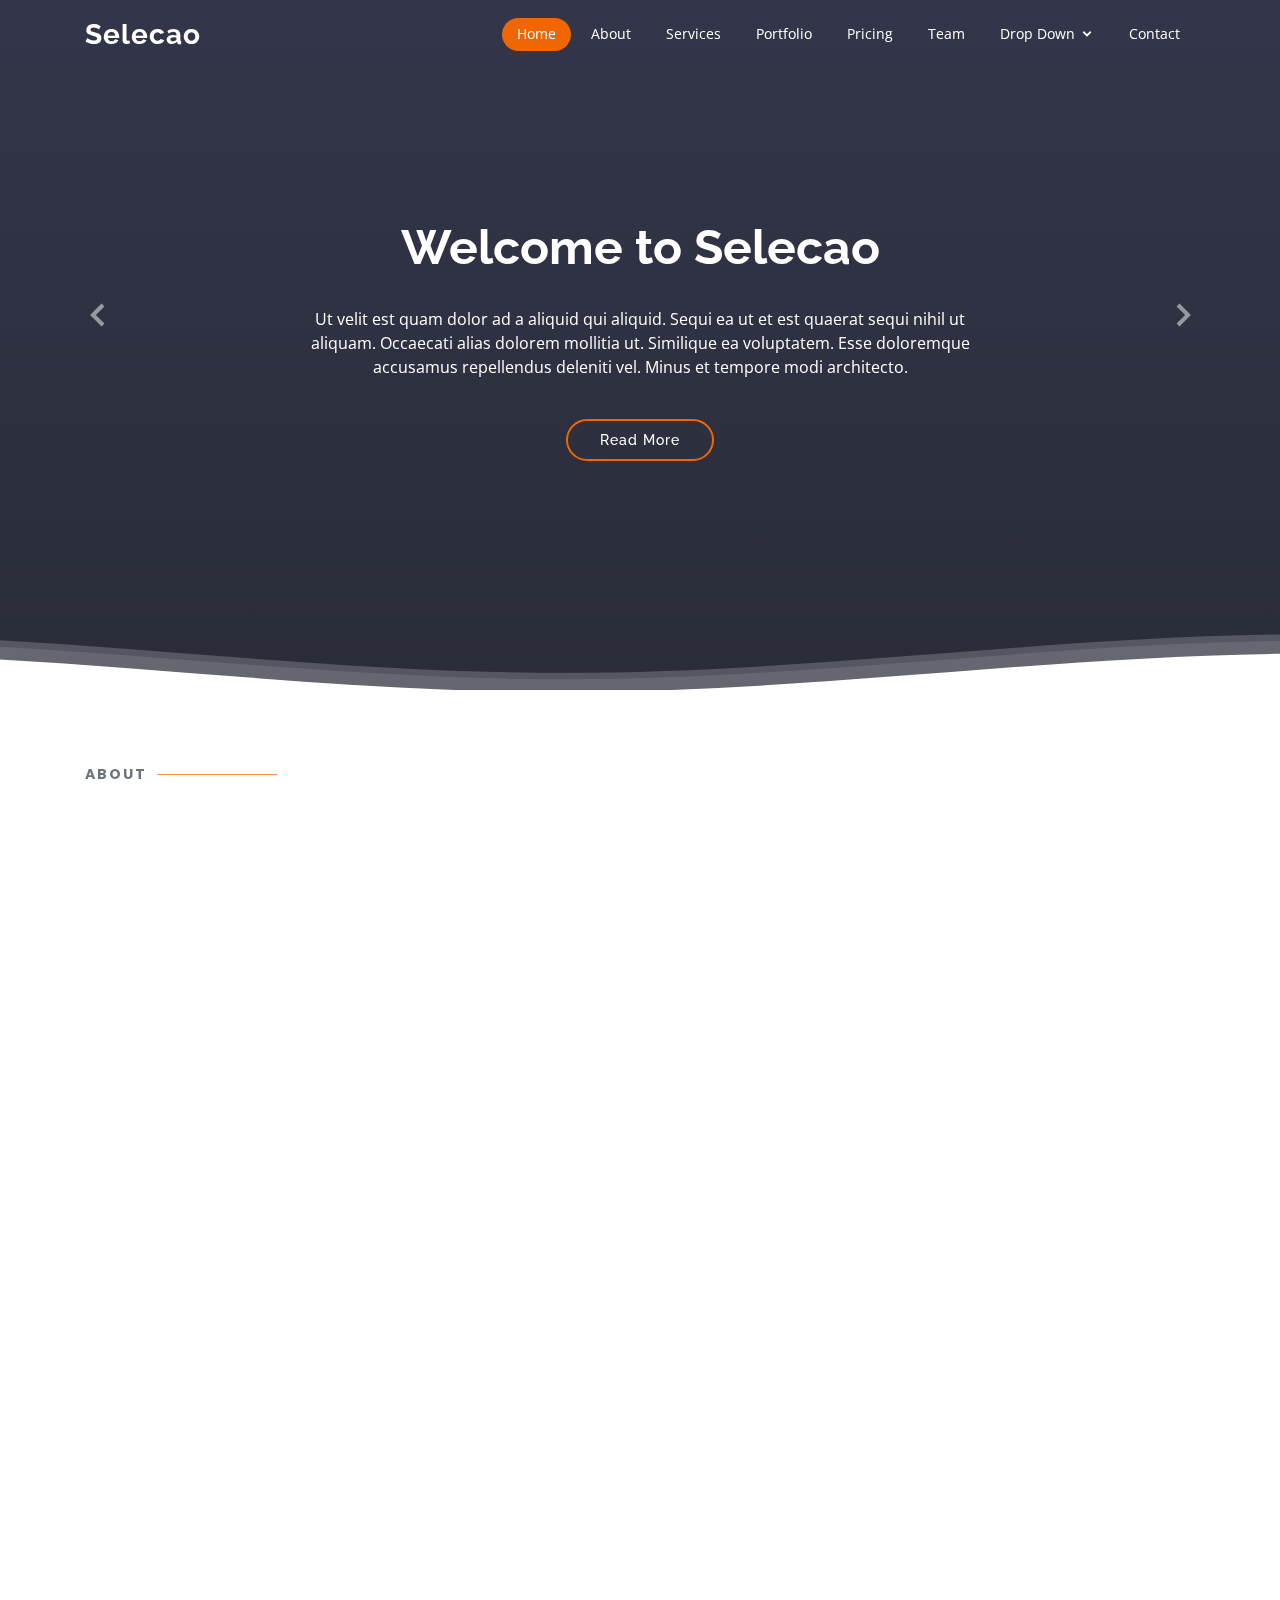
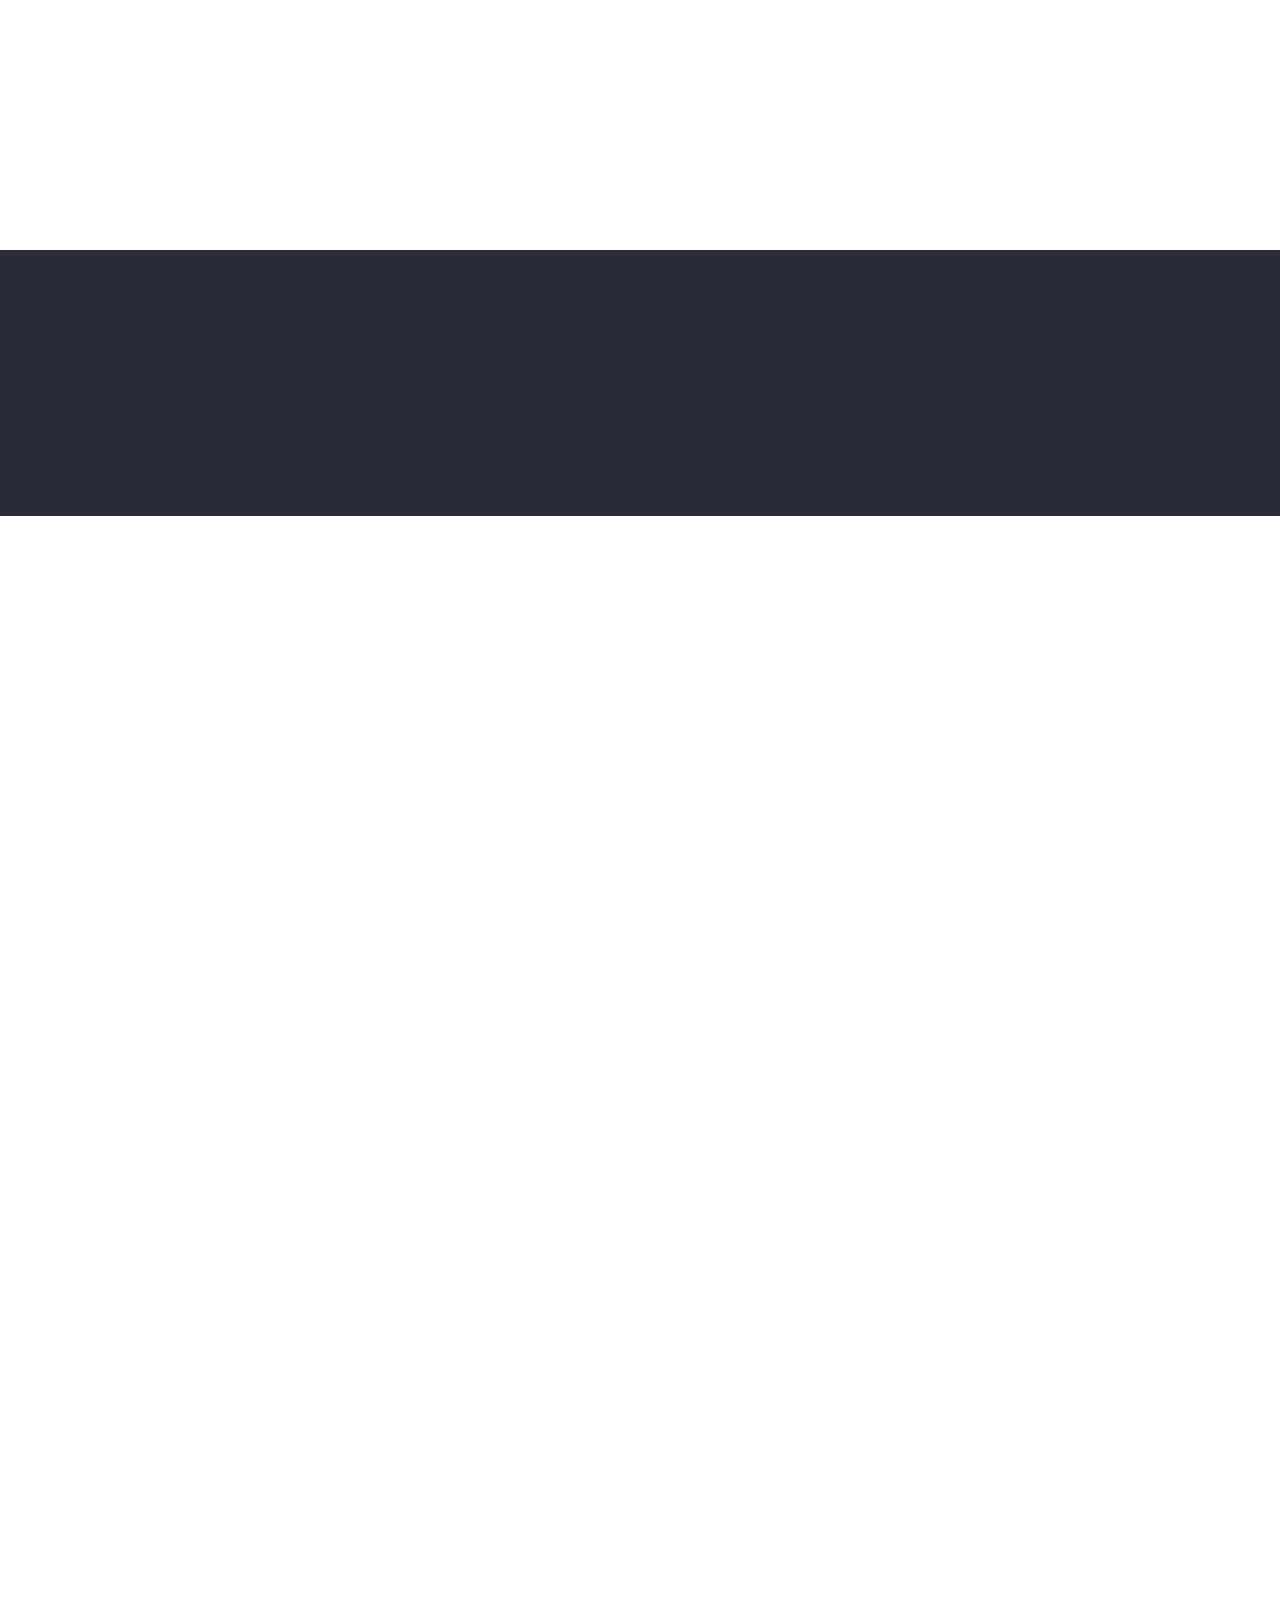
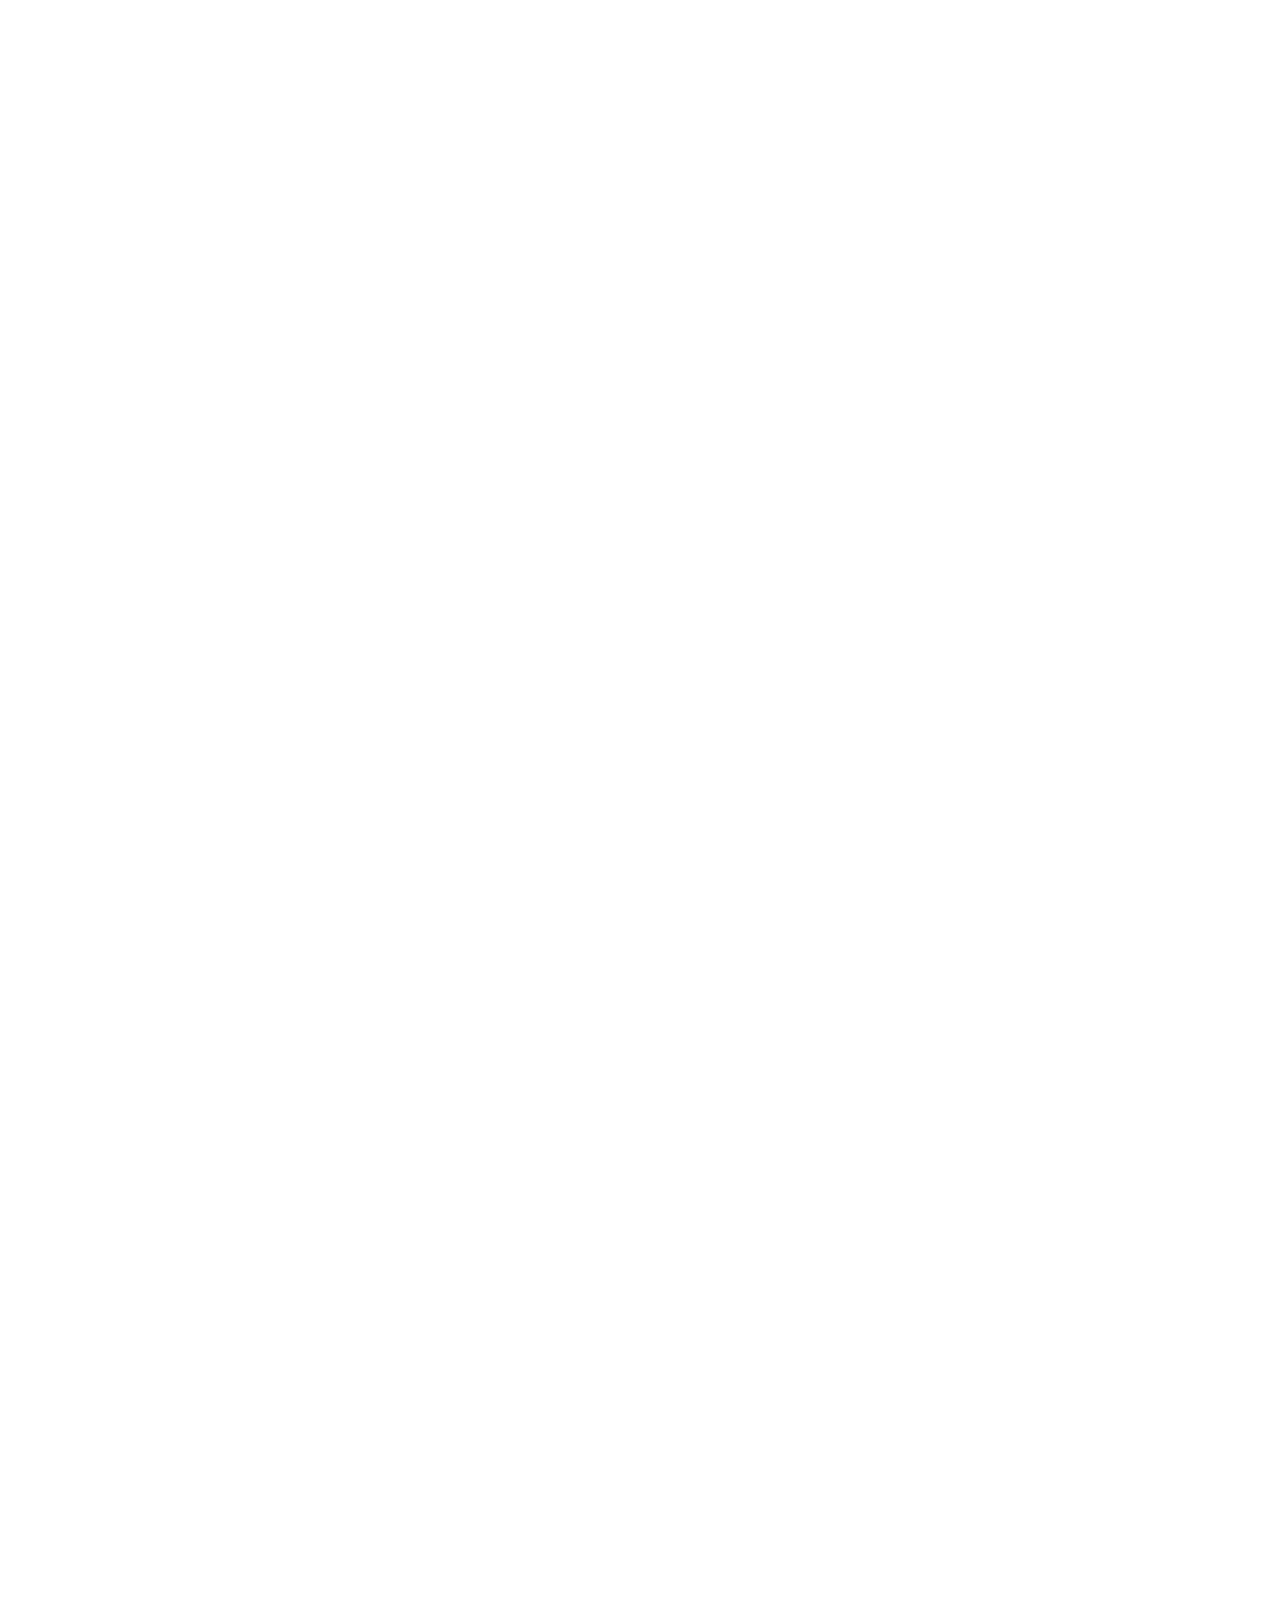
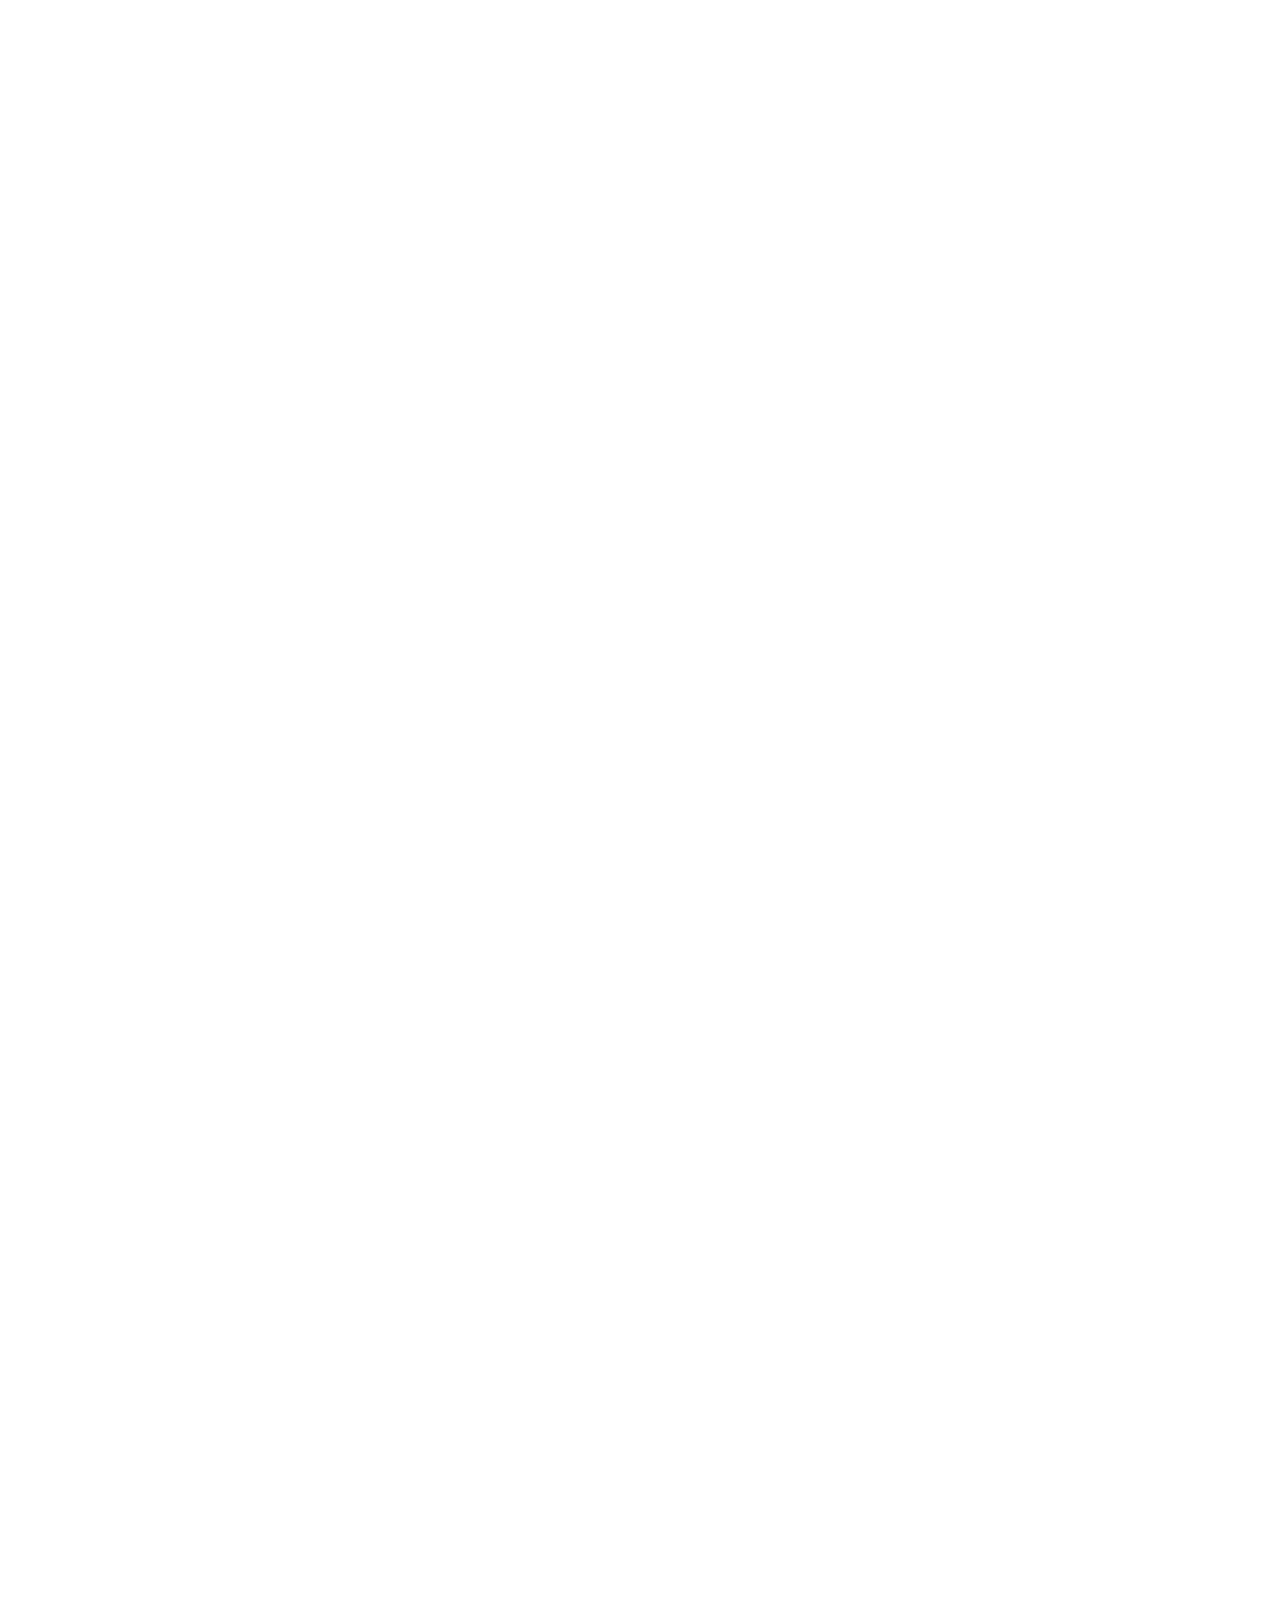
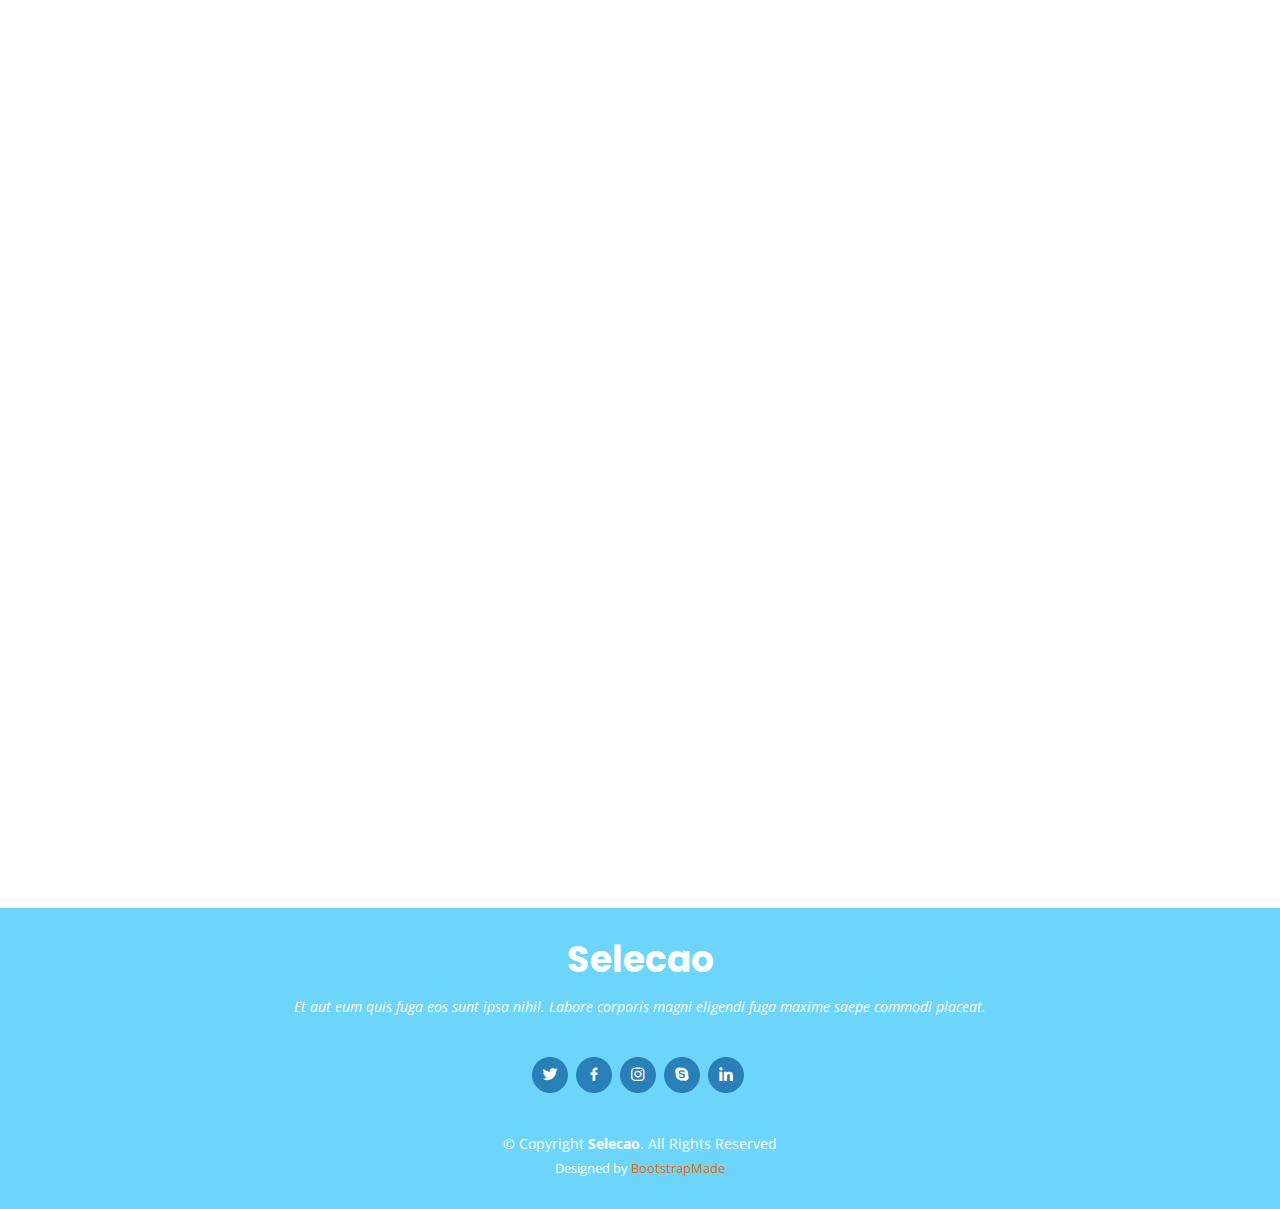
<file: Selecao/index.html>
<!DOCTYPE html>
<html lang="en">

<head>
  <meta charset="utf-8">
  <meta content="width=device-width, initial-scale=1.0" name="viewport">

  <title>Selecao Bootstrap Template - Index</title>
  <meta content="" name="descriptison">
  <meta content="" name="keywords">

  <!-- Favicons -->
  <link href="assets/img/favicon.png" rel="icon">
  <link href="assets/img/apple-touch-icon.png" rel="apple-touch-icon">

  <!-- Google Fonts -->
  <link href="https://fonts.googleapis.com/css?family=Open+Sans:300,300i,400,400i,600,600i,700,700i|Raleway:300,300i,400,400i,500,500i,600,600i,700,700i|Poppins:300,300i,400,400i,500,500i,600,600i,700,700i" rel="stylesheet">

  <!-- Vendor CSS Files -->
  <link href="assets/vendor/bootstrap/css/bootstrap.min.css" rel="stylesheet">
  <link href="assets/vendor/icofont/icofont.min.css" rel="stylesheet">
  <link href="assets/vendor/boxicons/css/boxicons.min.css" rel="stylesheet">
  <link href="assets/vendor/animate.css/animate.min.css" rel="stylesheet">
  <link href="assets/vendor/remixicon/remixicon.css" rel="stylesheet">
  <link href="assets/vendor/line-awesome/css/line-awesome.min.css" rel="stylesheet">
  <link href="assets/vendor/venobox/venobox.css" rel="stylesheet">
  <link href="assets/vendor/owl.carousel/assets/owl.carousel.min.css" rel="stylesheet">
  <link href="assets/vendor/aos/aos.css" rel="stylesheet">

  <!-- Template Main CSS File -->
  <link href="assets/css/style.css" rel="stylesheet">

  <!-- =======================================================
  * Template Name: Selecao - v2.2.0
  * Template URL: https://bootstrapmade.com/selecao-bootstrap-template/
  * Author: BootstrapMade.com
  * License: https://bootstrapmade.com/license/
  ======================================================== -->
</head>

<body>

  <!-- ======= Header ======= -->
  <header id="header" class="fixed-top d-flex align-items-center  header-transparent ">
    <div class="container d-flex align-items-center">

      <div class="logo mr-auto">
        <h1 class="text-light"><a href="index.html">Selecao</a></h1>
        <!-- Uncomment below if you prefer to use an image logo -->
        <!-- <a href="index.html"><img src="assets/img/logo.png" alt="" class="img-fluid"></a>-->
      </div>

      <nav class="nav-menu d-none d-lg-block">
        <ul>
          <li class="active"><a href="index.html">Home</a></li>
          <li><a href="#about">About</a></li>
          <li><a href="#services">Services</a></li>
          <li><a href="#portfolio">Portfolio</a></li>
          <li><a href="#pricing">Pricing</a></li>
          <li><a href="#team">Team</a></li>
          <li class="drop-down"><a href="">Drop Down</a>
            <ul>
              <li><a href="#">Drop Down 1</a></li>
              <li class="drop-down"><a href="#">Drop Down 2</a>
                <ul>
                  <li><a href="#">Deep Drop Down 1</a></li>
                  <li><a href="#">Deep Drop Down 2</a></li>
                  <li><a href="#">Deep Drop Down 3</a></li>
                  <li><a href="#">Deep Drop Down 4</a></li>
                  <li><a href="#">Deep Drop Down 5</a></li>
                </ul>
              </li>
              <li><a href="#">Drop Down 3</a></li>
              <li><a href="#">Drop Down 4</a></li>
              <li><a href="#">Drop Down 5</a></li>
            </ul>
          </li>
          <li><a href="#contact">Contact</a></li>

        </ul>
      </nav><!-- .nav-menu -->

    </div>
  </header><!-- End Header -->

  <!-- ======= Hero Section ======= -->
  <section id="hero" class="d-flex flex-column justify-content-end align-items-center">
    <div id="heroCarousel" class="container carousel carousel-fade" data-ride="carousel">

      <!-- Slide 1 -->
      <div class="carousel-item active">
        <div class="carousel-container">
          <h2 class="animate__animated animate__fadeInDown">Welcome to <span>Selecao</span></h2>
          <p class="animate__animated fanimate__adeInUp">Ut velit est quam dolor ad a aliquid qui aliquid. Sequi ea ut et est quaerat sequi nihil ut aliquam. Occaecati alias dolorem mollitia ut. Similique ea voluptatem. Esse doloremque accusamus repellendus deleniti vel. Minus et tempore modi architecto.</p>
          <a href="#about" class="btn-get-started animate__animated animate__fadeInUp scrollto">Read More</a>
        </div>
      </div>

      <!-- Slide 2 -->
      <div class="carousel-item">
        <div class="carousel-container">
          <h2 class="animate__animated animate__fadeInDown">Lorem Ipsum Dolor</h2>
          <p class="animate__animated animate__fadeInUp">Ut velit est quam dolor ad a aliquid qui aliquid. Sequi ea ut et est quaerat sequi nihil ut aliquam. Occaecati alias dolorem mollitia ut. Similique ea voluptatem. Esse doloremque accusamus repellendus deleniti vel. Minus et tempore modi architecto.</p>
          <a href="#about" class="btn-get-started animate__animated animate__fadeInUp scrollto">Read More</a>
        </div>
      </div>

      <!-- Slide 3 -->
      <div class="carousel-item">
        <div class="carousel-container">
          <h2 class="animate__animated animate__fadeInDown">Sequi ea ut et est quaerat</h2>
          <p class="animate__animated animate__fadeInUp">Ut velit est quam dolor ad a aliquid qui aliquid. Sequi ea ut et est quaerat sequi nihil ut aliquam. Occaecati alias dolorem mollitia ut. Similique ea voluptatem. Esse doloremque accusamus repellendus deleniti vel. Minus et tempore modi architecto.</p>
          <a href="#about" class="btn-get-started animate__animated animate__fadeInUp scrollto">Read More</a>
        </div>
      </div>

      <a class="carousel-control-prev" href="#heroCarousel" role="button" data-slide="prev">
        <span class="carousel-control-prev-icon bx bx-chevron-left" aria-hidden="true"></span>
        <span class="sr-only">Previous</span>
      </a>

      <a class="carousel-control-next" href="#heroCarousel" role="button" data-slide="next">
        <span class="carousel-control-next-icon bx bx-chevron-right" aria-hidden="true"></span>
        <span class="sr-only">Next</span>
      </a>

    </div>

    <svg class="hero-waves" xmlns="http://www.w3.org/2000/svg" xmlns:xlink="http://www.w3.org/1999/xlink" viewBox="0 24 150 28 " preserveAspectRatio="none">
      <defs>
        <path id="wave-path" d="M-160 44c30 0 58-18 88-18s 58 18 88 18 58-18 88-18 58 18 88 18 v44h-352z">
      </defs>
      <g class="wave1">
        <use xlink:href="#wave-path" x="50" y="3" fill="rgba(255,255,255, .1)">
      </g>
      <g class="wave2">
        <use xlink:href="#wave-path" x="50" y="0" fill="rgba(255,255,255, .2)">
      </g>
      <g class="wave3">
        <use xlink:href="#wave-path" x="50" y="9" fill="#fff">
      </g>
    </svg>

  </section><!-- End Hero -->

  <main id="main">

    <!-- ======= About Section ======= -->
    <section id="about" class="about">
      <div class="container">

        <div class="section-title" data-aos="zoom-out">
          <h2 class="text-secondary font-weight-bold display-4">About</h2>
         
        </div>

        <div class="row content" data-aos="fade-up">
         
          <div class="col-lg-6">
            <p class="font-weight-bold text-secondary" style="font-size: 25px;">Who we are</p>
            <p>
              Lorem ipsum dolor sit amet, consectetur adipiscing elit, sed do eiusmod tempor incididunt ut labore et dolore
              magna aliqua.
              Ullamco laboris nisi ut aliquip ex ea commodo consequat. Duis aute irure dolor in reprehenderit in voluptate
              velit esse cillum dolore eu fugiat nulla pariatur. Excepteur sint occaecat cupidatat non proident, sunt in
              culpa qui officia deserunt mollit anim id est laborum.
            </p>
            
          </div>
          <div class="col-lg-6 pt-4 pt-lg-0">
            <h2 class="font-weight-bold text-secondary" style="font-size: 25px;">Achievements</h2>
            <ul>
              <li><i class="ri-check-double-line"></i> Ullamco laboris nisi ut aliquip ex ea commodo consequat</li>
              <li><i class="ri-check-double-line"></i> Duis aute irure dolor in reprehenderit in voluptate velit</li>
              <li><i class="ri-check-double-line"></i> Ullamco laboris nisi ut aliquip ex ea commodo consequat</li>
              <li><i class="ri-check-double-line"></i> Ullamco laboris nisi ut aliquip ex ea commodo consequat</li>
              <li><i class="ri-check-double-line"></i> Ullamco laboris nisi ut aliquip ex ea commodo consequat</li>
            </ul>
            <a href="#" class="btn-learn-more">Learn More</a>
          </div> 
        </div>

      </div>
    </section><!-- End About Section -->

    <!-- ======= Features Section ======= -->
    <section id="features" class="features">
      <div class="container">

        <ul class="nav nav-tabs row d-flex">
          <li class="nav-item col-3" data-aos="zoom-in">
            <a class="nav-link active show" data-toggle="tab" href="#tab-1">
              <!-- <i class="ri-gps-line"></i> -->
              <h4 class="d-none d-lg-block">Purushottam <br> karandak</h4>
            </a>
          </li>
          <li class="nav-item col-3" data-aos="zoom-in" data-aos-delay="100">
            <a class="nav-link" data-toggle="tab" href="#tab-2">
              <!-- <i class="ri-body-scan-line"></i> -->
              <h4 class="d-none d-lg-block">Acting <br>workshop</h4>
            </a>
          </li>
          <li class="nav-item col-3" data-aos="zoom-in" data-aos-delay="200">
            <a class="nav-link" data-toggle="tab" href="#tab-3">
              <!-- <i class="ri-sun-line"></i> -->
              <h4 class="d-none d-lg-block">Dance interactive <br>session</h4>
            </a>
          </li>
          <li class="nav-item col-3" data-aos="zoom-in" data-aos-delay="300">
            <a class="nav-link" data-toggle="tab" href="#tab-4">
              <!-- <i class="ri-store-line"></i> -->
              <h4 class="d-none d-lg-block">Firodiya <br>karandak</h4>
            </a>
          </li>
        </ul>

        <div class="tab-content" data-aos="fade-up">
          <div class="tab-pane active show" id="tab-1">
            <div class="row">
              <div class="col-lg-6 order-2 order-lg-1 mt-3 mt-lg-0">
                <h3>Voluptatem dignissimos provident quasi corporis voluptates sit assumenda.</h3>
                <p class="font-italic">
                  Lorem ipsum dolor sit amet, consectetur adipiscing elit, sed do eiusmod tempor incididunt ut labore et dolore
                  magna aliqua.
                </p>
                <ul>
                  <li><i class="ri-check-double-line"></i> Ullamco laboris nisi ut aliquip ex ea commodo consequat.</li>
                  <li><i class="ri-check-double-line"></i> Duis aute irure dolor in reprehenderit in voluptate velit.</li>
                  <li><i class="ri-check-double-line"></i> Ullamco laboris nisi ut aliquip ex ea commodo consequat. Duis aute irure dolor in reprehenderit in voluptate trideta storacalaperda mastiro dolore eu fugiat nulla pariatur.</li>
                </ul>
                <p>
                  Ullamco laboris nisi ut aliquip ex ea commodo consequat. Duis aute irure dolor in reprehenderit in voluptate
                  velit esse cillum dolore eu fugiat nulla pariatur. Excepteur sint occaecat cupidatat non proident, sunt in
                  culpa qui officia deserunt mollit anim id est laborum
                </p>
              </div>
              <div class="col-lg-6 order-1 order-lg-2 text-center">
                <img src="assets/img/features-1.png" alt="" class="img-fluid">
              </div>
            </div>
          </div>
          <div class="tab-pane" id="tab-2">
            <div class="row">
              <div class="col-lg-6 order-2 order-lg-1 mt-3 mt-lg-0">
                <h3>Neque exercitationem debitis soluta quos debitis quo mollitia officia est</h3>
                <p>
                  Ullamco laboris nisi ut aliquip ex ea commodo consequat. Duis aute irure dolor in reprehenderit in voluptate
                  velit esse cillum dolore eu fugiat nulla pariatur. Excepteur sint occaecat cupidatat non proident, sunt in
                  culpa qui officia deserunt mollit anim id est laborum
                </p>
                <p class="font-italic">
                  Lorem ipsum dolor sit amet, consectetur adipiscing elit, sed do eiusmod tempor incididunt ut labore et dolore
                  magna aliqua.
                </p>
                <ul>
                  <li><i class="ri-check-double-line"></i> Ullamco laboris nisi ut aliquip ex ea commodo consequat.</li>
                  <li><i class="ri-check-double-line"></i> Duis aute irure dolor in reprehenderit in voluptate velit.</li>
                  <li><i class="ri-check-double-line"></i> Provident mollitia neque rerum asperiores dolores quos qui a. Ipsum neque dolor voluptate nisi sed.</li>
                  <li><i class="ri-check-double-line"></i> Ullamco laboris nisi ut aliquip ex ea commodo consequat. Duis aute irure dolor in reprehenderit in voluptate trideta storacalaperda mastiro dolore eu fugiat nulla pariatur.</li>
                </ul>
              </div>
              <div class="col-lg-6 order-1 order-lg-2 text-center">
                <img src="assets/img/features-2.png" alt="" class="img-fluid">
              </div>
            </div>
          </div>
          <div class="tab-pane" id="tab-3">
            <div class="row">
              <div class="col-lg-6 order-2 order-lg-1 mt-3 mt-lg-0">
                <h3>Voluptatibus commodi ut accusamus ea repudiandae ut autem dolor ut assumenda</h3>
                <p>
                  Ullamco laboris nisi ut aliquip ex ea commodo consequat. Duis aute irure dolor in reprehenderit in voluptate
                  velit esse cillum dolore eu fugiat nulla pariatur. Excepteur sint occaecat cupidatat non proident, sunt in
                  culpa qui officia deserunt mollit anim id est laborum
                </p>
                <ul>
                  <li><i class="ri-check-double-line"></i> Ullamco laboris nisi ut aliquip ex ea commodo consequat.</li>
                  <li><i class="ri-check-double-line"></i> Duis aute irure dolor in reprehenderit in voluptate velit.</li>
                  <li><i class="ri-check-double-line"></i> Provident mollitia neque rerum asperiores dolores quos qui a. Ipsum neque dolor voluptate nisi sed.</li>
                </ul>
                <p class="font-italic">
                  Lorem ipsum dolor sit amet, consectetur adipiscing elit, sed do eiusmod tempor incididunt ut labore et dolore
                  magna aliqua.
                </p>
              </div>
              <div class="col-lg-6 order-1 order-lg-2 text-center">
                <img src="assets/img/features-3.png" alt="" class="img-fluid">
              </div>
            </div>
          </div>
          <div class="tab-pane" id="tab-4">
            <div class="row">
              <div class="col-lg-6 order-2 order-lg-1 mt-3 mt-lg-0">
                <h3>Omnis fugiat ea explicabo sunt dolorum asperiores sequi inventore rerum</h3>
                <p>
                  Ullamco laboris nisi ut aliquip ex ea commodo consequat. Duis aute irure dolor in reprehenderit in voluptate
                  velit esse cillum dolore eu fugiat nulla pariatur. Excepteur sint occaecat cupidatat non proident, sunt in
                  culpa qui officia deserunt mollit anim id est laborum
                </p>
                <p class="font-italic">
                  Lorem ipsum dolor sit amet, consectetur adipiscing elit, sed do eiusmod tempor incididunt ut labore et dolore
                  magna aliqua.
                </p>
                <ul>
                  <li><i class="ri-check-double-line"></i> Ullamco laboris nisi ut aliquip ex ea commodo consequat.</li>
                  <li><i class="ri-check-double-line"></i> Duis aute irure dolor in reprehenderit in voluptate velit.</li>
                  <li><i class="ri-check-double-line"></i> Ullamco laboris nisi ut aliquip ex ea commodo consequat. Duis aute irure dolor in reprehenderit in voluptate trideta storacalaperda mastiro dolore eu fugiat nulla pariatur.</li>
                </ul>
              </div>
              <div class="col-lg-6 order-1 order-lg-2 text-center">
                <img src="assets/img/features-4.png" alt="" class="img-fluid">
              </div>
            </div>
          </div>
        </div>

      </div>
    </section><!-- End Features Section -->

    <!-- ======= Cta Section ======= -->
    <section id="cta" class="cta">
      <div class="container">

        <div class="row" data-aos="zoom-out">
          <div class="col-lg-9 text-center text-lg-left">
            <h3>Call To Action</h3>
            <p> Duis aute irure dolor in reprehenderit in voluptate velit esse cillum dolore eu fugiat nulla pariatur. Excepteur sint occaecat cupidatat non proident, sunt in culpa qui officia deserunt mollit anim id est laborum.</p>
          </div>
          <div class="col-lg-3 cta-btn-container text-center">
            <a class="cta-btn align-middle" href="#">Call To Action</a>
          </div>
        </div>

      </div>
    </section><!-- End Cta Section -->

    <!-- ======= Services Section ======= -->
    <section id="services" class="services">
      <div class="container">

        <div class="section-title" data-aos="zoom-out">
          <h2>Services</h2>
          <p>What we do offer</p>
        </div>

        <div class="row">
          <div class="col-lg-4 col-md-6">
            <div class="icon-box" data-aos="zoom-in-left">
              <div class="icon"><i class="las la-basketball-ball" style="color: #ff689b;"></i></div>
              <h4 class="title"><a href="">Lorem Ipsum</a></h4>
              <p class="description">Voluptatum deleniti atque corrupti quos dolores et quas molestias excepturi sint occaecati cupiditate non provident</p>
            </div>
          </div>
          <div class="col-lg-4 col-md-6 mt-5 mt-md-0">
            <div class="icon-box" data-aos="zoom-in-left" data-aos-delay="100">
              <div class="icon"><i class="las la-book" style="color: #e9bf06;"></i></div>
              <h4 class="title"><a href="">Dolor Sitema</a></h4>
              <p class="description">Minim veniam, quis nostrud exercitation ullamco laboris nisi ut aliquip ex ea commodo consequat tarad limino ata</p>
            </div>
          </div>

          <div class="col-lg-4 col-md-6 mt-5 mt-lg-0 ">
            <div class="icon-box" data-aos="zoom-in-left" data-aos-delay="200">
              <div class="icon"><i class="las la-file-alt" style="color: #3fcdc7;"></i></div>
              <h4 class="title"><a href="">Sed ut perspiciatis</a></h4>
              <p class="description">Duis aute irure dolor in reprehenderit in voluptate velit esse cillum dolore eu fugiat nulla pariatur</p>
            </div>
          </div>
          <div class="col-lg-4 col-md-6 mt-5">
            <div class="icon-box" data-aos="zoom-in-left" data-aos-delay="300">
              <div class="icon"><i class="las la-tachometer-alt" style="color:#41cf2e;"></i></div>
              <h4 class="title"><a href="">Magni Dolores</a></h4>
              <p class="description">Excepteur sint occaecat cupidatat non proident, sunt in culpa qui officia deserunt mollit anim id est laborum</p>
            </div>
          </div>

          <div class="col-lg-4 col-md-6 mt-5">
            <div class="icon-box" data-aos="zoom-in-left" data-aos-delay="400">
              <div class="icon"><i class="las la-globe-americas" style="color: #d6ff22;"></i></div>
              <h4 class="title"><a href="">Nemo Enim</a></h4>
              <p class="description">At vero eos et accusamus et iusto odio dignissimos ducimus qui blanditiis praesentium voluptatum deleniti atque</p>
            </div>
          </div>
          <div class="col-lg-4 col-md-6 mt-5">
            <div class="icon-box" data-aos="zoom-in-left" data-aos-delay="500">
              <div class="icon"><i class="las la-clock" style="color: #4680ff;"></i></div>
              <h4 class="title"><a href="">Eiusmod Tempor</a></h4>
              <p class="description">Et harum quidem rerum facilis est et expedita distinctio. Nam libero tempore, cum soluta nobis est eligendi</p>
            </div>
          </div>
        </div>

      </div>
    </section><!-- End Services Section -->

    <!-- ======= Portfolio Section ======= -->
    <section id="portfolio" class="portfolio">
      <div class="container">

        <div class="section-title" data-aos="zoom-out">
          <h2>Portfolio</h2>
          <p>What we've done</p>
        </div>

        <ul id="portfolio-flters" class="d-flex justify-content-end" data-aos="fade-up">
          <li data-filter="*" class="filter-active">All</li>
          <li data-filter=".filter-app">App</li>
          <li data-filter=".filter-card">Card</li>
          <li data-filter=".filter-web">Web</li>
        </ul>

        <div class="row portfolio-container" data-aos="fade-up">

          <div class="col-lg-4 col-md-6 portfolio-item filter-app">
            <div class="portfolio-img"><img src="assets/img/portfolio/portfolio-1.jpg" class="img-fluid" alt=""></div>
            <div class="portfolio-info">
              <h4>App 1</h4>
              <p>App</p>
              <a href="assets/img/portfolio/portfolio-1.jpg" data-gall="portfolioGallery" class="venobox preview-link" title="App 1"><i class="bx bx-plus"></i></a>
              <a href="portfolio-details.html" class="details-link" title="More Details"><i class="bx bx-link"></i></a>
            </div>
          </div>

          <div class="col-lg-4 col-md-6 portfolio-item filter-web">
            <div class="portfolio-img"><img src="assets/img/portfolio/portfolio-2.jpg" class="img-fluid" alt=""></div>
            <div class="portfolio-info">
              <h4>Web 3</h4>
              <p>Web</p>
              <a href="assets/img/portfolio/portfolio-2.jpg" data-gall="portfolioGallery" class="venobox preview-link" title="Web 3"><i class="bx bx-plus"></i></a>
              <a href="portfolio-details.html" class="details-link" title="More Details"><i class="bx bx-link"></i></a>
            </div>
          </div>

          <div class="col-lg-4 col-md-6 portfolio-item filter-app">
            <div class="portfolio-img"><img src="assets/img/portfolio/portfolio-3.jpg" class="img-fluid" alt=""></div>
            <div class="portfolio-info">
              <h4>App 2</h4>
              <p>App</p>
              <a href="assets/img/portfolio/portfolio-3.jpg" data-gall="portfolioGallery" class="venobox preview-link" title="App 2"><i class="bx bx-plus"></i></a>
              <a href="portfolio-details.html" class="details-link" title="More Details"><i class="bx bx-link"></i></a>
            </div>
          </div>

          <div class="col-lg-4 col-md-6 portfolio-item filter-card">
            <div class="portfolio-img"><img src="assets/img/portfolio/portfolio-4.jpg" class="img-fluid" alt=""></div>
            <div class="portfolio-info">
              <h4>Card 2</h4>
              <p>Card</p>
              <a href="assets/img/portfolio/portfolio-4.jpg" data-gall="portfolioGallery" class="venobox preview-link" title="Card 2"><i class="bx bx-plus"></i></a>
              <a href="portfolio-details.html" class="details-link" title="More Details"><i class="bx bx-link"></i></a>
            </div>
          </div>

          <div class="col-lg-4 col-md-6 portfolio-item filter-web">
            <div class="portfolio-img"><img src="assets/img/portfolio/portfolio-5.jpg" class="img-fluid" alt=""></div>
            <div class="portfolio-info">
              <h4>Web 2</h4>
              <p>Web</p>
              <a href="assets/img/portfolio/portfolio-5.jpg" data-gall="portfolioGallery" class="venobox preview-link" title="Web 2"><i class="bx bx-plus"></i></a>
              <a href="portfolio-details.html" class="details-link" title="More Details"><i class="bx bx-link"></i></a>
            </div>
          </div>

          <div class="col-lg-4 col-md-6 portfolio-item filter-app">
            <div class="portfolio-img"><img src="assets/img/portfolio/portfolio-6.jpg" class="img-fluid" alt=""></div>
            <div class="portfolio-info">
              <h4>App 3</h4>
              <p>App</p>
              <a href="assets/img/portfolio/portfolio-6.jpg" data-gall="portfolioGallery" class="venobox preview-link" title="App 3"><i class="bx bx-plus"></i></a>
              <a href="portfolio-details.html" class="details-link" title="More Details"><i class="bx bx-link"></i></a>
            </div>
          </div>

          <div class="col-lg-4 col-md-6 portfolio-item filter-card">
            <div class="portfolio-img"><img src="assets/img/portfolio/portfolio-7.jpg" class="img-fluid" alt=""></div>
            <div class="portfolio-info">
              <h4>Card 1</h4>
              <p>Card</p>
              <a href="assets/img/portfolio/portfolio-7.jpg" data-gall="portfolioGallery" class="venobox preview-link" title="Card 1"><i class="bx bx-plus"></i></a>
              <a href="portfolio-details.html" class="details-link" title="More Details"><i class="bx bx-link"></i></a>
            </div>
          </div>

          <div class="col-lg-4 col-md-6 portfolio-item filter-card">
            <div class="portfolio-img"><img src="assets/img/portfolio/portfolio-8.jpg" class="img-fluid" alt=""></div>
            <div class="portfolio-info">
              <h4>Card 3</h4>
              <p>Card</p>
              <a href="assets/img/portfolio/portfolio-8.jpg" data-gall="portfolioGallery" class="venobox preview-link" title="Card 3"><i class="bx bx-plus"></i></a>
              <a href="portfolio-details.html" class="details-link" title="More Details"><i class="bx bx-link"></i></a>
            </div>
          </div>

          <div class="col-lg-4 col-md-6 portfolio-item filter-web">
            <div class="portfolio-img"><img src="assets/img/portfolio/portfolio-9.jpg" class="img-fluid" alt=""></div>
            <div class="portfolio-info">
              <h4>Web 3</h4>
              <p>Web</p>
              <a href="assets/img/portfolio/portfolio-9.jpg" data-gall="portfolioGallery" class="venobox preview-link" title="Web 3"><i class="bx bx-plus"></i></a>
              <a href="portfolio-details.html" class="details-link" title="More Details"><i class="bx bx-link"></i></a>
            </div>
          </div>

        </div>

      </div>
    </section><!-- End Portfolio Section -->

    <!-- ======= Testimonials Section ======= -->
    <section id="testimonials" class="testimonials">
      <div class="container">

        <div class="section-title" data-aos="zoom-out">
          <h2>Testimonials</h2>
          <p>What they are saying about us</p>
        </div>

        <div class="owl-carousel testimonials-carousel" data-aos="fade-up">

          <div class="testimonial-item">
            <p>
              <i class="bx bxs-quote-alt-left quote-icon-left"></i>
              Proin iaculis purus consequat sem cure digni ssim donec porttitora entum suscipit rhoncus. Accusantium quam, ultricies eget id, aliquam eget nibh et. Maecen aliquam, risus at semper.
              <i class="bx bxs-quote-alt-right quote-icon-right"></i>
            </p>
            <img src="assets/img/testimonials/testimonials-1.jpg" class="testimonial-img" alt="">
            <h3>Saul Goodman</h3>
            <h4>Ceo &amp; Founder</h4>
          </div>

          <div class="testimonial-item">
            <p>
              <i class="bx bxs-quote-alt-left quote-icon-left"></i>
              Export tempor illum tamen malis malis eram quae irure esse labore quem cillum quid cillum eram malis quorum velit fore eram velit sunt aliqua noster fugiat irure amet legam anim culpa.
              <i class="bx bxs-quote-alt-right quote-icon-right"></i>
            </p>
            <img src="assets/img/testimonials/testimonials-2.jpg" class="testimonial-img" alt="">
            <h3>Sara Wilsson</h3>
            <h4>Designer</h4>
          </div>

          <div class="testimonial-item">
            <p>
              <i class="bx bxs-quote-alt-left quote-icon-left"></i>
              Enim nisi quem export duis labore cillum quae magna enim sint quorum nulla quem veniam duis minim tempor labore quem eram duis noster aute amet eram fore quis sint minim.
              <i class="bx bxs-quote-alt-right quote-icon-right"></i>
            </p>
            <img src="assets/img/testimonials/testimonials-3.jpg" class="testimonial-img" alt="">
            <h3>Jena Karlis</h3>
            <h4>Store Owner</h4>
          </div>

          <div class="testimonial-item">
            <p>
              <i class="bx bxs-quote-alt-left quote-icon-left"></i>
              Fugiat enim eram quae cillum dolore dolor amet nulla culpa multos export minim fugiat minim velit minim dolor enim duis veniam ipsum anim magna sunt elit fore quem dolore labore illum veniam.
              <i class="bx bxs-quote-alt-right quote-icon-right"></i>
            </p>
            <img src="assets/img/testimonials/testimonials-4.jpg" class="testimonial-img" alt="">
            <h3>Matt Brandon</h3>
            <h4>Freelancer</h4>
          </div>

          <div class="testimonial-item">
            <p>
              <i class="bx bxs-quote-alt-left quote-icon-left"></i>
              Quis quorum aliqua sint quem legam fore sunt eram irure aliqua veniam tempor noster veniam enim culpa labore duis sunt culpa nulla illum cillum fugiat legam esse veniam culpa fore nisi cillum quid.
              <i class="bx bxs-quote-alt-right quote-icon-right"></i>
            </p>
            <img src="assets/img/testimonials/testimonials-5.jpg" class="testimonial-img" alt="">
            <h3>John Larson</h3>
            <h4>Entrepreneur</h4>
          </div>

        </div>

      </div>
    </section><!-- End Testimonials Section -->

    <!-- ======= Pricing Section ======= -->
    <section id="pricing" class="pricing">
      <div class="container">

        <div class="section-title" data-aos="zoom-out">
          <h2>Pricing</h2>
          <p>Our Competing Prices</p>
        </div>

        <div class="row">

          <div class="col-lg-3 col-md-6">
            <div class="box" data-aos="zoom-in">
              <h3>Free</h3>
              <h4><sup>$</sup>0<span> / month</span></h4>
              <ul>
                <li>Aida dere</li>
                <li>Nec feugiat nisl</li>
                <li>Nulla at volutpat dola</li>
                <li class="na">Pharetra massa</li>
                <li class="na">Massa ultricies mi</li>
              </ul>
              <div class="btn-wrap">
                <a href="#" class="btn-buy">Buy Now</a>
              </div>
            </div>
          </div>

          <div class="col-lg-3 col-md-6 mt-4 mt-md-0">
            <div class="box featured" data-aos="zoom-in" data-aos-delay="100">
              <h3>Business</h3>
              <h4><sup>$</sup>19<span> / month</span></h4>
              <ul>
                <li>Aida dere</li>
                <li>Nec feugiat nisl</li>
                <li>Nulla at volutpat dola</li>
                <li>Pharetra massa</li>
                <li class="na">Massa ultricies mi</li>
              </ul>
              <div class="btn-wrap">
                <a href="#" class="btn-buy">Buy Now</a>
              </div>
            </div>
          </div>

          <div class="col-lg-3 col-md-6 mt-4 mt-lg-0">
            <div class="box" data-aos="zoom-in" data-aos-delay="200">
              <h3>Developer</h3>
              <h4><sup>$</sup>29<span> / month</span></h4>
              <ul>
                <li>Aida dere</li>
                <li>Nec feugiat nisl</li>
                <li>Nulla at volutpat dola</li>
                <li>Pharetra massa</li>
                <li>Massa ultricies mi</li>
              </ul>
              <div class="btn-wrap">
                <a href="#" class="btn-buy">Buy Now</a>
              </div>
            </div>
          </div>

          <div class="col-lg-3 col-md-6 mt-4 mt-lg-0">
            <div class="box" data-aos="zoom-in" data-aos-delay="300">
              <span class="advanced">Advanced</span>
              <h3>Ultimate</h3>
              <h4><sup>$</sup>49<span> / month</span></h4>
              <ul>
                <li>Aida dere</li>
                <li>Nec feugiat nisl</li>
                <li>Nulla at volutpat dola</li>
                <li>Pharetra massa</li>
                <li>Massa ultricies mi</li>
              </ul>
              <div class="btn-wrap">
                <a href="#" class="btn-buy">Buy Now</a>
              </div>
            </div>
          </div>

        </div>

      </div>
    </section><!-- End Pricing Section -->

    <!-- ======= F.A.Q Section ======= -->
    <section id="faq" class="faq">
      <div class="container">

        <div class="section-title" data-aos="zoom-out">
          <h2>F.A.Q</h2>
          <p>Frequently Asked Questions</p>
        </div>

        <ul class="faq-list">

          <li data-aos="fade-up" data-aos-delay="100">
            <a data-toggle="collapse" class="" href="#faq1">Non consectetur a erat nam at lectus urna duis? <i class="icofont-simple-up"></i></a>
            <div id="faq1" class="collapse show" data-parent=".faq-list">
              <p>
                Feugiat pretium nibh ipsum consequat. Tempus iaculis urna id volutpat lacus laoreet non curabitur gravida. Venenatis lectus magna fringilla urna porttitor rhoncus dolor purus non.
              </p>
            </div>
          </li>

          <li data-aos="fade-up" data-aos-delay="200">
            <a data-toggle="collapse" href="#faq2" class="collapsed">Feugiat scelerisque varius morbi enim nunc faucibus a pellentesque? <i class="icofont-simple-up"></i></a>
            <div id="faq2" class="collapse" data-parent=".faq-list">
              <p>
                Dolor sit amet consectetur adipiscing elit pellentesque habitant morbi. Id interdum velit laoreet id donec ultrices. Fringilla phasellus faucibus scelerisque eleifend donec pretium. Est pellentesque elit ullamcorper dignissim. Mauris ultrices eros in cursus turpis massa tincidunt dui.
              </p>
            </div>
          </li>

          <li data-aos="fade-up" data-aos-delay="300">
            <a data-toggle="collapse" href="#faq3" class="collapsed">Dolor sit amet consectetur adipiscing elit pellentesque habitant morbi? <i class="icofont-simple-up"></i></a>
            <div id="faq3" class="collapse" data-parent=".faq-list">
              <p>
                Eleifend mi in nulla posuere sollicitudin aliquam ultrices sagittis orci. Faucibus pulvinar elementum integer enim. Sem nulla pharetra diam sit amet nisl suscipit. Rutrum tellus pellentesque eu tincidunt. Lectus urna duis convallis convallis tellus. Urna molestie at elementum eu facilisis sed odio morbi quis
              </p>
            </div>
          </li>

          <li data-aos="fade-up" data-aos-delay="400">
            <a data-toggle="collapse" href="#faq4" class="collapsed">Ac odio tempor orci dapibus. Aliquam eleifend mi in nulla? <i class="icofont-simple-up"></i></a>
            <div id="faq4" class="collapse" data-parent=".faq-list">
              <p>
                Dolor sit amet consectetur adipiscing elit pellentesque habitant morbi. Id interdum velit laoreet id donec ultrices. Fringilla phasellus faucibus scelerisque eleifend donec pretium. Est pellentesque elit ullamcorper dignissim. Mauris ultrices eros in cursus turpis massa tincidunt dui.
              </p>
            </div>
          </li>

          <li data-aos="fade-up" data-aos-delay="500">
            <a data-toggle="collapse" href="#faq5" class="collapsed">Tempus quam pellentesque nec nam aliquam sem et tortor consequat? <i class="icofont-simple-up"></i></a>
            <div id="faq5" class="collapse" data-parent=".faq-list">
              <p>
                Molestie a iaculis at erat pellentesque adipiscing commodo. Dignissim suspendisse in est ante in. Nunc vel risus commodo viverra maecenas accumsan. Sit amet nisl suscipit adipiscing bibendum est. Purus gravida quis blandit turpis cursus in
              </p>
            </div>
          </li>

          <li data-aos="fade-up" data-aos-delay="600">
            <a data-toggle="collapse" href="#faq6" class="collapsed">Tortor vitae purus faucibus ornare. Varius vel pharetra vel turpis nunc eget lorem dolor? <i class="icofont-simple-up"></i></a>
            <div id="faq6" class="collapse" data-parent=".faq-list">
              <p>
                Laoreet sit amet cursus sit amet dictum sit amet justo. Mauris vitae ultricies leo integer malesuada nunc vel. Tincidunt eget nullam non nisi est sit amet. Turpis nunc eget lorem dolor sed. Ut venenatis tellus in metus vulputate eu scelerisque. Pellentesque diam volutpat commodo sed egestas egestas fringilla phasellus faucibus. Nibh tellus molestie nunc non blandit massa enim nec.
              </p>
            </div>
          </li>

        </ul>

      </div>
    </section><!-- End F.A.Q Section -->

    <!-- ======= Team Section ======= -->
    <section id="team" class="team">
      <div class="container">

        <div class="section-title" data-aos="zoom-out">
          <h2>Team</h2>
          <p>Our Hardworking Team</p>
        </div>

        <div class="row">

          <div class="col-lg-3 col-md-6 d-flex align-items-stretch">
            <div class="member" data-aos="fade-up">
              <div class="member-img">
                <img src="assets/img/team/team-1.jpg" class="img-fluid" alt="">
                <div class="social">
                  <a href=""><i class="icofont-twitter"></i></a>
                  <a href=""><i class="icofont-facebook"></i></a>
                  <a href=""><i class="icofont-instagram"></i></a>
                  <a href=""><i class="icofont-linkedin"></i></a>
                </div>
              </div>
              <div class="member-info">
                <h4>Walter White</h4>
                <span>Chief Executive Officer</span>
              </div>
            </div>
          </div>

          <div class="col-lg-3 col-md-6 d-flex align-items-stretch">
            <div class="member" data-aos="fade-up" data-aos-delay="100">
              <div class="member-img">
                <img src="assets/img/team/team-2.jpg" class="img-fluid" alt="">
                <div class="social">
                  <a href=""><i class="icofont-twitter"></i></a>
                  <a href=""><i class="icofont-facebook"></i></a>
                  <a href=""><i class="icofont-instagram"></i></a>
                  <a href=""><i class="icofont-linkedin"></i></a>
                </div>
              </div>
              <div class="member-info">
                <h4>Sarah Jhonson</h4>
                <span>Product Manager</span>
              </div>
            </div>
          </div>

          <div class="col-lg-3 col-md-6 d-flex align-items-stretch">
            <div class="member" data-aos="fade-up" data-aos-delay="200">
              <div class="member-img">
                <img src="assets/img/team/team-3.jpg" class="img-fluid" alt="">
                <div class="social">
                  <a href=""><i class="icofont-twitter"></i></a>
                  <a href=""><i class="icofont-facebook"></i></a>
                  <a href=""><i class="icofont-instagram"></i></a>
                  <a href=""><i class="icofont-linkedin"></i></a>
                </div>
              </div>
              <div class="member-info">
                <h4>William Anderson</h4>
                <span>CTO</span>
              </div>
            </div>
          </div>

          <div class="col-lg-3 col-md-6 d-flex align-items-stretch">
            <div class="member" data-aos="fade-up" data-aos-delay="300">
              <div class="member-img">
                <img src="assets/img/team/team-4.jpg" class="img-fluid" alt="">
                <div class="social">
                  <a href=""><i class="icofont-twitter"></i></a>
                  <a href=""><i class="icofont-facebook"></i></a>
                  <a href=""><i class="icofont-instagram"></i></a>
                  <a href=""><i class="icofont-linkedin"></i></a>
                </div>
              </div>
              <div class="member-info">
                <h4>Amanda Jepson</h4>
                <span>Accountant</span>
              </div>
            </div>
          </div>

        </div>
        <div class="row">
          <!-- Add team menbers -->
        </div>


      </div>
    </section><!-- End Team Section -->

    <!-- ======= Contact Section ======= -->
    <section id="contact" class="contact">
      <div class="container">

        <div class="section-title" data-aos="zoom-out">
          <h2>Contact</h2>
          <p>Contact Us</p>
        </div>

        <div class="row mt-5">

          <div class="col-lg-4" data-aos="fade-right">
            <div class="info">
              <div class="address">
                <i class="icofont-google-map"></i>
                <h4>Location:</h4>
                <p>A108 Adam Street, New York, NY 535022</p>
              </div>

              <div class="email">
                <i class="icofont-envelope"></i>
                <h4>Email:</h4>
                <p>info@example.com</p>
              </div>

              <div class="phone">
                <i class="icofont-phone"></i>
                <h4>Call:</h4>
                <p>+1 5589 55488 55s</p>
              </div>

            </div>

          </div>

          <div class="col-lg-8 mt-5 mt-lg-0" data-aos="fade-left">

            <form action="forms/contact.php" method="post" role="form" class="php-email-form">
              <div class="form-row">
                <div class="col-md-6 form-group">
                  <input type="text" name="name" class="form-control" id="name" placeholder="Your Name" data-rule="minlen:4" data-msg="Please enter at least 4 chars" />
                  <div class="validate"></div>
                </div>
                <div class="col-md-6 form-group">
                  <input type="email" class="form-control" name="email" id="email" placeholder="Your Email" data-rule="email" data-msg="Please enter a valid email" />
                  <div class="validate"></div>
                </div>
              </div>
              <div class="form-group">
                <input type="text" class="form-control" name="subject" id="subject" placeholder="Subject" data-rule="minlen:4" data-msg="Please enter at least 8 chars of subject" />
                <div class="validate"></div>
              </div>
              <div class="form-group">
                <textarea class="form-control" name="message" rows="5" data-rule="required" data-msg="Please write something for us" placeholder="Message"></textarea>
                <div class="validate"></div>
              </div>
              <div class="mb-3">
                <div class="loading">Loading</div>
                <div class="error-message"></div>
                <div class="sent-message">Your message has been sent. Thank you!</div>
              </div>
              <div class="text-center"><button type="submit">Send Message</button></div>
            </form>

          </div>

        </div>

      </div>
    </section><!-- End Contact Section -->

  </main><!-- End #main -->

  <!-- ======= Footer ======= -->
  <footer id="footer">
    <div class="container">
      <h3>Selecao</h3>
      <p>Et aut eum quis fuga eos sunt ipsa nihil. Labore corporis magni eligendi fuga maxime saepe commodi placeat.</p>
      <div class="social-links">
        <a href="#" class="twitter"><i class="bx bxl-twitter"></i></a>
        <a href="#" class="facebook"><i class="bx bxl-facebook"></i></a>
        <a href="#" class="instagram"><i class="bx bxl-instagram"></i></a>
        <a href="#" class="google-plus"><i class="bx bxl-skype"></i></a>
        <a href="#" class="linkedin"><i class="bx bxl-linkedin"></i></a>
      </div>
      <div class="copyright">
        &copy; Copyright <strong><span>Selecao</span></strong>. All Rights Reserved
      </div>
      <div class="credits">
        <!-- All the links in the footer should remain intact. -->
        <!-- You can delete the links only if you purchased the pro version. -->
        <!-- Licensing information: https://bootstrapmade.com/license/ -->
        <!-- Purchase the pro version with working PHP/AJAX contact form: https://bootstrapmade.com/selecao-bootstrap-template/ -->
        Designed by <a href="https://bootstrapmade.com/">BootstrapMade</a>
      </div>
    </div>
  </footer><!-- End Footer -->

  <a href="#" class="back-to-top"><i class="ri-arrow-up-line"></i></a>

  <!-- Vendor JS Files -->
  <script src="assets/vendor/jquery/jquery.min.js"></script>
  <script src="assets/vendor/bootstrap/js/bootstrap.bundle.min.js"></script>
  <script src="assets/vendor/jquery.easing/jquery.easing.min.js"></script>
  <script src="assets/vendor/php-email-form/validate.js"></script>
  <script src="assets/vendor/isotope-layout/isotope.pkgd.min.js"></script>
  <script src="assets/vendor/venobox/venobox.min.js"></script>
  <script src="assets/vendor/owl.carousel/owl.carousel.min.js"></script>
  <script src="assets/vendor/aos/aos.js"></script>

  <!-- Template Main JS File -->
  <script src="assets/js/main.js"></script>

</body>

</html>
</file>
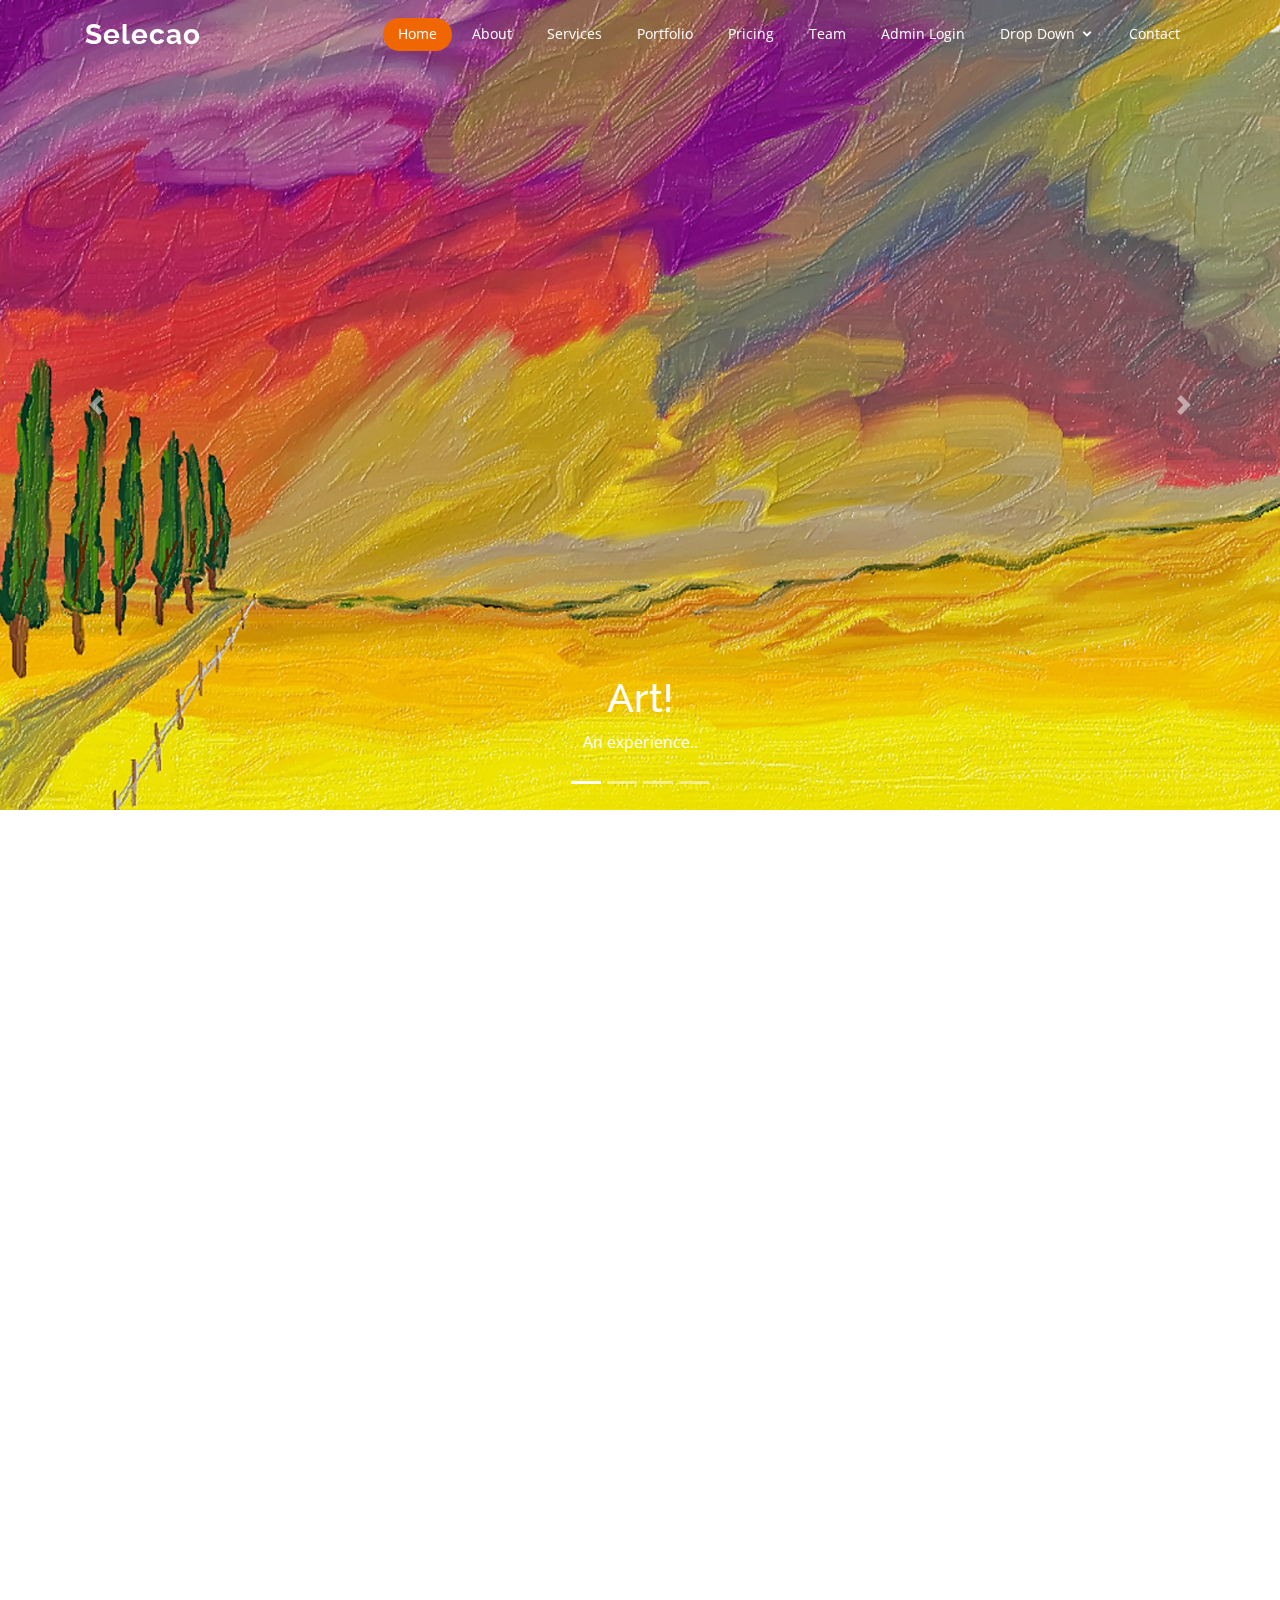
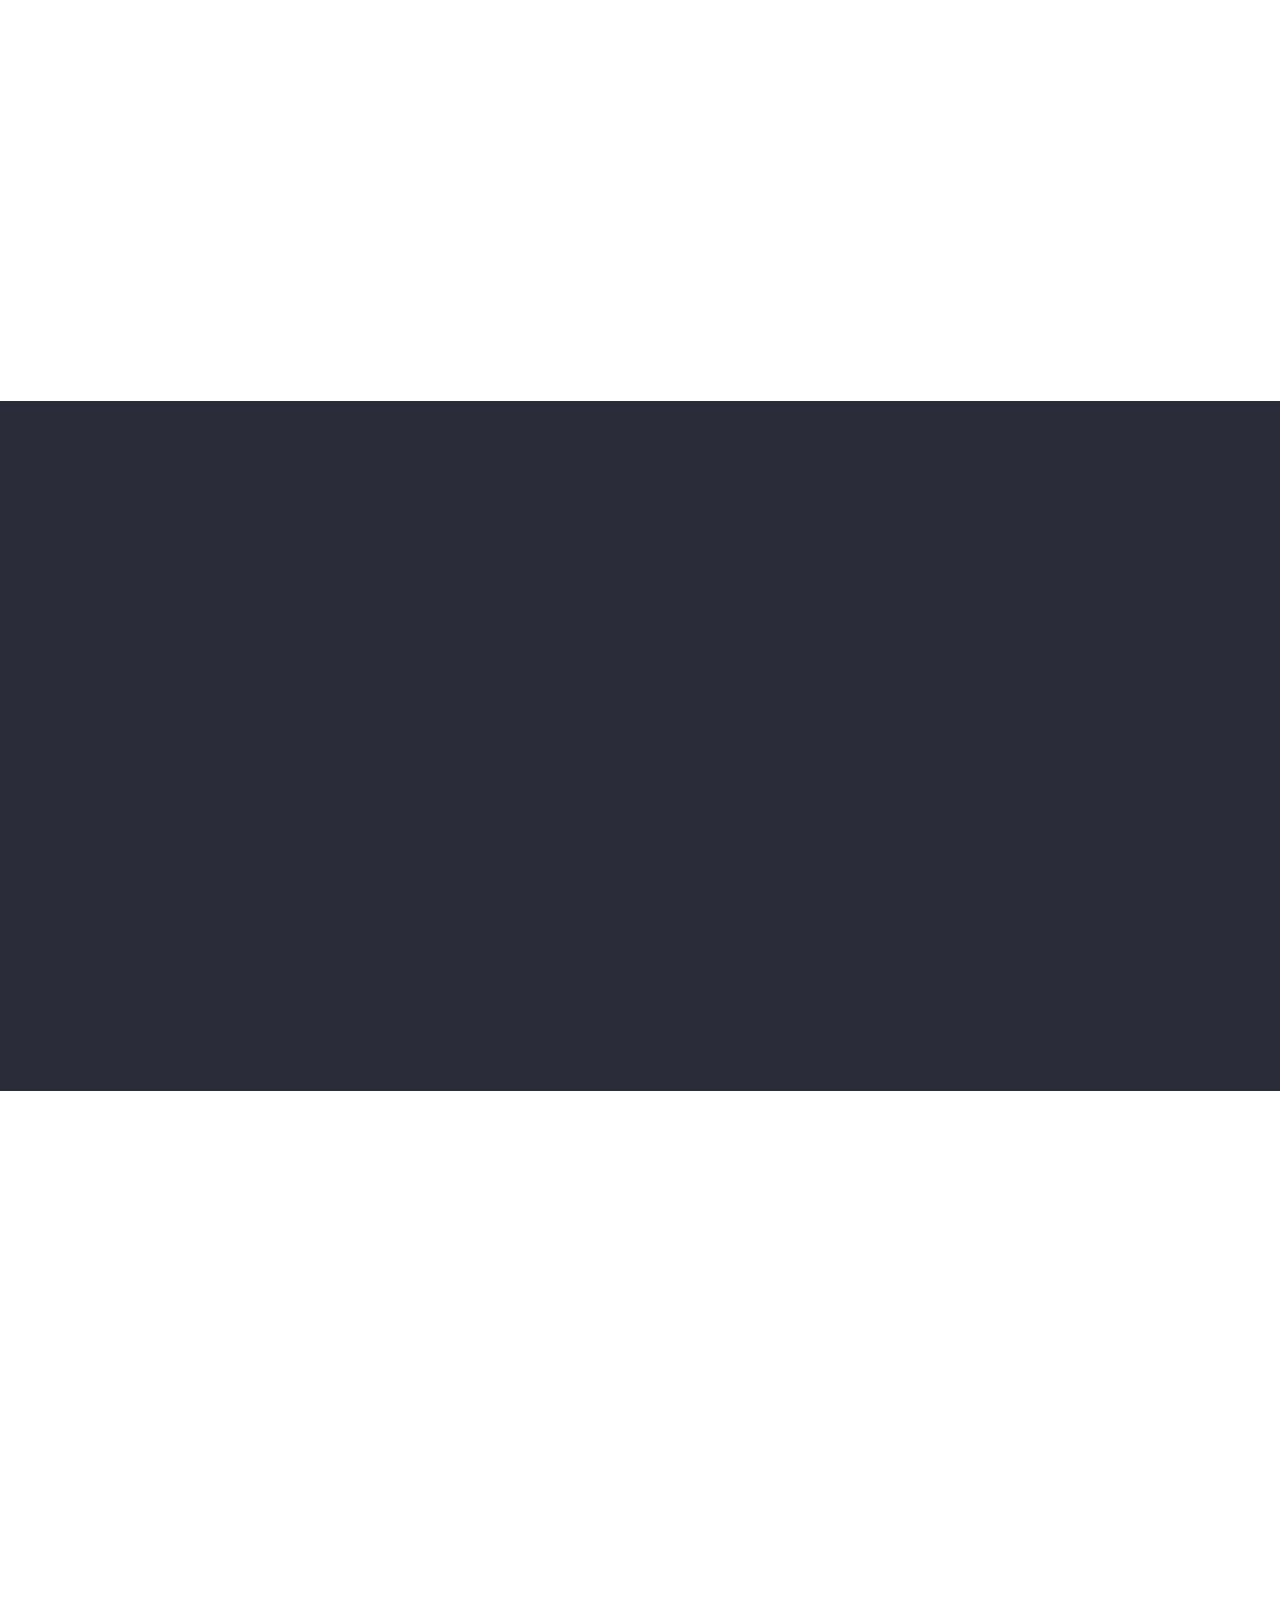
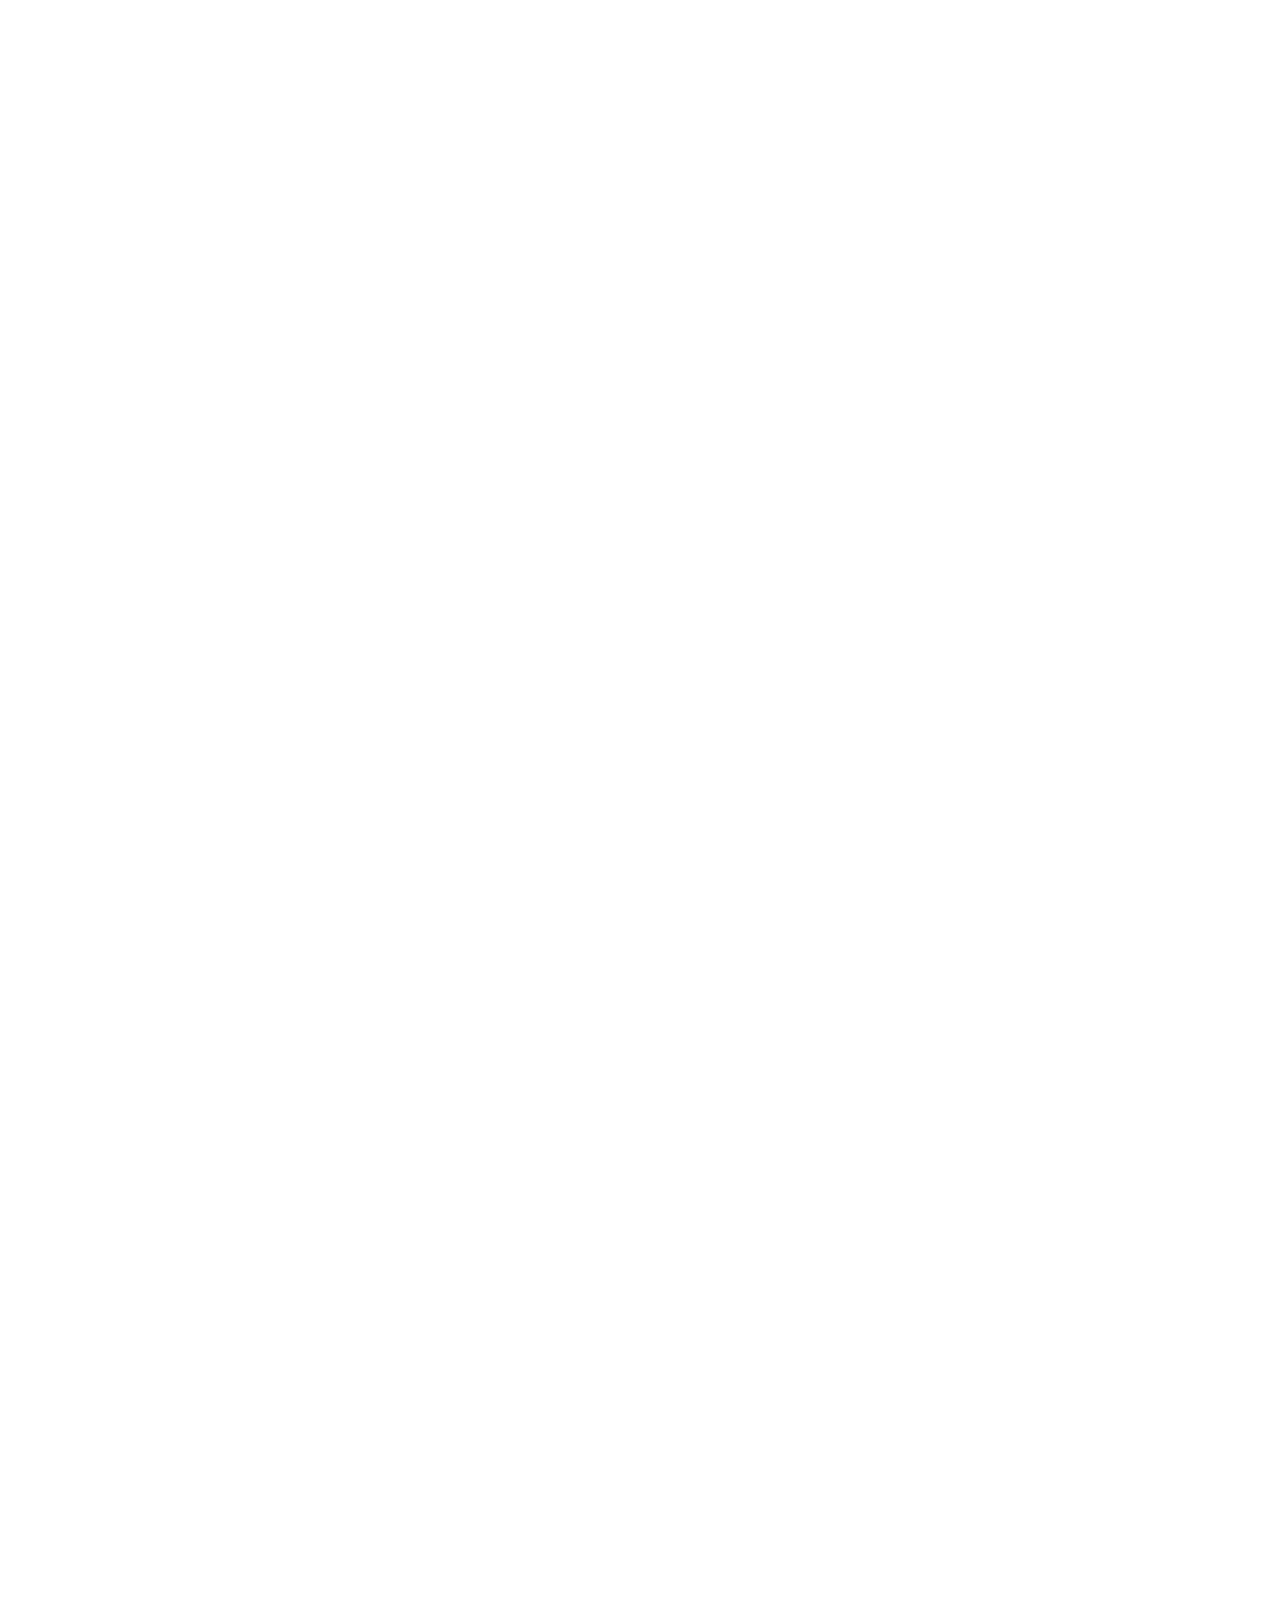
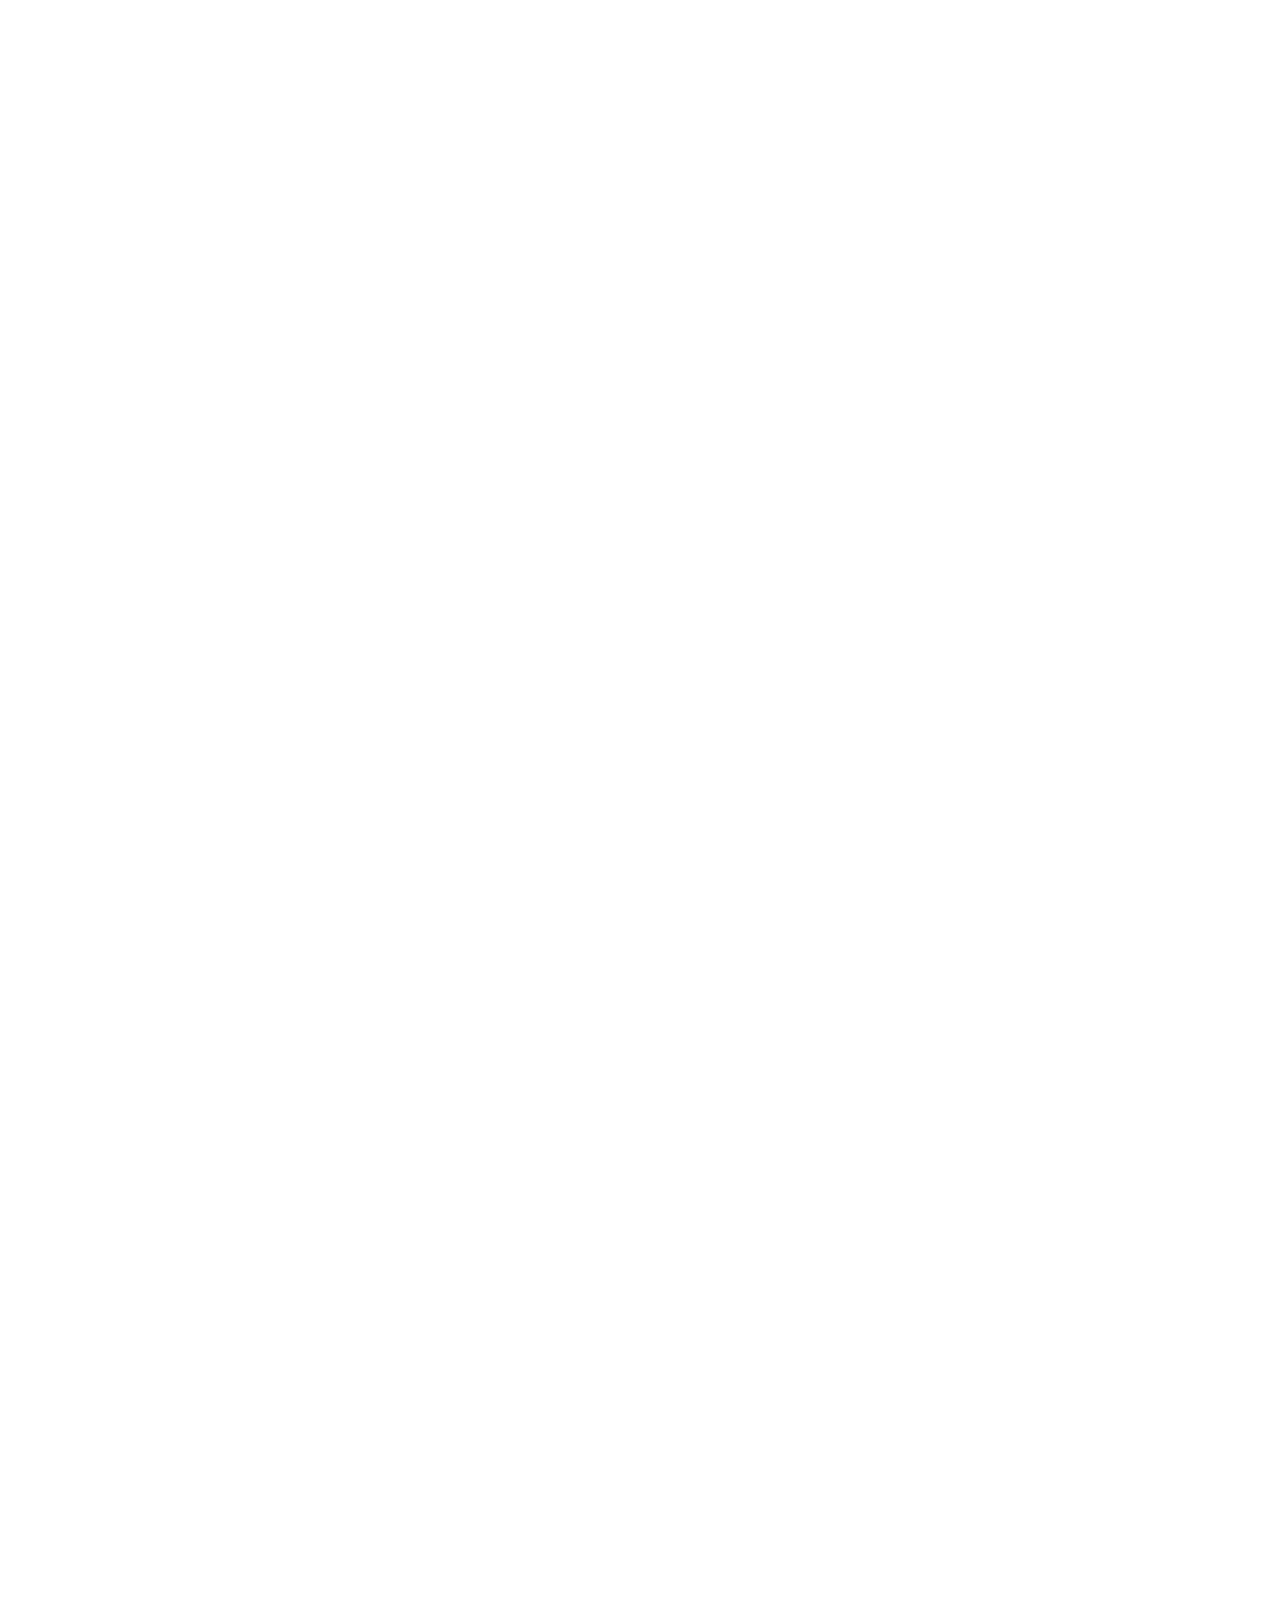
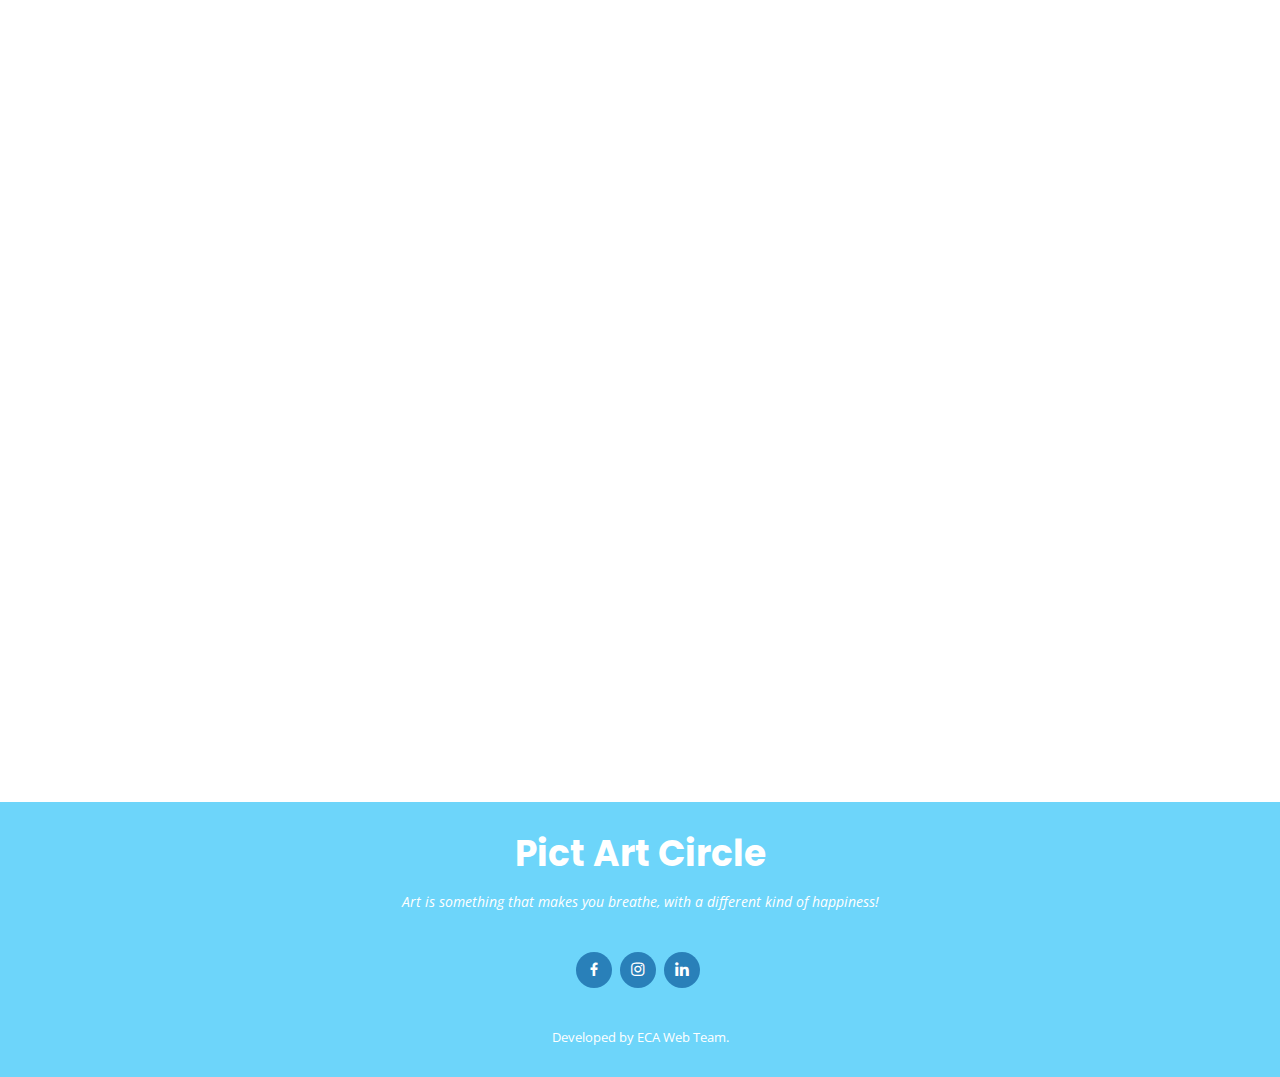
<file: Selecao/home.html>
<!DOCTYPE html>
<html lang="en">

<head>
  <meta charset="utf-8">
  <meta content="width=device-width, initial-scale=1.0" name="viewport">

  <title>Selecao Bootstrap Template - Index</title>
  <meta content="" name="descriptison">
  <meta content="" name="keywords">

  <!-- Favicons -->
  <link href="assets/img/favicon.png" rel="icon">
  <link href="assets/img/apple-touch-icon.png" rel="apple-touch-icon">

  <!-- Google Fonts -->
  <link
    href="https://fonts.googleapis.com/css?family=Open+Sans:300,300i,400,400i,600,600i,700,700i|Raleway:300,300i,400,400i,500,500i,600,600i,700,700i|Poppins:300,300i,400,400i,500,500i,600,600i,700,700i"
    rel="stylesheet">

  <!-- Vendor CSS Files -->
  <link href="assets/vendor/bootstrap/css/bootstrap.min.css" rel="stylesheet">
  <link href="assets/vendor/icofont/icofont.min.css" rel="stylesheet">
  <link href="assets/vendor/boxicons/css/boxicons.min.css" rel="stylesheet">
  <link href="assets/vendor/animate.css/animate.min.css" rel="stylesheet">
  <link href="assets/vendor/remixicon/remixicon.css" rel="stylesheet">
  <link href="assets/vendor/line-awesome/css/line-awesome.min.css" rel="stylesheet">
  <link href="assets/vendor/venobox/venobox.css" rel="stylesheet">
  <link href="assets/vendor/owl.carousel/assets/owl.carousel.min.css" rel="stylesheet">
  <link href="assets/vendor/aos/aos.css" rel="stylesheet">

  <!-- Template Main CSS File -->
  <link href="assets/css/style.css" rel="stylesheet">

  <!-- =======================================================
  * Template Name: Selecao - v2.2.0
  * Template URL: https://bootstrapmade.com/selecao-bootstrap-template/
  * Author: BootstrapMade.com
  * License: https://bootstrapmade.com/license/
  ======================================================== -->
</head>

<body>

  <!-- ======= Header ======= -->
  <header id="header" class="fixed-top d-flex align-items-center  header-transparent ">
    <div class="container d-flex align-items-center">

      <div class="logo mr-auto">
        <h1 class="text-light"><a href="index.html">Selecao</a></h1>
        <!-- Uncomment below if you prefer to use an image logo -->
        <!-- <a href="index.html"><img src="assets/img/logo.png" alt="" class="img-fluid"></a>-->
      </div>

      <nav class="nav-menu d-none d-lg-block">
        <ul>
          <li class="active"><a href="index.html">Home</a></li>
          <li><a href="#about">About</a></li>
          <li><a href="#services">Services</a></li>
          <li><a href="#portfolio">Portfolio</a></li>
          <li><a href="#pricing">Pricing</a></li>
          <li><a href="#team">Team</a></li>
          <li><a href="login.html">Admin Login</a></li>
          <li class="drop-down"><a href="">Drop Down</a>
            <ul>
              <li><a href="#">Drop Down 1</a></li>
              <li class="drop-down"><a href="#">Drop Down 2</a>
                <ul>
                  <li><a href="#">Deep Drop Down 1</a></li>
                  <li><a href="#">Deep Drop Down 2</a></li>
                  <li><a href="#">Deep Drop Down 3</a></li>
                  <li><a href="#">Deep Drop Down 4</a></li>
                  <li><a href="#">Deep Drop Down 5</a></li>
                </ul>
              </li>
              <li><a href="#">Drop Down 3</a></li>
              <li><a href="#">Drop Down 4</a></li>
              <li><a href="#">Drop Down 5</a></li>
            </ul>
          </li>
          <li><a href="#contact">Contact</a></li>

        </ul>
      </nav><!-- .nav-menu -->

    </div>
  </header><!-- End Header -->



  <div id="pics" class="carousel slide" data-ride="carousel">

    <!-- Indicators -->
    <ul class="carousel-indicators">
      <li data-target="#pics" data-slide-to="0" class="active"></li>
      <li data-target="#pics" data-slide-to="1"></li>
      <li data-target="#pics" data-slide-to="2"></li>
      <li data-target="#pics" data-slide-to="3"></li>
    </ul>

    <!-- The slideshow -->
    <div class="carousel-inner">
      <div class="carousel-item active">
        <img class="pic" src="./photos/bg1.jpg" alt="pic-1">
        <div class="carousel-caption">
          <h1 style="color:white">Art!</h1>
          <p style="color:white">An experience..</p>
        </div>
      </div>

      <div class="carousel-item">
        <img class="pic" src="./photos/bg2.jpg" alt="pic-2">
        <div class="carousel-caption">
          <h1 style="color: rgb(255, 255, 255);">Nature!</h1>
          <p style="color: rgb(255, 255, 255);">To express not impress..</p>
        </div>
      </div>
      <div class="carousel-item">
        <img class="pic" src="./photos/bg3.jpg" alt="pic-3">
        <div class="carousel-caption">
          <h1 style="color:white;">Feel the rhythm</h1>
        </div>
      </div>
      <div class="carousel-item">
        <img class="pic" src="./photos/bg4.jpg" alt="pic-4">
        <div class="carousel-caption">
          <h1 style="color: white;">Become a rockstar!</h1>
        </div>
      </div>


    </div>

    <!-- Left and right controls -->
    <a class="carousel-control-prev" href="#pics" data-slide="prev">
      <span class="carousel-control-prev-icon"></span>
    </a>
    <a class="carousel-control-next" href="#pics" data-slide="next">
      <span class="carousel-control-next-icon"></span>
    </a>

  </div>
  <main id="main">

    <!-- ======= About Section ======= -->
    <section id="about" class="about">
      <div class="container">

        <div class="section-title" data-aos="zoom-out">
          <h2 class="text-secondary font-weight-bold display-4">About</h2>

        </div>

        <div class="row content" data-aos="fade-up">

          <div class="col-lg-6">
            <p class="font-weight-bold text-secondary" style="font-size: 25px;">Who we are</p>
            <p>
              Lorem ipsum dolor sit amet, consectetur adipiscing elit, sed do eiusmod tempor incididunt ut labore et
              dolore
              magna aliqua.
              Ullamco laboris nisi ut aliquip ex ea commodo consequat. Duis aute irure dolor in reprehenderit in
              voluptate
              velit esse cillum dolore eu fugiat nulla pariatur. Excepteur sint occaecat cupidatat non proident, sunt in
              culpa qui officia deserunt mollit anim id est laborum.
            </p>

          </div>
          <div class="col-lg-6 pt-4 pt-lg-0">
            <h2 class="font-weight-bold text-secondary" style="font-size: 25px;">Achievements</h2>
            <ul>
              <li><i class="ri-check-double-line"></i> Ullamco laboris nisi ut aliquip ex ea commodo consequat</li>
              <li><i class="ri-check-double-line"></i> Duis aute irure dolor in reprehenderit in voluptate velit</li>
              <li><i class="ri-check-double-line"></i> Ullamco laboris nisi ut aliquip ex ea commodo consequat</li>
              <li><i class="ri-check-double-line"></i> Ullamco laboris nisi ut aliquip ex ea commodo consequat</li>
              <li><i class="ri-check-double-line"></i> Ullamco laboris nisi ut aliquip ex ea commodo consequat</li>
            </ul>
            <a href="#" class="btn-learn-more">Learn More</a>
          </div>
        </div>

      </div>
    </section><!-- End About Section -->

    <!-- ======= Features Section ======= -->
    <section id="features" class="features">
      <div class="container">

        <ul class="nav nav-tabs row d-flex">
          <li class="nav-item col-3" data-aos="zoom-in">
            <a class="nav-link active show" data-toggle="tab" href="#tab-1">
              <!-- <i class="ri-gps-line"></i> -->
              <h4 class="d-none d-lg-block">Purushottam karandak</h4>
            </a>
          </li>
          <li class="nav-item col-3" data-aos="zoom-in" data-aos-delay="100">
            <a class="nav-link" data-toggle="tab" href="#tab-2">
              <!-- <i class="ri-body-scan-line"></i> -->
              <h4 class="d-none d-lg-block">Acting workshop</h4>
            </a>
          </li>
          <li class="nav-item col-3" data-aos="zoom-in" data-aos-delay="200">
            <a class="nav-link" data-toggle="tab" href="#tab-3">
              <!-- <i class="ri-sun-line"></i> -->
              <h4 class="d-none d-lg-block">Dance interactive session</h4>
            </a>
          </li>
          <li class="nav-item col-3" data-aos="zoom-in" data-aos-delay="300">
            <a class="nav-link" data-toggle="tab" href="#tab-4">
              <!-- <i class="ri-store-line"></i> -->
              <h4 class="d-none d-lg-block">Firodiya karandak</h4>
            </a>
          </li>
          <li class="nav-item col-3" data-aos="zoom-in" data-aos-delay="300">
            <a class="nav-link" data-toggle="tab" href="#tab-5">
              <!-- <i class="ri-store-line"></i> -->
              <h4 class="d-none d-lg-block">Fill the event</h4>
            </a>
          </li>

          <li class="nav-item col-3" data-aos="zoom-in" data-aos-delay="300">
            <a class="nav-link" data-toggle="tab" href="#tab-6">
              <!-- <i class="ri-store-line"></i> -->
              <h4 class="d-none d-lg-block">Fill the events</h4>
            </a>
          </li>


          <!-- Fill the remaining two events -->

        </ul>

        <div class="tab-content" data-aos="fade-up">
          <div class="tab-pane active show" id="tab-1">
            <div class="row">
              <div class="col-lg-6 order-2 order-lg-1 mt-3 mt-lg-0">
                <h3>Voluptatem dignissimos provident quasi corporis voluptates sit assumenda.</h3>
                <p class="font-italic">
                  Lorem ipsum dolor sit amet, consectetur adipiscing elit, sed do eiusmod tempor incididunt ut labore et
                  dolore
                  magna aliqua.
                </p>
                <ul>
                  <li><i class="ri-check-double-line"></i> Ullamco laboris nisi ut aliquip ex ea commodo consequat.</li>
                  <li><i class="ri-check-double-line"></i> Duis aute irure dolor in reprehenderit in voluptate velit.
                  </li>
                  <li><i class="ri-check-double-line"></i> Ullamco laboris nisi ut aliquip ex ea commodo consequat. Duis
                    aute irure dolor in reprehenderit in voluptate trideta storacalaperda mastiro dolore eu fugiat nulla
                    pariatur.</li>
                </ul>
                <p>
                  Ullamco laboris nisi ut aliquip ex ea commodo consequat. Duis aute irure dolor in reprehenderit in
                  voluptate
                  velit esse cillum dolore eu fugiat nulla pariatur. Excepteur sint occaecat cupidatat non proident,
                  sunt in
                  culpa qui officia deserunt mollit anim id est laborum
                </p>
              </div>
              <div class="col-lg-6 order-1 order-lg-2 text-center">
                <img src="assets/img/features-1.png" alt="" class="img-fluid">
              </div>
            </div>
          </div>
          <div class="tab-pane" id="tab-2">
            <div class="row">
              <div class="col-lg-6 order-2 order-lg-1 mt-3 mt-lg-0">
                <h3>Neque exercitationem debitis soluta quos debitis quo mollitia officia est</h3>
                <p>
                  Ullamco laboris nisi ut aliquip ex ea commodo consequat. Duis aute irure dolor in reprehenderit in
                  voluptate
                  velit esse cillum dolore eu fugiat nulla pariatur. Excepteur sint occaecat cupidatat non proident,
                  sunt in
                  culpa qui officia deserunt mollit anim id est laborum
                </p>
                <p class="font-italic">
                  Lorem ipsum dolor sit amet, consectetur adipiscing elit, sed do eiusmod tempor incididunt ut labore et
                  dolore
                  magna aliqua.
                </p>
                <ul>
                  <li><i class="ri-check-double-line"></i> Ullamco laboris nisi ut aliquip ex ea commodo consequat.</li>
                  <li><i class="ri-check-double-line"></i> Duis aute irure dolor in reprehenderit in voluptate velit.
                  </li>
                  <li><i class="ri-check-double-line"></i> Provident mollitia neque rerum asperiores dolores quos qui a.
                    Ipsum neque dolor voluptate nisi sed.</li>
                  <li><i class="ri-check-double-line"></i> Ullamco laboris nisi ut aliquip ex ea commodo consequat. Duis
                    aute irure dolor in reprehenderit in voluptate trideta storacalaperda mastiro dolore eu fugiat nulla
                    pariatur.</li>
                </ul>
              </div>
              <div class="col-lg-6 order-1 order-lg-2 text-center">
                <img src="assets/img/features-2.png" alt="" class="img-fluid">
              </div>
            </div>
          </div>
          <div class="tab-pane" id="tab-3">
            <div class="row">
              <div class="col-lg-6 order-2 order-lg-1 mt-3 mt-lg-0">
                <h3>Voluptatibus commodi ut accusamus ea repudiandae ut autem dolor ut assumenda</h3>
                <p>
                  Ullamco laboris nisi ut aliquip ex ea commodo consequat. Duis aute irure dolor in reprehenderit in
                  voluptate
                  velit esse cillum dolore eu fugiat nulla pariatur. Excepteur sint occaecat cupidatat non proident,
                  sunt in
                  culpa qui officia deserunt mollit anim id est laborum
                </p>
                <ul>
                  <li><i class="ri-check-double-line"></i> Ullamco laboris nisi ut aliquip ex ea commodo consequat.</li>
                  <li><i class="ri-check-double-line"></i> Duis aute irure dolor in reprehenderit in voluptate velit.
                  </li>
                  <li><i class="ri-check-double-line"></i> Provident mollitia neque rerum asperiores dolores quos qui a.
                    Ipsum neque dolor voluptate nisi sed.</li>
                </ul>
                <p class="font-italic">
                  Lorem ipsum dolor sit amet, consectetur adipiscing elit, sed do eiusmod tempor incididunt ut labore et
                  dolore
                  magna aliqua.
                </p>
              </div>
              <div class="col-lg-6 order-1 order-lg-2 text-center">
                <img src="assets/img/features-3.png" alt="" class="img-fluid">
              </div>
            </div>
          </div>
          <div class="tab-pane" id="tab-4">
            <div class="row">
              <div class="col-lg-6 order-2 order-lg-1 mt-3 mt-lg-0">
                <h3>Omnis fugiat ea explicabo sunt dolorum asperiores sequi inventore rerum</h3>
                <p>
                  Ullamco laboris nisi ut aliquip ex ea commodo consequat. Duis aute irure dolor in reprehenderit in
                  voluptate
                  velit esse cillum dolore eu fugiat nulla pariatur. Excepteur sint occaecat cupidatat non proident,
                  sunt in
                  culpa qui officia deserunt mollit anim id est laborum
                </p>
                <p class="font-italic">
                  Lorem ipsum dolor sit amet, consectetur adipiscing elit, sed do eiusmod tempor incididunt ut labore et
                  dolore
                  magna aliqua.
                </p>
                <ul>
                  <li><i class="ri-check-double-line"></i> Ullamco laboris nisi ut aliquip ex ea commodo consequat.</li>
                  <li><i class="ri-check-double-line"></i> Duis aute irure dolor in reprehenderit in voluptate velit.
                  </li>
                  <li><i class="ri-check-double-line"></i> Ullamco laboris nisi ut aliquip ex ea commodo consequat. Duis
                    aute irure dolor in reprehenderit in voluptate trideta storacalaperda mastiro dolore eu fugiat nulla
                    pariatur.</li>
                </ul>
              </div>
              <div class="col-lg-6 order-1 order-lg-2 text-center">
                <img src="assets/img/features-4.png" alt="" class="img-fluid">
              </div>
            </div>
          </div>

          <div class="tab-pane" id="tab-5">
            <div class="row">
              <div class="col-lg-6 order-2 order-lg-1 mt-3 mt-lg-0">
                <h3>Omnis fugiat ea explicabo sunt dolorum asperiores sequi inventore rerum</h3>
                <p>
                  Ullamco laboris nisi ut aliquip ex ea commodo consequat. Duis aute irure dolor in reprehenderit in
                  voluptate
                  velit esse cillum dolore eu fugiat nulla pariatur. Excepteur sint occaecat cupidatat non proident,
                  sunt in
                  culpa qui officia deserunt mollit anim id est laborum
                </p>
                <p class="font-italic">
                  Lorem ipsum dolor sit amet, consectetur adipiscing elit, sed do eiusmod tempor incididunt ut labore et
                  dolore
                  magna aliqua.
                </p>
                <ul>
                  <li><i class="ri-check-double-line"></i> Ullamco laboris nisi ut aliquip ex ea commodo consequat.</li>
                  <li><i class="ri-check-double-line"></i> Duis aute irure dolor in reprehenderit in voluptate velit.
                  </li>
                  <li><i class="ri-check-double-line"></i> Ullamco laboris nisi ut aliquip ex ea commodo consequat. Duis
                    aute irure dolor in reprehenderit in voluptate trideta storacalaperda mastiro dolore eu fugiat nulla
                    pariatur.</li>
                </ul>
              </div>
              <div class="col-lg-6 order-1 order-lg-2 text-center">
                <img src="assets/img/features-4.png" alt="" class="img-fluid">
              </div>
            </div>
          </div>
        </div>

      </div>
    </section><!-- End Features Section -->

    <!-- ======= Cta Section ======= -->
    <section id="cta" class="cta">
      <div class="container">

        <div class="row" data-aos="zoom-out">
          <div class="col-lg-9 text-center text-lg-left">
            <h3>Glimpses of Addiction 2020</h3>
            <br>
            <!-- AP made changes-->
            <div class="iframe-container">
              <iframe width="560" height="315" src="https://www.youtube.com/embed/ky2Hfgf3L5Q" frameborder="0" allow="accelerometer; autoplay; clipboard-write; encrypted-media; gyroscope; picture-in-picture" allowfullscreen>
            </iframe>
            </div>
            <!-- <p> Duis aute irure dolor in reprehenderit in voluptate velit esse cillum dolore eu fugiat nulla pariatur.
              Excepteur sint occaecat cupidatat non proident, sunt in culpa qui officia deserunt mollit anim id est
              laborum.</p> -->
          </div>
          <div class="col-lg-3 cta-btn-container text-center">
            <a class="cta-btn align-middle" href="https://www.youtube.com/channel/UC6nDnmYeRbfB7wxn__deJaQ" target="_blank">Watch All Videos</a>
          </div>
        </div>

      </div>
    </section><!-- End Cta Section -->

    <!-- ======= Services Section ======= -->
    <section id="services" class="services">
      <div class="container">

        <div class="section-title" data-aos="zoom-out">
          <h2>Services</h2>
          <p>What we do offer</p>
        </div>

        <div class="row">
          <div class="col-lg-4 col-md-6">
            <div class="icon-box" data-aos="zoom-in-left">
              <div class="icon"><i class="las la-basketball-ball" style="color: #ff689b;"></i></div>
              <h4 class="title"><a href="">Lorem Ipsum</a></h4>
              <p class="description">Voluptatum deleniti atque corrupti quos dolores et quas molestias excepturi sint
                occaecati cupiditate non provident</p>
            </div>
          </div>
          <div class="col-lg-4 col-md-6 mt-5 mt-md-0">
            <div class="icon-box" data-aos="zoom-in-left" data-aos-delay="100">
              <div class="icon"><i class="las la-book" style="color: #e9bf06;"></i></div>
              <h4 class="title"><a href="">Dolor Sitema</a></h4>
              <p class="description">Minim veniam, quis nostrud exercitation ullamco laboris nisi ut aliquip ex ea
                commodo consequat tarad limino ata</p>
            </div>
          </div>

          <div class="col-lg-4 col-md-6 mt-5 mt-lg-0 ">
            <div class="icon-box" data-aos="zoom-in-left" data-aos-delay="200">
              <div class="icon"><i class="las la-file-alt" style="color: #3fcdc7;"></i></div>
              <h4 class="title"><a href="">Sed ut perspiciatis</a></h4>
              <p class="description">Duis aute irure dolor in reprehenderit in voluptate velit esse cillum dolore eu
                fugiat nulla pariatur</p>
            </div>
          </div>
          <div class="col-lg-4 col-md-6 mt-5">
            <div class="icon-box" data-aos="zoom-in-left" data-aos-delay="300">
              <div class="icon"><i class="las la-tachometer-alt" style="color:#41cf2e;"></i></div>
              <h4 class="title"><a href="">Magni Dolores</a></h4>
              <p class="description">Excepteur sint occaecat cupidatat non proident, sunt in culpa qui officia deserunt
                mollit anim id est laborum</p>
            </div>
          </div>

          <div class="col-lg-4 col-md-6 mt-5">
            <div class="icon-box" data-aos="zoom-in-left" data-aos-delay="400">
              <div class="icon"><i class="las la-globe-americas" style="color: #d6ff22;"></i></div>
              <h4 class="title"><a href="">Nemo Enim</a></h4>
              <p class="description">At vero eos et accusamus et iusto odio dignissimos ducimus qui blanditiis
                praesentium voluptatum deleniti atque</p>
            </div>
          </div>
          <div class="col-lg-4 col-md-6 mt-5">
            <div class="icon-box" data-aos="zoom-in-left" data-aos-delay="500">
              <div class="icon"><i class="las la-clock" style="color: #4680ff;"></i></div>
              <h4 class="title"><a href="">Eiusmod Tempor</a></h4>
              <p class="description">Et harum quidem rerum facilis est et expedita distinctio. Nam libero tempore, cum
                soluta nobis est eligendi</p>
            </div>
          </div>
        </div>

      </div>
    </section><!-- End Services Section -->

    <!-- ======= Portfolio Section ======= -->
    <section id="portfolio" class="portfolio">
      <div class="container">

        <div class="section-title" data-aos="zoom-out">
          <h2>Portfolio</h2>
          <p>What we've done</p>
        </div>

        <ul id="portfolio-flters" class="d-flex justify-content-end" data-aos="fade-up">
          <li data-filter="*" class="filter-active">All</li>
          <li data-filter=".filter-app">App</li>
          <li data-filter=".filter-card">Card</li>
          <li data-filter=".filter-web">Web</li>
        </ul>

        <div class="row portfolio-container" data-aos="fade-up">

          <div class="col-lg-4 col-md-6 portfolio-item filter-app">
            <div class="portfolio-img"><img src="assets/img/portfolio/portfolio-1.jpg" class="img-fluid" alt=""></div>
            <div class="portfolio-info">
              <h4>App 1</h4>
              <p>App</p>
              <a href="assets/img/portfolio/portfolio-1.jpg" data-gall="portfolioGallery" class="venobox preview-link"
                title="App 1"><i class="bx bx-plus"></i></a>
              <a href="portfolio-details.html" class="details-link" title="More Details"><i class="bx bx-link"></i></a>
            </div>
          </div>

          <div class="col-lg-4 col-md-6 portfolio-item filter-web">
            <div class="portfolio-img"><img src="assets/img/portfolio/portfolio-2.jpg" class="img-fluid" alt=""></div>
            <div class="portfolio-info">
              <h4>Web 3</h4>
              <p>Web</p>
              <a href="assets/img/portfolio/portfolio-2.jpg" data-gall="portfolioGallery" class="venobox preview-link"
                title="Web 3"><i class="bx bx-plus"></i></a>
              <a href="portfolio-details.html" class="details-link" title="More Details"><i class="bx bx-link"></i></a>
            </div>
          </div>

          <div class="col-lg-4 col-md-6 portfolio-item filter-app">
            <div class="portfolio-img"><img src="assets/img/portfolio/portfolio-3.jpg" class="img-fluid" alt=""></div>
            <div class="portfolio-info">
              <h4>App 2</h4>
              <p>App</p>
              <a href="assets/img/portfolio/portfolio-3.jpg" data-gall="portfolioGallery" class="venobox preview-link"
                title="App 2"><i class="bx bx-plus"></i></a>
              <a href="portfolio-details.html" class="details-link" title="More Details"><i class="bx bx-link"></i></a>
            </div>
          </div>

          <div class="col-lg-4 col-md-6 portfolio-item filter-card">
            <div class="portfolio-img"><img src="assets/img/portfolio/portfolio-4.jpg" class="img-fluid" alt=""></div>
            <div class="portfolio-info">
              <h4>Card 2</h4>
              <p>Card</p>
              <a href="assets/img/portfolio/portfolio-4.jpg" data-gall="portfolioGallery" class="venobox preview-link"
                title="Card 2"><i class="bx bx-plus"></i></a>
              <a href="portfolio-details.html" class="details-link" title="More Details"><i class="bx bx-link"></i></a>
            </div>
          </div>

          <div class="col-lg-4 col-md-6 portfolio-item filter-web">
            <div class="portfolio-img"><img src="assets/img/portfolio/portfolio-5.jpg" class="img-fluid" alt=""></div>
            <div class="portfolio-info">
              <h4>Web 2</h4>
              <p>Web</p>
              <a href="assets/img/portfolio/portfolio-5.jpg" data-gall="portfolioGallery" class="venobox preview-link"
                title="Web 2"><i class="bx bx-plus"></i></a>
              <a href="portfolio-details.html" class="details-link" title="More Details"><i class="bx bx-link"></i></a>
            </div>
          </div>

          <div class="col-lg-4 col-md-6 portfolio-item filter-app">
            <div class="portfolio-img"><img src="assets/img/portfolio/portfolio-6.jpg" class="img-fluid" alt=""></div>
            <div class="portfolio-info">
              <h4>App 3</h4>
              <p>App</p>
              <a href="assets/img/portfolio/portfolio-6.jpg" data-gall="portfolioGallery" class="venobox preview-link"
                title="App 3"><i class="bx bx-plus"></i></a>
              <a href="portfolio-details.html" class="details-link" title="More Details"><i class="bx bx-link"></i></a>
            </div>
          </div>

          <div class="col-lg-4 col-md-6 portfolio-item filter-card">
            <div class="portfolio-img"><img src="assets/img/portfolio/portfolio-7.jpg" class="img-fluid" alt=""></div>
            <div class="portfolio-info">
              <h4>Card 1</h4>
              <p>Card</p>
              <a href="assets/img/portfolio/portfolio-7.jpg" data-gall="portfolioGallery" class="venobox preview-link"
                title="Card 1"><i class="bx bx-plus"></i></a>
              <a href="portfolio-details.html" class="details-link" title="More Details"><i class="bx bx-link"></i></a>
            </div>
          </div>

          <div class="col-lg-4 col-md-6 portfolio-item filter-card">
            <div class="portfolio-img"><img src="assets/img/portfolio/portfolio-8.jpg" class="img-fluid" alt=""></div>
            <div class="portfolio-info">
              <h4>Card 3</h4>
              <p>Card</p>
              <a href="assets/img/portfolio/portfolio-8.jpg" data-gall="portfolioGallery" class="venobox preview-link"
                title="Card 3"><i class="bx bx-plus"></i></a>
              <a href="portfolio-details.html" class="details-link" title="More Details"><i class="bx bx-link"></i></a>
            </div>
          </div>

          <div class="col-lg-4 col-md-6 portfolio-item filter-web">
            <div class="portfolio-img"><img src="assets/img/portfolio/portfolio-9.jpg" class="img-fluid" alt=""></div>
            <div class="portfolio-info">
              <h4>Web 3</h4>
              <p>Web</p>
              <a href="assets/img/portfolio/portfolio-9.jpg" data-gall="portfolioGallery" class="venobox preview-link"
                title="Web 3"><i class="bx bx-plus"></i></a>
              <a href="portfolio-details.html" class="details-link" title="More Details"><i class="bx bx-link"></i></a>
            </div>
          </div>

        </div>

      </div>
    </section><!-- End Portfolio Section -->

    <!-- ======= Testimonials Section ======= -->
    <section id="testimonials" class="testimonials">
      <div class="container">

        <div class="section-title" data-aos="zoom-out">
          <h2>Testimonials</h2>
          <p>What they are saying about us</p>
        </div>

        <div class="owl-carousel testimonials-carousel" data-aos="fade-up">

          <div class="testimonial-item">
            <p>
              <i class="bx bxs-quote-alt-left quote-icon-left"></i>
              Proin iaculis purus consequat sem cure digni ssim donec porttitora entum suscipit rhoncus. Accusantium
              quam, ultricies eget id, aliquam eget nibh et. Maecen aliquam, risus at semper.
              <i class="bx bxs-quote-alt-right quote-icon-right"></i>
            </p>
            <img src="assets/img/testimonials/testimonials-1.jpg" class="testimonial-img" alt="">
            <h3>Saul Goodman</h3>
            <h4>Ceo &amp; Founder</h4>
          </div>

          <div class="testimonial-item">
            <p>
              <i class="bx bxs-quote-alt-left quote-icon-left"></i>
              Export tempor illum tamen malis malis eram quae irure esse labore quem cillum quid cillum eram malis
              quorum velit fore eram velit sunt aliqua noster fugiat irure amet legam anim culpa.
              <i class="bx bxs-quote-alt-right quote-icon-right"></i>
            </p>
            <img src="assets/img/testimonials/testimonials-2.jpg" class="testimonial-img" alt="">
            <h3>Sara Wilsson</h3>
            <h4>Designer</h4>
          </div>

          <div class="testimonial-item">
            <p>
              <i class="bx bxs-quote-alt-left quote-icon-left"></i>
              Enim nisi quem export duis labore cillum quae magna enim sint quorum nulla quem veniam duis minim tempor
              labore quem eram duis noster aute amet eram fore quis sint minim.
              <i class="bx bxs-quote-alt-right quote-icon-right"></i>
            </p>
            <img src="assets/img/testimonials/testimonials-3.jpg" class="testimonial-img" alt="">
            <h3>Jena Karlis</h3>
            <h4>Store Owner</h4>
          </div>

          <div class="testimonial-item">
            <p>
              <i class="bx bxs-quote-alt-left quote-icon-left"></i>
              Fugiat enim eram quae cillum dolore dolor amet nulla culpa multos export minim fugiat minim velit minim
              dolor enim duis veniam ipsum anim magna sunt elit fore quem dolore labore illum veniam.
              <i class="bx bxs-quote-alt-right quote-icon-right"></i>
            </p>
            <img src="assets/img/testimonials/testimonials-4.jpg" class="testimonial-img" alt="">
            <h3>Matt Brandon</h3>
            <h4>Freelancer</h4>
          </div>

          <div class="testimonial-item">
            <p>
              <i class="bx bxs-quote-alt-left quote-icon-left"></i>
              Quis quorum aliqua sint quem legam fore sunt eram irure aliqua veniam tempor noster veniam enim culpa
              labore duis sunt culpa nulla illum cillum fugiat legam esse veniam culpa fore nisi cillum quid.
              <i class="bx bxs-quote-alt-right quote-icon-right"></i>
            </p>
            <img src="assets/img/testimonials/testimonials-5.jpg" class="testimonial-img" alt="">
            <h3>John Larson</h3>
            <h4>Entrepreneur</h4>
          </div>

        </div>

      </div>
    </section><!-- End Testimonials Section -->

    <!-- ======= Pricing Section ======= -->
    <!-- <section id="pricing" class="pricing">
      <div class="container">

        <div class="section-title" data-aos="zoom-out">
          <h2>Pricing</h2>
          <p>Our Competing Prices</p>
        </div>

        <div class="row">

          <div class="col-lg-3 col-md-6">
            <div class="box" data-aos="zoom-in">
              <h3>Free</h3>
              <h4><sup>$</sup>0<span> / month</span></h4>
              <ul>
                <li>Aida dere</li>
                <li>Nec feugiat nisl</li>
                <li>Nulla at volutpat dola</li>
                <li class="na">Pharetra massa</li>
                <li class="na">Massa ultricies mi</li>
              </ul>
              <div class="btn-wrap">
                <a href="#" class="btn-buy">Buy Now</a>
              </div>
            </div>
          </div>

          <div class="col-lg-3 col-md-6 mt-4 mt-md-0">
            <div class="box featured" data-aos="zoom-in" data-aos-delay="100">
              <h3>Business</h3>
              <h4><sup>$</sup>19<span> / month</span></h4>
              <ul>
                <li>Aida dere</li>
                <li>Nec feugiat nisl</li>
                <li>Nulla at volutpat dola</li>
                <li>Pharetra massa</li>
                <li class="na">Massa ultricies mi</li>
              </ul>
              <div class="btn-wrap">
                <a href="#" class="btn-buy">Buy Now</a>
              </div>
            </div>
          </div>

          <div class="col-lg-3 col-md-6 mt-4 mt-lg-0">
            <div class="box" data-aos="zoom-in" data-aos-delay="200">
              <h3>Developer</h3>
              <h4><sup>$</sup>29<span> / month</span></h4>
              <ul>
                <li>Aida dere</li>
                <li>Nec feugiat nisl</li>
                <li>Nulla at volutpat dola</li>
                <li>Pharetra massa</li>
                <li>Massa ultricies mi</li>
              </ul>
              <div class="btn-wrap">
                <a href="#" class="btn-buy">Buy Now</a>
              </div>
            </div>
          </div>

          <div class="col-lg-3 col-md-6 mt-4 mt-lg-0">
            <div class="box" data-aos="zoom-in" data-aos-delay="300">
              <span class="advanced">Advanced</span>
              <h3>Ultimate</h3>
              <h4><sup>$</sup>49<span> / month</span></h4>
              <ul>
                <li>Aida dere</li>
                <li>Nec feugiat nisl</li>
                <li>Nulla at volutpat dola</li>
                <li>Pharetra massa</li>
                <li>Massa ultricies mi</li>
              </ul>
              <div class="btn-wrap">
                <a href="#" class="btn-buy">Buy Now</a>
              </div>
            </div>
          </div>

        </div>

      </div>
    </section>End Pricing Section -->

    <!-- ======= F.A.Q Section ======= -->
    <section id="faq" class="faq">
      <div class="container">

        <div class="section-title" data-aos="zoom-out">
          <h2>F.A.Q</h2>
          <p>Frequently Asked Questions</p>
        </div>

        <ul class="faq-list">

          <li data-aos="fade-up" data-aos-delay="100">
            <a data-toggle="collapse" class="" href="#faq1">Non consectetur a erat nam at lectus urna duis? <i
                class="icofont-simple-up"></i></a>
            <div id="faq1" class="collapse show" data-parent=".faq-list">
              <p>
                Feugiat pretium nibh ipsum consequat. Tempus iaculis urna id volutpat lacus laoreet non curabitur
                gravida. Venenatis lectus magna fringilla urna porttitor rhoncus dolor purus non.
              </p>
            </div>
          </li>

          <li data-aos="fade-up" data-aos-delay="200">
            <a data-toggle="collapse" href="#faq2" class="collapsed">Feugiat scelerisque varius morbi enim nunc faucibus
              a pellentesque? <i class="icofont-simple-up"></i></a>
            <div id="faq2" class="collapse" data-parent=".faq-list">
              <p>
                Dolor sit amet consectetur adipiscing elit pellentesque habitant morbi. Id interdum velit laoreet id
                donec ultrices. Fringilla phasellus faucibus scelerisque eleifend donec pretium. Est pellentesque elit
                ullamcorper dignissim. Mauris ultrices eros in cursus turpis massa tincidunt dui.
              </p>
            </div>
          </li>

          <li data-aos="fade-up" data-aos-delay="300">
            <a data-toggle="collapse" href="#faq3" class="collapsed">Dolor sit amet consectetur adipiscing elit
              pellentesque habitant morbi? <i class="icofont-simple-up"></i></a>
            <div id="faq3" class="collapse" data-parent=".faq-list">
              <p>
                Eleifend mi in nulla posuere sollicitudin aliquam ultrices sagittis orci. Faucibus pulvinar elementum
                integer enim. Sem nulla pharetra diam sit amet nisl suscipit. Rutrum tellus pellentesque eu tincidunt.
                Lectus urna duis convallis convallis tellus. Urna molestie at elementum eu facilisis sed odio morbi quis
              </p>
            </div>
          </li>

          <li data-aos="fade-up" data-aos-delay="400">
            <a data-toggle="collapse" href="#faq4" class="collapsed">Ac odio tempor orci dapibus. Aliquam eleifend mi in
              nulla? <i class="icofont-simple-up"></i></a>
            <div id="faq4" class="collapse" data-parent=".faq-list">
              <p>
                Dolor sit amet consectetur adipiscing elit pellentesque habitant morbi. Id interdum velit laoreet id
                donec ultrices. Fringilla phasellus faucibus scelerisque eleifend donec pretium. Est pellentesque elit
                ullamcorper dignissim. Mauris ultrices eros in cursus turpis massa tincidunt dui.
              </p>
            </div>
          </li>

          <li data-aos="fade-up" data-aos-delay="500">
            <a data-toggle="collapse" href="#faq5" class="collapsed">Tempus quam pellentesque nec nam aliquam sem et
              tortor consequat? <i class="icofont-simple-up"></i></a>
            <div id="faq5" class="collapse" data-parent=".faq-list">
              <p>
                Molestie a iaculis at erat pellentesque adipiscing commodo. Dignissim suspendisse in est ante in. Nunc
                vel risus commodo viverra maecenas accumsan. Sit amet nisl suscipit adipiscing bibendum est. Purus
                gravida quis blandit turpis cursus in
              </p>
            </div>
          </li>

          <li data-aos="fade-up" data-aos-delay="600">
            <a data-toggle="collapse" href="#faq6" class="collapsed">Tortor vitae purus faucibus ornare. Varius vel
              pharetra vel turpis nunc eget lorem dolor? <i class="icofont-simple-up"></i></a>
            <div id="faq6" class="collapse" data-parent=".faq-list">
              <p>
                Laoreet sit amet cursus sit amet dictum sit amet justo. Mauris vitae ultricies leo integer malesuada
                nunc vel. Tincidunt eget nullam non nisi est sit amet. Turpis nunc eget lorem dolor sed. Ut venenatis
                tellus in metus vulputate eu scelerisque. Pellentesque diam volutpat commodo sed egestas egestas
                fringilla phasellus faucibus. Nibh tellus molestie nunc non blandit massa enim nec.
              </p>
            </div>
          </li>

        </ul>

      </div>
    </section><!-- End F.A.Q Section -->

    <!-- ======= Team Section ======= -->
    <section id="team" class="team">
      <div class="container">

        <div class="section-title" data-aos="zoom-out">
          <h2>Team</h2>
          <p>Our Hardworking Team</p>
        </div>

        <div class="row">

          <div class="col-lg-3 col-md-6 d-flex align-items-stretch">
            <div class="member" data-aos="fade-up">
              <div class="member-img">
                <img src="assets/img/team/team-1.jpg" class="img-fluid" alt="">
                <div class="social">
                  <a href=""><i class="icofont-twitter"></i></a>
                  <a href=""><i class="icofont-facebook"></i></a>
                  <a href=""><i class="icofont-instagram"></i></a>
                  <a href=""><i class="icofont-linkedin"></i></a>
                </div>
              </div>
              <div class="member-info">
                <h4>Walter White</h4>
                <span>Chief Executive Officer</span>
              </div>
            </div>
          </div>

          <div class="col-lg-3 col-md-6 d-flex align-items-stretch">
            <div class="member" data-aos="fade-up" data-aos-delay="100">
              <div class="member-img">
                <img src="assets/img/team/team-2.jpg" class="img-fluid" alt="">
                <div class="social">
                  <a href=""><i class="icofont-twitter"></i></a>
                  <a href=""><i class="icofont-facebook"></i></a>
                  <a href=""><i class="icofont-instagram"></i></a>
                  <a href=""><i class="icofont-linkedin"></i></a>
                </div>
              </div>
              <div class="member-info">
                <h4>Sarah Jhonson</h4>
                <span>Product Manager</span>
              </div>
            </div>
          </div>

          <div class="col-lg-3 col-md-6 d-flex align-items-stretch">
            <div class="member" data-aos="fade-up" data-aos-delay="200">
              <div class="member-img">
                <img src="assets/img/team/team-3.jpg" class="img-fluid" alt="">
                <div class="social">
                  <a href=""><i class="icofont-twitter"></i></a>
                  <a href=""><i class="icofont-facebook"></i></a>
                  <a href=""><i class="icofont-instagram"></i></a>
                  <a href=""><i class="icofont-linkedin"></i></a>
                </div>
              </div>
              <div class="member-info">
                <h4>William Anderson</h4>
                <span>CTO</span>
              </div>
            </div>
          </div>

          <div class="col-lg-3 col-md-6 d-flex align-items-stretch">
            <div class="member" data-aos="fade-up" data-aos-delay="300">
              <div class="member-img">
                <img src="assets/img/team/team-4.jpg" class="img-fluid" alt="">
                <div class="social">
                  <a href=""><i class="icofont-twitter"></i></a>
                  <a href=""><i class="icofont-facebook"></i></a>
                  <a href=""><i class="icofont-instagram"></i></a>
                  <a href=""><i class="icofont-linkedin"></i></a>
                </div>
              </div>
              <div class="member-info">
                <h4>Amanda Jepson</h4>
                <span>Accountant</span>
              </div>
            </div>
          </div>

        </div>
        <div class="row">
          <!-- Add team menbers -->
        </div>


      </div>
    </section><!-- End Team Section -->

    <!-- ======= Contact Section ======= -->
    <section id="contact" class="contact">
      <div class="container">

        <div class="section-title" data-aos="zoom-out">
          <h2>Contact</h2>
          <p>Contact Us</p>
        </div>

        <div class="row mt-5">

          <div class="col-lg-4" data-aos="fade-right">
            <div class="info">
              <div class="address">
                <i class="icofont-google-map"></i>
                <h4>Location:</h4>
                <p>A108 Adam Street, New York, NY 535022</p>
              </div>

              <div class="email">
                <i class="icofont-envelope"></i>
                <h4>Email:</h4>
                <p>info@example.com</p>
              </div>

              <div class="phone">
                <i class="icofont-phone"></i>
                <h4>Call:</h4>
                <p>+1 5589 55488 55s</p>
              </div>

            </div>

          </div>

          <div class="col-lg-8 mt-5 mt-lg-0" data-aos="fade-left">

            <form action="forms/contact.php" method="post" role="form" class="php-email-form">
              <div class="form-row">
                <div class="col-md-6 form-group">
                  <input type="text" name="name" class="form-control" id="name" placeholder="Your Name"
                    data-rule="minlen:4" data-msg="Please enter at least 4 chars" />
                  <div class="validate"></div>
                </div>
                <div class="col-md-6 form-group">
                  <input type="email" class="form-control" name="email" id="email" placeholder="Your Email"
                    data-rule="email" data-msg="Please enter a valid email" />
                  <div class="validate"></div>
                </div>
              </div>
              <div class="form-group">
                <input type="text" class="form-control" name="subject" id="subject" placeholder="Subject"
                  data-rule="minlen:4" data-msg="Please enter at least 8 chars of subject" />
                <div class="validate"></div>
              </div>
              <div class="form-group">
                <textarea class="form-control" name="message" rows="5" data-rule="required"
                  data-msg="Please write something for us" placeholder="Message"></textarea>
                <div class="validate"></div>
              </div>
              <div class="mb-3">
                <div class="loading">Loading</div>
                <div class="error-message"></div>
                <div class="sent-message">Your message has been sent. Thank you!</div>
              </div>
              <div class="text-center"><button type="submit">Send Message</button></div>
            </form>

          </div>

        </div>

      </div>
    </section><!-- End Contact Section -->

  </main><!-- End #main -->

  <!-- ======= Footer ======= -->
  <footer id="footer">
    <div class="container">
      <h3>Pict Art Circle</h3>
      <!-- <p>Et aut eum quis fuga eos sunt ipsa nihil. Labore corporis magni eligendi fuga maxime saepe commodi placeat.</p> -->
      <p>Art is something that makes you breathe, with a different kind of happiness!</p><div class="social-links">
        <!-- <a href="#" class="twitter"><i class="bx bxl-twitter"></i></a> -->
        <a href="https://www.facebook.com/pictartcircle/" target="_blank" class="facebook"><i class="bx bxl-facebook"></i></a>
        <a href="https://www.instagram.com/pictartcircle/?hl=en" target="_blank" class="instagram"><i class="bx bxl-instagram"></i></a>
        <!-- <a href="#" class="google-plus"><i class="bx bxl-skype"></i></a>   -->
        <a href="#" class="linkedin"><i class="bx bxl-linkedin"></i></a>
      </div>
      <!-- <div class="copyright">
        &copy; Copyright <strong><span>Selecao</span></strong>. All Rights Reserved
      </div> -->
      <div class="credits">
        <!-- All the links in the footer should remain intact. -->
        <!-- You can delete the links only if you purchased the pro version. -->
        <!-- Licensing information: https://bootstrapmade.com/license/ -->
        <!-- Purchase the pro version with working PHP/AJAX contact form: https://bootstrapmade.com/selecao-bootstrap-template/ -->
        Developed by ECA Web Team.
      </div>
    </div>
  </footer><!-- End Footer -->

  <a href="#" class="back-to-top"><i class="ri-arrow-up-line"></i></a>

  <!-- Vendor JS Files -->
  <script src="assets/vendor/jquery/jquery.min.js"></script>
  <script src="assets/vendor/bootstrap/js/bootstrap.bundle.min.js"></script>
  <script src="assets/vendor/jquery.easing/jquery.easing.min.js"></script>
  <script src="assets/vendor/php-email-form/validate.js"></script>
  <script src="assets/vendor/isotope-layout/isotope.pkgd.min.js"></script>
  <script src="assets/vendor/venobox/venobox.min.js"></script>
  <script src="assets/vendor/owl.carousel/owl.carousel.min.js"></script>
  <script src="assets/vendor/aos/aos.js"></script>

  <!-- Template Main JS File -->
  <script src="assets/js/main.js"></script>

</body>

</html>
</file>
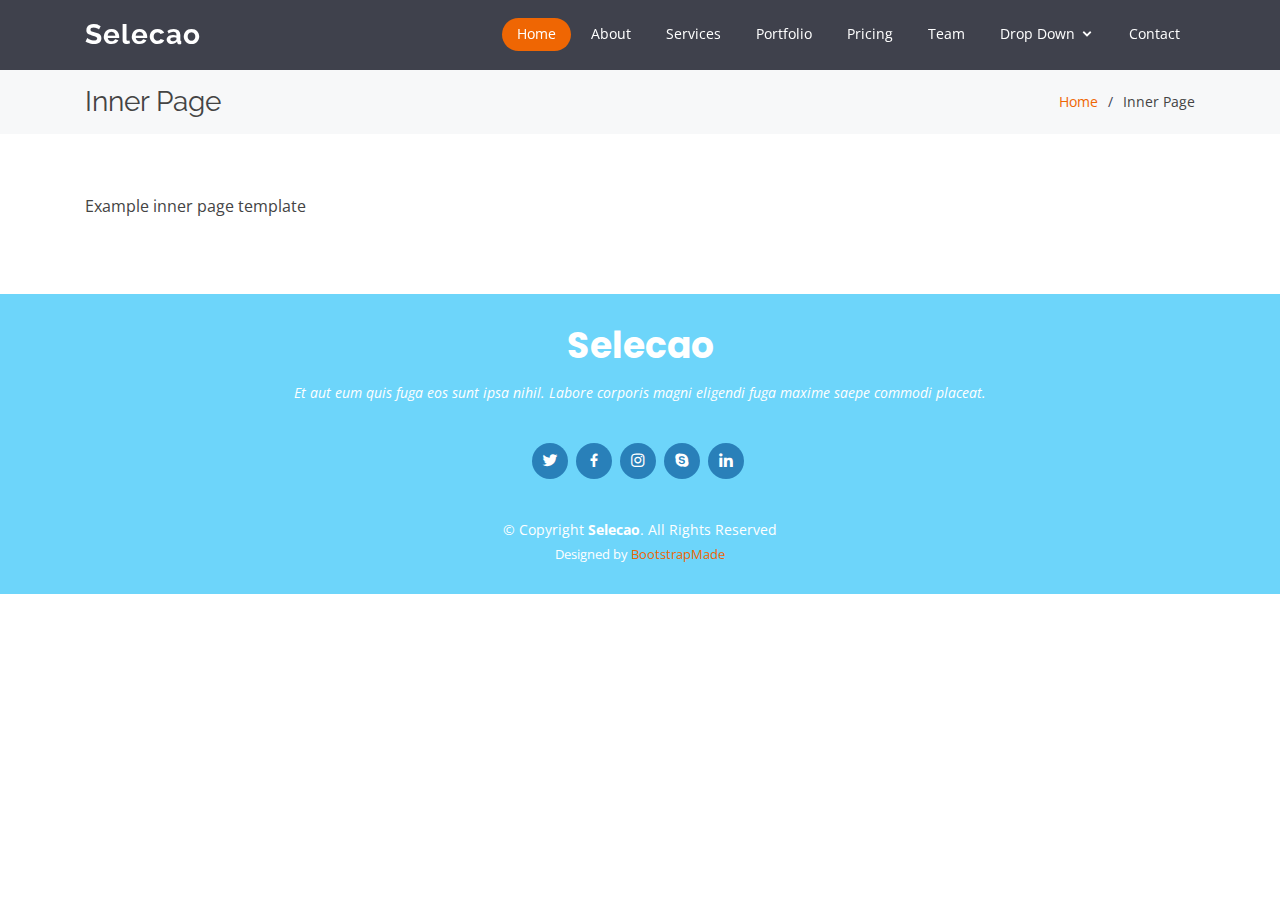
<file: Selecao/inner-page.html>
<!DOCTYPE html>
<html lang="en">

<head>
  <meta charset="utf-8">
  <meta content="width=device-width, initial-scale=1.0" name="viewport">

  <title>Inner Page - Selecao Bootstrap Template</title>
  <meta content="" name="descriptison">
  <meta content="" name="keywords">

  <!-- Favicons -->
  <link href="assets/img/favicon.png" rel="icon">
  <link href="assets/img/apple-touch-icon.png" rel="apple-touch-icon">

  <!-- Google Fonts -->
  <link href="https://fonts.googleapis.com/css?family=Open+Sans:300,300i,400,400i,600,600i,700,700i|Raleway:300,300i,400,400i,500,500i,600,600i,700,700i|Poppins:300,300i,400,400i,500,500i,600,600i,700,700i" rel="stylesheet">

  <!-- Vendor CSS Files -->
  <link href="assets/vendor/bootstrap/css/bootstrap.min.css" rel="stylesheet">
  <link href="assets/vendor/icofont/icofont.min.css" rel="stylesheet">
  <link href="assets/vendor/boxicons/css/boxicons.min.css" rel="stylesheet">
  <link href="assets/vendor/animate.css/animate.min.css" rel="stylesheet">
  <link href="assets/vendor/remixicon/remixicon.css" rel="stylesheet">
  <link href="assets/vendor/line-awesome/css/line-awesome.min.css" rel="stylesheet">
  <link href="assets/vendor/venobox/venobox.css" rel="stylesheet">
  <link href="assets/vendor/owl.carousel/assets/owl.carousel.min.css" rel="stylesheet">
  <link href="assets/vendor/aos/aos.css" rel="stylesheet">

  <!-- Template Main CSS File -->
  <link href="assets/css/style.css" rel="stylesheet">

  <!-- =======================================================
  * Template Name: Selecao - v2.2.0
  * Template URL: https://bootstrapmade.com/selecao-bootstrap-template/
  * Author: BootstrapMade.com
  * License: https://bootstrapmade.com/license/
  ======================================================== -->
</head>

<body>

  <!-- ======= Header ======= -->
  <header id="header" class="fixed-top d-flex align-items-center ">
    <div class="container d-flex align-items-center">

      <div class="logo mr-auto">
        <h1 class="text-light"><a href="index.html">Selecao</a></h1>
        <!-- Uncomment below if you prefer to use an image logo -->
        <!-- <a href="index.html"><img src="assets/img/logo.png" alt="" class="img-fluid"></a>-->
      </div>

      <nav class="nav-menu d-none d-lg-block">
        <ul>
          <li class="active"><a href="index.html">Home</a></li>
          <li><a href="#about">About</a></li>
          <li><a href="#services">Services</a></li>
          <li><a href="#portfolio">Portfolio</a></li>
          <li><a href="#pricing">Pricing</a></li>
          <li><a href="#team">Team</a></li>
          <li class="drop-down"><a href="">Drop Down</a>
            <ul>
              <li><a href="#">Drop Down 1</a></li>
              <li class="drop-down"><a href="#">Drop Down 2</a>
                <ul>
                  <li><a href="#">Deep Drop Down 1</a></li>
                  <li><a href="#">Deep Drop Down 2</a></li>
                  <li><a href="#">Deep Drop Down 3</a></li>
                  <li><a href="#">Deep Drop Down 4</a></li>
                  <li><a href="#">Deep Drop Down 5</a></li>
                </ul>
              </li>
              <li><a href="#">Drop Down 3</a></li>
              <li><a href="#">Drop Down 4</a></li>
              <li><a href="#">Drop Down 5</a></li>
            </ul>
          </li>
          <li><a href="#contact">Contact</a></li>

        </ul>
      </nav><!-- .nav-menu -->

    </div>
  </header><!-- End Header -->

  <main id="main">

    <!-- ======= Breadcrumbs ======= -->
    <section class="breadcrumbs">
      <div class="container">

        <div class="d-flex justify-content-between align-items-center">
          <h2>Inner Page</h2>
          <ol>
            <li><a href="index.html">Home</a></li>
            <li>Inner Page</li>
          </ol>
        </div>

      </div>
    </section><!-- End Breadcrumbs -->

    <section class="inner-page">
      <div class="container">
        <p>
          Example inner page template
        </p>
      </div>
    </section>

  </main><!-- End #main -->

  <!-- ======= Footer ======= -->
  <footer id="footer">
    <div class="container">
      <h3>Selecao</h3>
      <p>Et aut eum quis fuga eos sunt ipsa nihil. Labore corporis magni eligendi fuga maxime saepe commodi placeat.</p>
      <div class="social-links">
        <a href="#" class="twitter"><i class="bx bxl-twitter"></i></a>
        <a href="#" class="facebook"><i class="bx bxl-facebook"></i></a>
        <a href="#" class="instagram"><i class="bx bxl-instagram"></i></a>
        <a href="#" class="google-plus"><i class="bx bxl-skype"></i></a>
        <a href="#" class="linkedin"><i class="bx bxl-linkedin"></i></a>
      </div>
      <div class="copyright">
        &copy; Copyright <strong><span>Selecao</span></strong>. All Rights Reserved
      </div>
      <div class="credits">
        <!-- All the links in the footer should remain intact. -->
        <!-- You can delete the links only if you purchased the pro version. -->
        <!-- Licensing information: https://bootstrapmade.com/license/ -->
        <!-- Purchase the pro version with working PHP/AJAX contact form: https://bootstrapmade.com/selecao-bootstrap-template/ -->
        Designed by <a href="https://bootstrapmade.com/">BootstrapMade</a>
      </div>
    </div>
  </footer><!-- End Footer -->

  <a href="#" class="back-to-top"><i class="ri-arrow-up-line"></i></a>

  <!-- Vendor JS Files -->
  <script src="assets/vendor/jquery/jquery.min.js"></script>
  <script src="assets/vendor/bootstrap/js/bootstrap.bundle.min.js"></script>
  <script src="assets/vendor/jquery.easing/jquery.easing.min.js"></script>
  <script src="assets/vendor/php-email-form/validate.js"></script>
  <script src="assets/vendor/isotope-layout/isotope.pkgd.min.js"></script>
  <script src="assets/vendor/venobox/venobox.min.js"></script>
  <script src="assets/vendor/owl.carousel/owl.carousel.min.js"></script>
  <script src="assets/vendor/aos/aos.js"></script>

  <!-- Template Main JS File -->
  <script src="assets/js/main.js"></script>

</body>

</html>
</file>
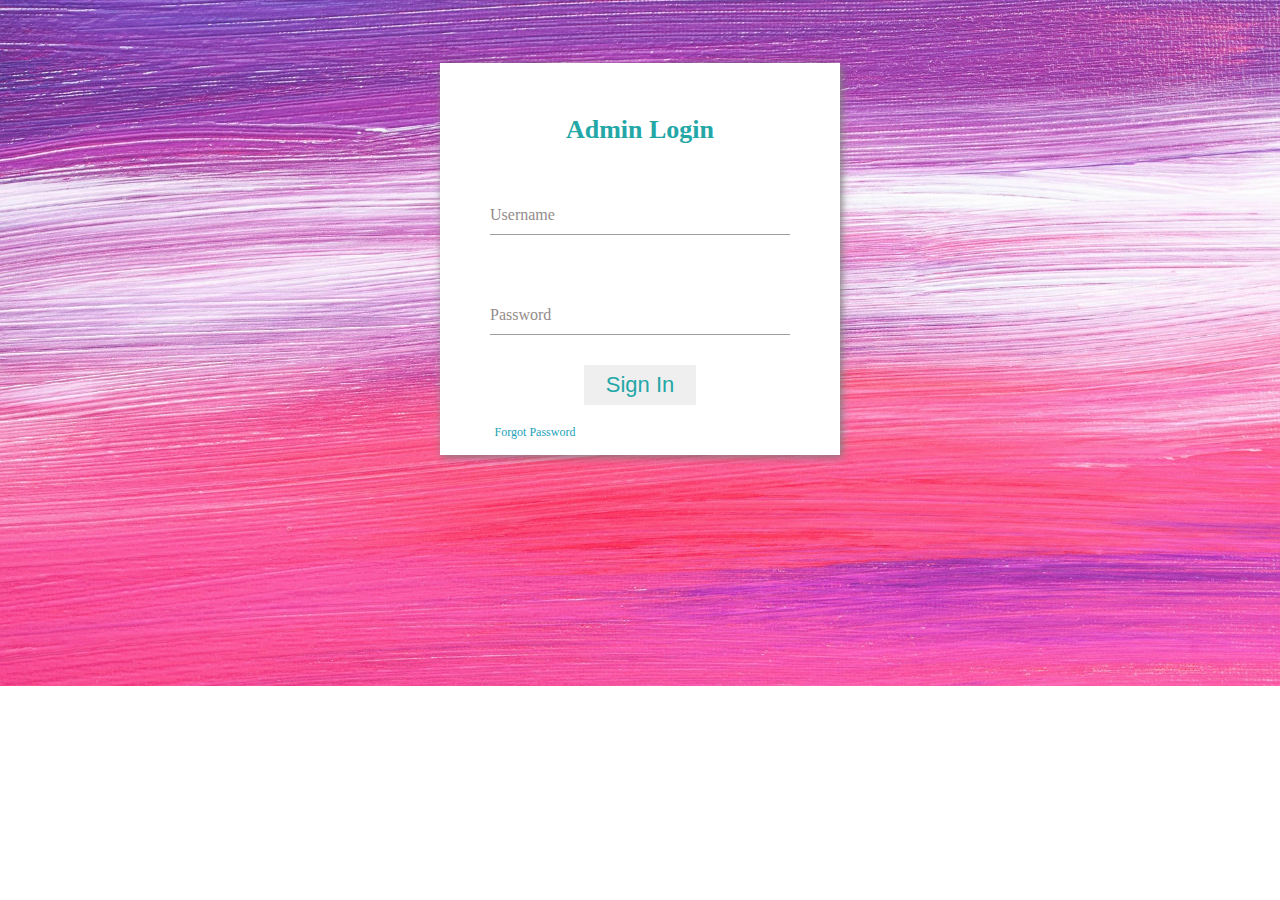
<file: Selecao/login.html>
<!DOCTYPE html>
<html lang="en">

<head>
    <meta charset="UTF-8">
    <meta name="viewport" content="width=device-width, initial-scale=1.0">
    <title>Document</title>
    <link rel="stylesheet" href="assets/css/login.css">
</head>

<body>

    <div class="log">
        <h2>Admin Login</h2>
        <form>
            <div class="input-cont">
                <input type="text">
                <label>Username</label>
                <div class="border1"></div>
            </div>
            <div class="input-cont">
                <input type="password">
                <label>Password</label>
                <div class="border2"></div>
            </div>


            <!-- <div class="clear"></div> -->
            <input type="submit" value="Sign In">

            <a href="#" style="text-align:center; margin-left: 20px;">Forgot Password</a>
        </form>
    </div>

</body>

</html>
</file>
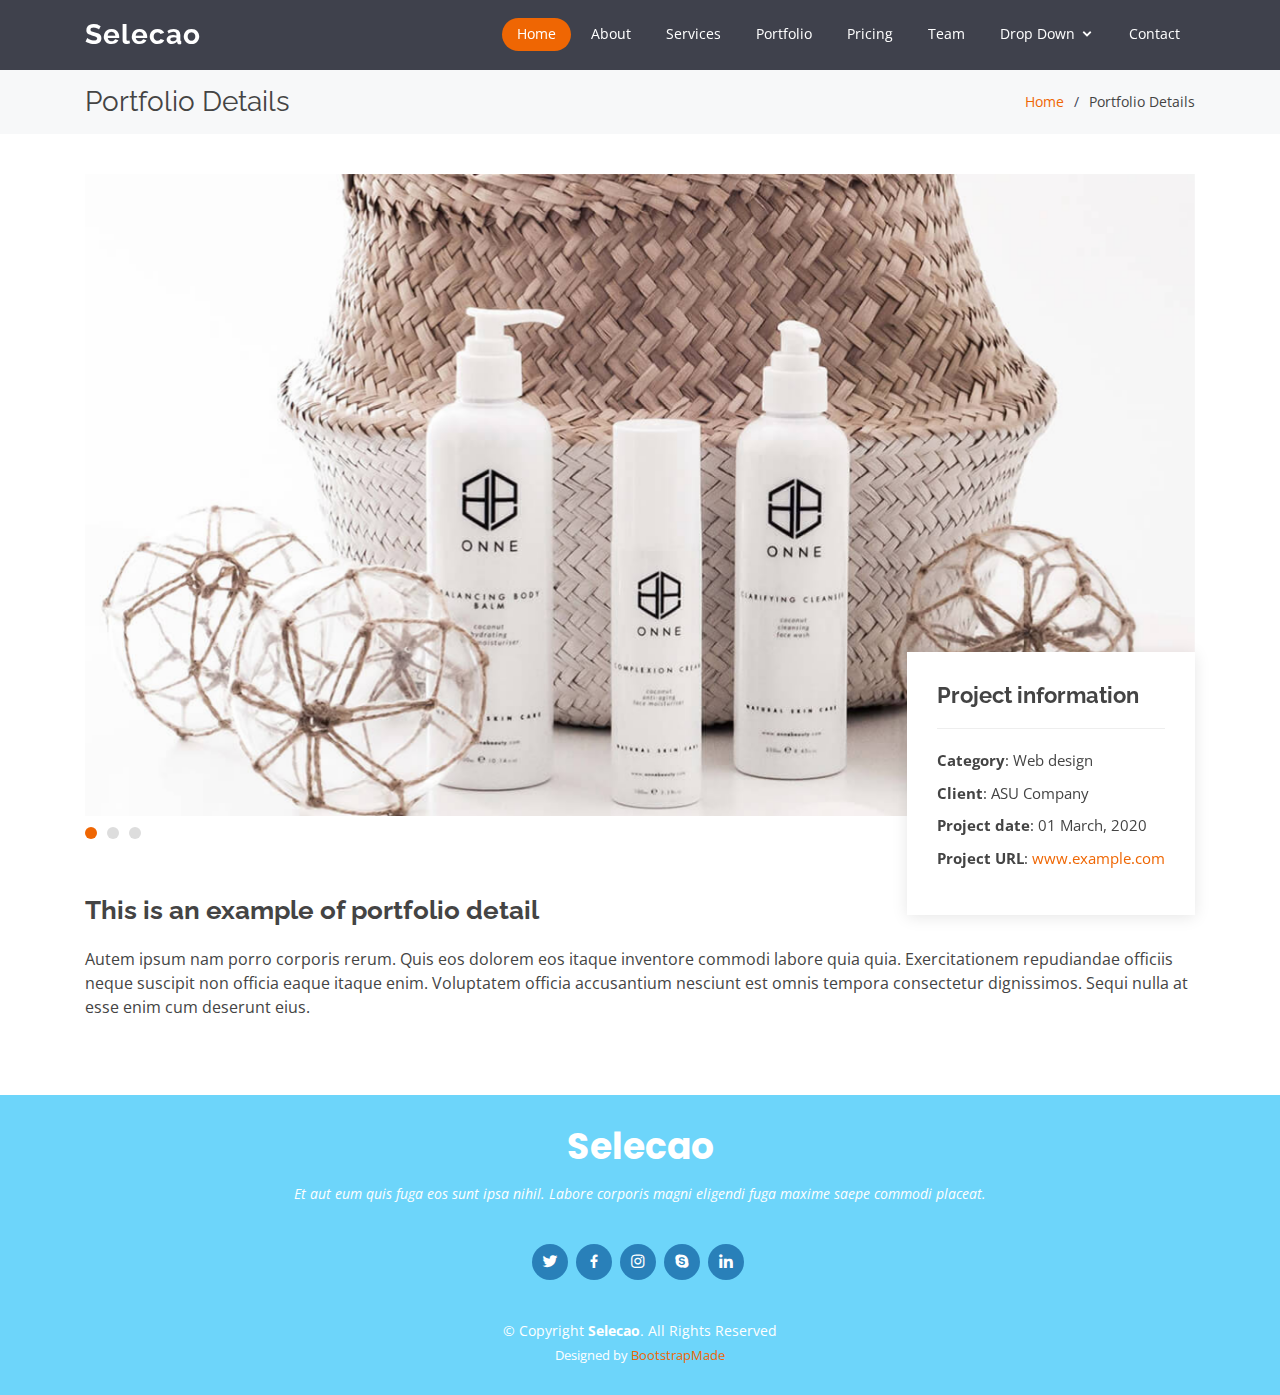
<file: Selecao/portfolio-details.html>
<!DOCTYPE html>
<html lang="en">

<head>
  <meta charset="utf-8">
  <meta content="width=device-width, initial-scale=1.0" name="viewport">

  <title>Portfolio Details - Selecao Bootstrap Template</title>
  <meta content="" name="descriptison">
  <meta content="" name="keywords">

  <!-- Favicons -->
  <link href="assets/img/favicon.png" rel="icon">
  <link href="assets/img/apple-touch-icon.png" rel="apple-touch-icon">

  <!-- Google Fonts -->
  <link href="https://fonts.googleapis.com/css?family=Open+Sans:300,300i,400,400i,600,600i,700,700i|Raleway:300,300i,400,400i,500,500i,600,600i,700,700i|Poppins:300,300i,400,400i,500,500i,600,600i,700,700i" rel="stylesheet">

  <!-- Vendor CSS Files -->
  <link href="assets/vendor/bootstrap/css/bootstrap.min.css" rel="stylesheet">
  <link href="assets/vendor/icofont/icofont.min.css" rel="stylesheet">
  <link href="assets/vendor/boxicons/css/boxicons.min.css" rel="stylesheet">
  <link href="assets/vendor/animate.css/animate.min.css" rel="stylesheet">
  <link href="assets/vendor/remixicon/remixicon.css" rel="stylesheet">
  <link href="assets/vendor/line-awesome/css/line-awesome.min.css" rel="stylesheet">
  <link href="assets/vendor/venobox/venobox.css" rel="stylesheet">
  <link href="assets/vendor/owl.carousel/assets/owl.carousel.min.css" rel="stylesheet">
  <link href="assets/vendor/aos/aos.css" rel="stylesheet">

  <!-- Template Main CSS File -->
  <link href="assets/css/style.css" rel="stylesheet">

  <!-- =======================================================
  * Template Name: Selecao - v2.2.0
  * Template URL: https://bootstrapmade.com/selecao-bootstrap-template/
  * Author: BootstrapMade.com
  * License: https://bootstrapmade.com/license/
  ======================================================== -->
</head>

<body>

  <!-- ======= Header ======= -->
  <header id="header" class="fixed-top d-flex align-items-center ">
    <div class="container d-flex align-items-center">

      <div class="logo mr-auto">
        <h1 class="text-light"><a href="index.html">Selecao</a></h1>
        <!-- Uncomment below if you prefer to use an image logo -->
        <!-- <a href="index.html"><img src="assets/img/logo.png" alt="" class="img-fluid"></a>-->
      </div>

      <nav class="nav-menu d-none d-lg-block">
        <ul>
          <li class="active"><a href="index.html">Home</a></li>
          <li><a href="#about">About</a></li>
          <li><a href="#services">Services</a></li>
          <li><a href="#portfolio">Portfolio</a></li>
          <li><a href="#pricing">Pricing</a></li>
          <li><a href="#team">Team</a></li>
          <li class="drop-down"><a href="">Drop Down</a>
            <ul>
              <li><a href="#">Drop Down 1</a></li>
              <li class="drop-down"><a href="#">Drop Down 2</a>
                <ul>
                  <li><a href="#">Deep Drop Down 1</a></li>
                  <li><a href="#">Deep Drop Down 2</a></li>
                  <li><a href="#">Deep Drop Down 3</a></li>
                  <li><a href="#">Deep Drop Down 4</a></li>
                  <li><a href="#">Deep Drop Down 5</a></li>
                </ul>
              </li>
              <li><a href="#">Drop Down 3</a></li>
              <li><a href="#">Drop Down 4</a></li>
              <li><a href="#">Drop Down 5</a></li>
            </ul>
          </li>
          <li><a href="#contact">Contact</a></li>

        </ul>
      </nav><!-- .nav-menu -->

    </div>
  </header><!-- End Header -->

  <main id="main">

    <!-- ======= Breadcrumbs ======= -->
    <section id="breadcrumbs" class="breadcrumbs">
      <div class="container">

        <div class="d-flex justify-content-between align-items-center">
          <h2>Portfolio Details</h2>
          <ol>
            <li><a href="index.html">Home</a></li>
            <li>Portfolio Details</li>
          </ol>
        </div>

      </div>
    </section><!-- End Breadcrumbs -->

    <!-- ======= Portfolio Details Section ======= -->
    <section id="portfolio-details" class="portfolio-details">
      <div class="container">

        <div class="portfolio-details-container" data-aos="fade-up">

          <div class="owl-carousel portfolio-details-carousel">
            <img src="assets/img/portfolio/portfolio-details-1.jpg" class="img-fluid" alt="">
            <img src="assets/img/portfolio/portfolio-details-2.jpg" class="img-fluid" alt="">
            <img src="assets/img/portfolio/portfolio-details-3.jpg" class="img-fluid" alt="">
          </div>

          <div class="portfolio-info">
            <h3>Project information</h3>
            <ul>
              <li><strong>Category</strong>: Web design</li>
              <li><strong>Client</strong>: ASU Company</li>
              <li><strong>Project date</strong>: 01 March, 2020</li>
              <li><strong>Project URL</strong>: <a href="#">www.example.com</a></li>
            </ul>
          </div>

        </div>

        <div class="portfolio-description">
          <h2>This is an example of portfolio detail</h2>
          <p>
            Autem ipsum nam porro corporis rerum. Quis eos dolorem eos itaque inventore commodi labore quia quia. Exercitationem repudiandae officiis neque suscipit non officia eaque itaque enim. Voluptatem officia accusantium nesciunt est omnis tempora consectetur dignissimos. Sequi nulla at esse enim cum deserunt eius.
          </p>
        </div>

      </div>
    </section><!-- End Portfolio Details Section -->

  </main><!-- End #main -->

  <!-- ======= Footer ======= -->
  <footer id="footer">
    <div class="container">
      <h3>Selecao</h3>
      <p>Et aut eum quis fuga eos sunt ipsa nihil. Labore corporis magni eligendi fuga maxime saepe commodi placeat.</p>
      <div class="social-links">
        <a href="#" class="twitter"><i class="bx bxl-twitter"></i></a>
        <a href="#" class="facebook"><i class="bx bxl-facebook"></i></a>
        <a href="#" class="instagram"><i class="bx bxl-instagram"></i></a>
        <a href="#" class="google-plus"><i class="bx bxl-skype"></i></a>
        <a href="#" class="linkedin"><i class="bx bxl-linkedin"></i></a>
      </div>
      <div class="copyright">
        &copy; Copyright <strong><span>Selecao</span></strong>. All Rights Reserved
      </div>
      <div class="credits">
        <!-- All the links in the footer should remain intact. -->
        <!-- You can delete the links only if you purchased the pro version. -->
        <!-- Licensing information: https://bootstrapmade.com/license/ -->
        <!-- Purchase the pro version with working PHP/AJAX contact form: https://bootstrapmade.com/selecao-bootstrap-template/ -->
        Designed by <a href="https://bootstrapmade.com/">BootstrapMade</a>
      </div>
    </div>
  </footer><!-- End Footer -->

  <a href="#" class="back-to-top"><i class="ri-arrow-up-line"></i></a>

  <!-- Vendor JS Files -->
  <script src="assets/vendor/jquery/jquery.min.js"></script>
  <script src="assets/vendor/bootstrap/js/bootstrap.bundle.min.js"></script>
  <script src="assets/vendor/jquery.easing/jquery.easing.min.js"></script>
  <script src="assets/vendor/php-email-form/validate.js"></script>
  <script src="assets/vendor/isotope-layout/isotope.pkgd.min.js"></script>
  <script src="assets/vendor/venobox/venobox.min.js"></script>
  <script src="assets/vendor/owl.carousel/owl.carousel.min.js"></script>
  <script src="assets/vendor/aos/aos.js"></script>

  <!-- Template Main JS File -->
  <script src="assets/js/main.js"></script>

</body>

</html>
</file>
<file: Selecao/assets/vendor/venobox/venobox.css>
/* ------ venobox.css --------*/
.vbox-overlay *, .vbox-overlay *:before, .vbox-overlay *:after{
    -webkit-backface-visibility: hidden;
    -webkit-box-sizing:border-box;
    -moz-box-sizing:border-box;
    box-sizing:border-box;
}
.vbox-overlay * { 
    -webkit-backface-visibility: visible;
    backface-visibility: visible;
}
.vbox-overlay{
    display: -webkit-flex;
    display: flex;
    -webkit-flex-direction: column;
    flex-direction: column;
    -webkit-justify-content: center;
    justify-content: center;
    -webkit-align-items: center;
    align-items: center;
    position: fixed;
    left: 0;
    top: 0;
    bottom: 0;
    right: 0;
    z-index: 999999;
}

/* ----- navigation ----- */
.vbox-title{
    width: 100%;
    height: 40px;
    float: left;
    text-align: center;
    line-height: 28px;
    font-size: 12px;
    padding: 6px 50px;
    overflow: hidden;
    position: fixed;
    display: none;
    left: 0;
    z-index: 89;
}
.vbox-close{
    cursor: pointer;
    position: fixed;
    top: -1px;
    right: 0;
    width: 50px;
    height: 40px;
    padding: 6px;
    display: block;
    background-position:10px center;
    overflow: hidden;
    font-size: 24px;
    line-height: 1;
    text-align: center;
    z-index: 99;
}
.vbox-left{
    cursor: pointer;
    position: fixed;
    left: 0;
    height: 40px;
    overflow: hidden;
    line-height: 28px;
    font-size: 12px;
    z-index: 99;
    display: flex;
    align-items:center;
}
.vbox-num{
    display: inline-block;
    margin: 6px 0 6px 15px;
}
/* ----- Social share ----- */
.vbox-share{
    line-height: 28px;
    font-size: 12px;
    overflow: hidden;
    position: fixed;
    left: 0;
    z-index: 98;
    display: flex;
    align-items:center;
    justify-content: center;
    width: 100%;
    text-align: center;
}
.vbox-share svg{
    max-height: 28px;
    width: 28px;
    z-index: 10;
    margin-left: 12px;
    margin-top: 6px;
    margin-bottom: 6px;
    vertical-align: middle;
}


/* ----- navigation ARROWS ----- */
.vbox-next, .vbox-prev{
    position: fixed;
    top: 50%;
    margin-top: -15px;
    overflow: hidden;
    cursor: pointer;
    display: block;
    width: 45px;
    height: 45px;
    z-index: 99;
}
.vbox-next span, .vbox-prev span{
    position: relative;
    width: 20px;
    height: 20px;
    border: 2px solid transparent;
    border-top-color: #B6B6B6;
    border-right-color: #B6B6B6;
    text-indent: -100px;
    position: absolute;
    top: 8px;
    display: block;
}
.vbox-prev{
    left: 15px;
}
.vbox-next{
    right: 15px;
}
.vbox-prev span{
    left: 10px;
    -ms-transform: rotate(-135deg);
    -webkit-transform: rotate(-135deg);
    transform: rotate(-135deg);
}
.vbox-next span{
    -ms-transform: rotate(45deg);
    -webkit-transform: rotate(45deg);
    transform: rotate(45deg);
    right: 10px;
}
/* ------- inline window ------ */
.vbox-inline{
    width: 420px;
    height: 315px;
    height: 70vh;
    padding: 10px;
    background: #fff;
    margin: 0 auto;
    overflow: auto;
    text-align: left;
}
/* ------- Video & iFrames window ------ */
.venoframe{
    max-width: 100%;
    width: 100%;
    border: none;
    width: 100%;
    height: 260px;
    height: 70vh;
}
.venoframe.vbvid{
    height: 260px;
}
@media (min-width: 768px) {
    .venoframe, .vbox-inline{
        width: 90%;
        height: 360px;
        height: 70vh;
    }
    .venoframe.vbvid{
        width: 640px;
        height: 360px;
    }
}
@media (min-width: 992px) {
    .venoframe, .vbox-inline{
        max-width: 1200px;
        width: 80%;
        height: 540px;
        height: 70vh;
    }
    .venoframe.vbvid{
        width: 960px;
        height: 540px;
    }
}
/* 
Please do NOT edit this part! 
or at least read this note: http://i.imgur.com/7C0ws9e.gif
*/
.vbox-open{
    overflow: hidden;
}
.vbox-container{
    position: absolute;
    left: 0;
    right: 0;
    top: 0;
    bottom: 0;
    overflow-x: hidden;
    overflow-y: scroll;
    overflow-scrolling: touch;
    -webkit-overflow-scrolling: touch;
    z-index: 20;
    max-height: 100%;

}

.vbox-content{
    text-align: center;
    float: left;
    width: 100%;
    position: relative;
    overflow: hidden;
    padding: 20px 4%;
}
.vbox-container img{
    max-width: 100%;
    height: auto;
}
.vbox-figlio{
    box-shadow: 0 0 12px rgba(0,0,0,0.19), 0 6px 6px rgba(0,0,0,0.23);
    max-width: 100%;
    text-align: initial;
}
img.vbox-figlio{
    -webkit-user-select: none;
-khtml-user-select: none;
-moz-user-select: none;
-o-user-select: none;
user-select: none;
}
.vbox-content.swipe-left{
    margin-left: -200px !important;
}
.vbox-content.swipe-right{
    margin-left: 200px !important;
}
.vbox-animated{
    webkit-transition: margin 300ms ease-out;
    transition: margin 300ms ease-out;
}

/* ---------- preloader ----------
 * SPINKIT 
 * http://tobiasahlin.com/spinkit/
-------------------------------- */
.sk-double-bounce,.sk-rotating-plane{width:40px;height:40px;margin:40px auto}.sk-rotating-plane{background-color:#333;-webkit-animation:sk-rotatePlane 1.2s infinite ease-in-out;animation:sk-rotatePlane 1.2s infinite ease-in-out}@-webkit-keyframes sk-rotatePlane{0%{-webkit-transform:perspective(120px) rotateX(0) rotateY(0);transform:perspective(120px) rotateX(0) rotateY(0)}50%{-webkit-transform:perspective(120px) rotateX(-180.1deg) rotateY(0);transform:perspective(120px) rotateX(-180.1deg) rotateY(0)}100%{-webkit-transform:perspective(120px) rotateX(-180deg) rotateY(-179.9deg);transform:perspective(120px) rotateX(-180deg) rotateY(-179.9deg)}}@keyframes sk-rotatePlane{0%{-webkit-transform:perspective(120px) rotateX(0) rotateY(0);transform:perspective(120px) rotateX(0) rotateY(0)}50%{-webkit-transform:perspective(120px) rotateX(-180.1deg) rotateY(0);transform:perspective(120px) rotateX(-180.1deg) rotateY(0)}100%{-webkit-transform:perspective(120px) rotateX(-180deg) rotateY(-179.9deg);transform:perspective(120px) rotateX(-180deg) rotateY(-179.9deg)}}.sk-double-bounce{position:relative}.sk-double-bounce .sk-child{width:100%;height:100%;border-radius:50%;background-color:#333;opacity:.6;position:absolute;top:0;left:0;-webkit-animation:sk-doubleBounce 2s infinite ease-in-out;animation:sk-doubleBounce 2s infinite ease-in-out}.sk-chasing-dots .sk-child,.sk-spinner-pulse,.sk-three-bounce .sk-child{background-color:#333;border-radius:100%}.sk-double-bounce .sk-double-bounce2{-webkit-animation-delay:-1s;animation-delay:-1s}@-webkit-keyframes sk-doubleBounce{0%,100%{-webkit-transform:scale(0);transform:scale(0)}50%{-webkit-transform:scale(1);transform:scale(1)}}@keyframes sk-doubleBounce{0%,100%{-webkit-transform:scale(0);transform:scale(0)}50%{-webkit-transform:scale(1);transform:scale(1)}}.sk-wave{margin:40px auto;width:50px;height:40px;text-align:center;font-size:10px}.sk-wave .sk-rect{background-color:#333;height:100%;width:6px;display:inline-block;-webkit-animation:sk-waveStretchDelay 1.2s infinite ease-in-out;animation:sk-waveStretchDelay 1.2s infinite ease-in-out}.sk-wave .sk-rect1{-webkit-animation-delay:-1.2s;animation-delay:-1.2s}.sk-wave .sk-rect2{-webkit-animation-delay:-1.1s;animation-delay:-1.1s}.sk-wave .sk-rect3{-webkit-animation-delay:-1s;animation-delay:-1s}.sk-wave .sk-rect4{-webkit-animation-delay:-.9s;animation-delay:-.9s}.sk-wave .sk-rect5{-webkit-animation-delay:-.8s;animation-delay:-.8s}@-webkit-keyframes sk-waveStretchDelay{0%,100%,40%{-webkit-transform:scaleY(.4);transform:scaleY(.4)}20%{-webkit-transform:scaleY(1);transform:scaleY(1)}}@keyframes sk-waveStretchDelay{0%,100%,40%{-webkit-transform:scaleY(.4);transform:scaleY(.4)}20%{-webkit-transform:scaleY(1);transform:scaleY(1)}}.sk-wandering-cubes{margin:40px auto;width:40px;height:40px;position:relative}.sk-wandering-cubes .sk-cube{background-color:#333;width:10px;height:10px;position:absolute;top:0;left:0;-webkit-animation:sk-wanderingCube 1.8s ease-in-out -1.8s infinite both;animation:sk-wanderingCube 1.8s ease-in-out -1.8s infinite both}.sk-chasing-dots,.sk-spinner-pulse{width:40px;height:40px;margin:40px auto}.sk-wandering-cubes .sk-cube2{-webkit-animation-delay:-.9s;animation-delay:-.9s}@-webkit-keyframes sk-wanderingCube{0%{-webkit-transform:rotate(0);transform:rotate(0)}25%{-webkit-transform:translateX(30px) rotate(-90deg) scale(.5);transform:translateX(30px) rotate(-90deg) scale(.5)}50%{-webkit-transform:translateX(30px) translateY(30px) rotate(-179deg);transform:translateX(30px) translateY(30px) rotate(-179deg)}50.1%{-webkit-transform:translateX(30px) translateY(30px) rotate(-180deg);transform:translateX(30px) translateY(30px) rotate(-180deg)}75%{-webkit-transform:translateX(0) translateY(30px) rotate(-270deg) scale(.5);transform:translateX(0) translateY(30px) rotate(-270deg) scale(.5)}100%{-webkit-transform:rotate(-360deg);transform:rotate(-360deg)}}@keyframes sk-wanderingCube{0%{-webkit-transform:rotate(0);transform:rotate(0)}25%{-webkit-transform:translateX(30px) rotate(-90deg) scale(.5);transform:translateX(30px) rotate(-90deg) scale(.5)}50%{-webkit-transform:translateX(30px) translateY(30px) rotate(-179deg);transform:translateX(30px) translateY(30px) rotate(-179deg)}50.1%{-webkit-transform:translateX(30px) translateY(30px) rotate(-180deg);transform:translateX(30px) translateY(30px) rotate(-180deg)}75%{-webkit-transform:translateX(0) translateY(30px) rotate(-270deg) scale(.5);transform:translateX(0) translateY(30px) rotate(-270deg) scale(.5)}100%{-webkit-transform:rotate(-360deg);transform:rotate(-360deg)}}.sk-spinner-pulse{-webkit-animation:sk-pulseScaleOut 1s infinite ease-in-out;animation:sk-pulseScaleOut 1s infinite ease-in-out}@-webkit-keyframes sk-pulseScaleOut{0%{-webkit-transform:scale(0);transform:scale(0)}100%{-webkit-transform:scale(1);transform:scale(1);opacity:0}}@keyframes sk-pulseScaleOut{0%{-webkit-transform:scale(0);transform:scale(0)}100%{-webkit-transform:scale(1);transform:scale(1);opacity:0}}.sk-chasing-dots{position:relative;text-align:center;-webkit-animation:sk-chasingDotsRotate 2s infinite linear;animation:sk-chasingDotsRotate 2s infinite linear}.sk-chasing-dots .sk-child{width:60%;height:60%;display:inline-block;position:absolute;top:0;-webkit-animation:sk-chasingDotsBounce 2s infinite ease-in-out;animation:sk-chasingDotsBounce 2s infinite ease-in-out}.sk-chasing-dots .sk-dot2{top:auto;bottom:0;-webkit-animation-delay:-1s;animation-delay:-1s}@-webkit-keyframes sk-chasingDotsRotate{100%{-webkit-transform:rotate(360deg);transform:rotate(360deg)}}@keyframes sk-chasingDotsRotate{100%{-webkit-transform:rotate(360deg);transform:rotate(360deg)}}@-webkit-keyframes sk-chasingDotsBounce{0%,100%{-webkit-transform:scale(0);transform:scale(0)}50%{-webkit-transform:scale(1);transform:scale(1)}}@keyframes sk-chasingDotsBounce{0%,100%{-webkit-transform:scale(0);transform:scale(0)}50%{-webkit-transform:scale(1);transform:scale(1)}}.sk-three-bounce{margin:40px auto;width:80px;text-align:center}.sk-three-bounce .sk-child{width:20px;height:20px;display:inline-block;-webkit-animation:sk-three-bounce 1.4s ease-in-out 0s infinite both;animation:sk-three-bounce 1.4s ease-in-out 0s infinite both}.sk-circle .sk-child:before,.sk-fading-circle .sk-circle:before{display:block;border-radius:100%;content:'';background-color:#333}.sk-three-bounce .sk-bounce1{-webkit-animation-delay:-.32s;animation-delay:-.32s}.sk-three-bounce .sk-bounce2{-webkit-animation-delay:-.16s;animation-delay:-.16s}@-webkit-keyframes sk-three-bounce{0%,100%,80%{-webkit-transform:scale(0);transform:scale(0)}40%{-webkit-transform:scale(1);transform:scale(1)}}@keyframes sk-three-bounce{0%,100%,80%{-webkit-transform:scale(0);transform:scale(0)}40%{-webkit-transform:scale(1);transform:scale(1)}}.sk-circle{margin:40px auto;width:40px;height:40px;position:relative}.sk-circle .sk-child{width:100%;height:100%;position:absolute;left:0;top:0}.sk-circle .sk-child:before{margin:0 auto;width:15%;height:15%;-webkit-animation:sk-circleBounceDelay 1.2s infinite ease-in-out both;animation:sk-circleBounceDelay 1.2s infinite ease-in-out both}.sk-circle .sk-circle2{-webkit-transform:rotate(30deg);-ms-transform:rotate(30deg);transform:rotate(30deg)}.sk-circle .sk-circle3{-webkit-transform:rotate(60deg);-ms-transform:rotate(60deg);transform:rotate(60deg)}.sk-circle .sk-circle4{-webkit-transform:rotate(90deg);-ms-transform:rotate(90deg);transform:rotate(90deg)}.sk-circle .sk-circle5{-webkit-transform:rotate(120deg);-ms-transform:rotate(120deg);transform:rotate(120deg)}.sk-circle .sk-circle6{-webkit-transform:rotate(150deg);-ms-transform:rotate(150deg);transform:rotate(150deg)}.sk-circle .sk-circle7{-webkit-transform:rotate(180deg);-ms-transform:rotate(180deg);transform:rotate(180deg)}.sk-circle .sk-circle8{-webkit-transform:rotate(210deg);-ms-transform:rotate(210deg);transform:rotate(210deg)}.sk-circle .sk-circle9{-webkit-transform:rotate(240deg);-ms-transform:rotate(240deg);transform:rotate(240deg)}.sk-circle .sk-circle10{-webkit-transform:rotate(270deg);-ms-transform:rotate(270deg);transform:rotate(270deg)}.sk-circle .sk-circle11{-webkit-transform:rotate(300deg);-ms-transform:rotate(300deg);transform:rotate(300deg)}.sk-circle .sk-circle12{-webkit-transform:rotate(330deg);-ms-transform:rotate(330deg);transform:rotate(330deg)}.sk-circle .sk-circle2:before{-webkit-animation-delay:-1.1s;animation-delay:-1.1s}.sk-circle .sk-circle3:before{-webkit-animation-delay:-1s;animation-delay:-1s}.sk-circle .sk-circle4:before{-webkit-animation-delay:-.9s;animation-delay:-.9s}.sk-circle .sk-circle5:before{-webkit-animation-delay:-.8s;animation-delay:-.8s}.sk-circle .sk-circle6:before{-webkit-animation-delay:-.7s;animation-delay:-.7s}.sk-circle .sk-circle7:before{-webkit-animation-delay:-.6s;animation-delay:-.6s}.sk-circle .sk-circle8:before{-webkit-animation-delay:-.5s;animation-delay:-.5s}.sk-circle .sk-circle9:before{-webkit-animation-delay:-.4s;animation-delay:-.4s}.sk-circle .sk-circle10:before{-webkit-animation-delay:-.3s;animation-delay:-.3s}.sk-circle .sk-circle11:before{-webkit-animation-delay:-.2s;animation-delay:-.2s}.sk-circle .sk-circle12:before{-webkit-animation-delay:-.1s;animation-delay:-.1s}@-webkit-keyframes sk-circleBounceDelay{0%,100%,80%{-webkit-transform:scale(0);transform:scale(0)}40%{-webkit-transform:scale(1);transform:scale(1)}}@keyframes sk-circleBounceDelay{0%,100%,80%{-webkit-transform:scale(0);transform:scale(0)}40%{-webkit-transform:scale(1);transform:scale(1)}}.sk-cube-grid{width:40px;height:40px;margin:40px auto}.sk-cube-grid .sk-cube{width:33.33%;height:33.33%;background-color:#333;float:left;-webkit-animation:sk-cubeGridScaleDelay 1.3s infinite ease-in-out;animation:sk-cubeGridScaleDelay 1.3s infinite ease-in-out}.sk-cube-grid .sk-cube1{-webkit-animation-delay:.2s;animation-delay:.2s}.sk-cube-grid .sk-cube2{-webkit-animation-delay:.3s;animation-delay:.3s}.sk-cube-grid .sk-cube3{-webkit-animation-delay:.4s;animation-delay:.4s}.sk-cube-grid .sk-cube4{-webkit-animation-delay:.1s;animation-delay:.1s}.sk-cube-grid .sk-cube5{-webkit-animation-delay:.2s;animation-delay:.2s}.sk-cube-grid .sk-cube6{-webkit-animation-delay:.3s;animation-delay:.3s}.sk-cube-grid .sk-cube7{-webkit-animation-delay:0ms;animation-delay:0ms}.sk-cube-grid .sk-cube8{-webkit-animation-delay:.1s;animation-delay:.1s}.sk-cube-grid .sk-cube9{-webkit-animation-delay:.2s;animation-delay:.2s}@-webkit-keyframes sk-cubeGridScaleDelay{0%,100%,70%{-webkit-transform:scale3D(1,1,1);transform:scale3D(1,1,1)}35%{-webkit-transform:scale3D(0,0,1);transform:scale3D(0,0,1)}}@keyframes sk-cubeGridScaleDelay{0%,100%,70%{-webkit-transform:scale3D(1,1,1);transform:scale3D(1,1,1)}35%{-webkit-transform:scale3D(0,0,1);transform:scale3D(0,0,1)}}.sk-fading-circle{margin:40px auto;width:40px;height:40px;position:relative}.sk-fading-circle .sk-circle{width:100%;height:100%;position:absolute;left:0;top:0}.sk-fading-circle .sk-circle:before{margin:0 auto;width:15%;height:15%;-webkit-animation:sk-circleFadeDelay 1.2s infinite ease-in-out both;animation:sk-circleFadeDelay 1.2s infinite ease-in-out both}.sk-fading-circle .sk-circle2{-webkit-transform:rotate(30deg);-ms-transform:rotate(30deg);transform:rotate(30deg)}.sk-fading-circle .sk-circle3{-webkit-transform:rotate(60deg);-ms-transform:rotate(60deg);transform:rotate(60deg)}.sk-fading-circle .sk-circle4{-webkit-transform:rotate(90deg);-ms-transform:rotate(90deg);transform:rotate(90deg)}.sk-fading-circle .sk-circle5{-webkit-transform:rotate(120deg);-ms-transform:rotate(120deg);transform:rotate(120deg)}.sk-fading-circle .sk-circle6{-webkit-transform:rotate(150deg);-ms-transform:rotate(150deg);transform:rotate(150deg)}.sk-fading-circle .sk-circle7{-webkit-transform:rotate(180deg);-ms-transform:rotate(180deg);transform:rotate(180deg)}.sk-fading-circle .sk-circle8{-webkit-transform:rotate(210deg);-ms-transform:rotate(210deg);transform:rotate(210deg)}.sk-fading-circle .sk-circle9{-webkit-transform:rotate(240deg);-ms-transform:rotate(240deg);transform:rotate(240deg)}.sk-fading-circle .sk-circle10{-webkit-transform:rotate(270deg);-ms-transform:rotate(270deg);transform:rotate(270deg)}.sk-fading-circle .sk-circle11{-webkit-transform:rotate(300deg);-ms-transform:rotate(300deg);transform:rotate(300deg)}.sk-fading-circle .sk-circle12{-webkit-transform:rotate(330deg);-ms-transform:rotate(330deg);transform:rotate(330deg)}.sk-fading-circle .sk-circle2:before{-webkit-animation-delay:-1.1s;animation-delay:-1.1s}.sk-fading-circle .sk-circle3:before{-webkit-animation-delay:-1s;animation-delay:-1s}.sk-fading-circle .sk-circle4:before{-webkit-animation-delay:-.9s;animation-delay:-.9s}.sk-fading-circle .sk-circle5:before{-webkit-animation-delay:-.8s;animation-delay:-.8s}.sk-fading-circle .sk-circle6:before{-webkit-animation-delay:-.7s;animation-delay:-.7s}.sk-fading-circle .sk-circle7:before{-webkit-animation-delay:-.6s;animation-delay:-.6s}.sk-fading-circle .sk-circle8:before{-webkit-animation-delay:-.5s;animation-delay:-.5s}.sk-fading-circle .sk-circle9:before{-webkit-animation-delay:-.4s;animation-delay:-.4s}.sk-fading-circle .sk-circle10:before{-webkit-animation-delay:-.3s;animation-delay:-.3s}.sk-fading-circle .sk-circle11:before{-webkit-animation-delay:-.2s;animation-delay:-.2s}.sk-fading-circle .sk-circle12:before{-webkit-animation-delay:-.1s;animation-delay:-.1s}@-webkit-keyframes sk-circleFadeDelay{0%,100%,39%{opacity:0}40%{opacity:1}}@keyframes sk-circleFadeDelay{0%,100%,39%{opacity:0}40%{opacity:1}}.sk-folding-cube{margin:40px auto;width:40px;height:40px;position:relative;-webkit-transform:rotateZ(45deg);transform:rotateZ(45deg)}.sk-folding-cube .sk-cube{float:left;width:50%;height:50%;position:relative;-webkit-transform:scale(1.1);-ms-transform:scale(1.1);transform:scale(1.1)}.sk-folding-cube .sk-cube:before{content:'';position:absolute;top:0;left:0;width:100%;height:100%;background-color:#333;-webkit-animation:sk-foldCubeAngle 2.4s infinite linear both;animation:sk-foldCubeAngle 2.4s infinite linear both;-webkit-transform-origin:100% 100%;-ms-transform-origin:100% 100%;transform-origin:100% 100%}.sk-folding-cube .sk-cube2{-webkit-transform:scale(1.1) rotateZ(90deg);transform:scale(1.1) rotateZ(90deg)}.sk-folding-cube .sk-cube3{-webkit-transform:scale(1.1) rotateZ(180deg);transform:scale(1.1) rotateZ(180deg)}.sk-folding-cube .sk-cube4{-webkit-transform:scale(1.1) rotateZ(270deg);transform:scale(1.1) rotateZ(270deg)}.sk-folding-cube .sk-cube2:before{-webkit-animation-delay:.3s;animation-delay:.3s}.sk-folding-cube .sk-cube3:before{-webkit-animation-delay:.6s;animation-delay:.6s}.sk-folding-cube .sk-cube4:before{-webkit-animation-delay:.9s;animation-delay:.9s}@-webkit-keyframes sk-foldCubeAngle{0%,10%{-webkit-transform:perspective(140px) rotateX(-180deg);transform:perspective(140px) rotateX(-180deg);opacity:0}25%,75%{-webkit-transform:perspective(140px) rotateX(0);transform:perspective(140px) rotateX(0);opacity:1}100%,90%{-webkit-transform:perspective(140px) rotateY(180deg);transform:perspective(140px) rotateY(180deg);opacity:0}}@keyframes sk-foldCubeAngle{0%,10%{-webkit-transform:perspective(140px) rotateX(-180deg);transform:perspective(140px) rotateX(-180deg);opacity:0}25%,75%{-webkit-transform:perspective(140px) rotateX(0);transform:perspective(140px) rotateX(0);opacity:1}100%,90%{-webkit-transform:perspective(140px) rotateY(180deg);transform:perspective(140px) rotateY(180deg);opacity:0}}
</file>
<file: Selecao/assets/css/login.css>
* {
    box-sizing: border-box;
  }
  body {
    background: url(../img/login.jpg) , linear-gradient(rgba(0,0,0,0.4) , rgba(0,0,0,0.9));
    background-position: center;
    background-repeat: no-repeat;
    background-size: cover;
    
  }
  .clear {
    clear: both;
  }
  .log {
    width: 400px;
    margin: 5% auto;
    background-color: #FFF;
    padding: 30px 0;
    box-shadow: 2px 2px 8px grey;
  }
  .log h2 {
    text-align: center;
    color: #23a7a7;
    font-weight: bold;
    font-size: 26px;
    margin-bottom: 50px;
  }
  .log .input-cont {
    position: relative;
    margin: 0 50px 60px;
  }
  .log .input-cont:last-of-type {
    margin-bottom: 30px;
  }
  .log .input-cont input {
    position: relative;
    z-index: 1;
    width: 100%;
    height: 40px;
    outline: none;
    color: #212121;
    font-size: 22px;
    font-weight: 400;
    background: none;
    border: none;
  }
  .log .input-cont input:focus {
    outline: none;
  }
  .log .input-cont label {
    position: absolute;
    color: #948c8c;
    top: 0;
    left: 0;
    line-height: 40px;
    -webkit-transition: .3s;
    -moz-transition: .3s;
      -o-transition: .3s;
         transition: .3s;
  }
  .log .input-cont input:focus + label {
    margin-top: -30px;
    -webkit-transform: scale(.8);
    -moz-transform: scale(.8);
      -o-transform: scale(.8);
      transform: scale(.8);
    color: #bdbdbd;
  }
  .log .border1,
  .log .border2 {
    position: absolute;
    height: 1px;
    background-color: #9E9E9E;
    left: 0;
    bottom: 0;
    width: 100%;
  }
  .log .border1::after,
  .log .border1::before,
  .log .border2::after,
  .log .border2::before {
    content: "";
    position: absolute;
    bottom: 0;
    width: 0;
    height: 2px;
    -webkit-transition: .5s;
    -moz-transition: .5s;
      -o-transition: .5s;
         transition: .5s;
  }
  .log .border1::after,
  .log .border2::after {
    
    right: 50%;
    background-color: #266988;
  }
  .log .border1::before,
  .log .border2::before {
    left: 50%;
    background-color: #266988;
  }
  .log .input-cont input:focus ~ .border1::after,
  .log .input-cont input:focus ~ .border1::before,
  .log .input-cont input:focus ~ .border2::after,
  .log .input-cont input:focus ~ .border2::before {
    width: 50%;
  }
  .log .check,
  .log a {
    float: left;
    width: calc(50% - 50px);
    display: block;
    font-size: 12px;
    margin-bottom: 30px;
  }
  .log .check {
    margin-left: 50px;
  }
  .log a {
    text-align: right;
    text-decoration: none;
    color: #22a1b8;
  }
  .log a:hover {
    text-decoration: underline;
    color:#23a7a7;
  }
  .log form input[type="submit"] {
    display: block;
    margin: 0 auto 20px;
    border: 2px solid transparent; 
    padding: 5px 20px;
    font-size: 22px;
    cursor: pointer;
    color: #23a7a7;
    -webkit-transition: .5s;
    -moz-transition: .5s;
      -o-transition: .5s;
         transition: .5s;
  }
  .log form input[type="submit"]:focus {
    outline: none; 
  }
  .log form input[type="submit"]:hover {
    border: 2px solid #23a7a7; 
  }
</file>
<file: Selecao/assets/vendor/line-awesome/css/line-awesome.min.css>
.la,.lab,.lad,.lal,.lar,.las{-moz-osx-font-smoothing:grayscale;-webkit-font-smoothing:antialiased;display:inline-block;font-style:normal;font-variant:normal;text-rendering:auto;line-height:1}.la-lg{font-size:1.33333em;line-height:.75em;vertical-align:-.0667em}.la-xs{font-size:.75em}.la-sm{font-size:.875em}.la-1x{font-size:1em}.la-2x{font-size:2em}.la-3x{font-size:3em}.la-4x{font-size:4em}.la-5x{font-size:5em}.la-6x{font-size:6em}.la-7x{font-size:7em}.la-8x{font-size:8em}.la-9x{font-size:9em}.la-10x{font-size:10em}.la-fw{text-align:center;width:1.25em}.la-ul{list-style-type:none;margin-left:2.5em;padding-left:0}.la-ul>li{position:relative}.la-li{left:-2em;position:absolute;text-align:center;width:2em;line-height:inherit}.la-border{border:solid .08em #eee;border-radius:.1em;padding:.2em .25em .15em}.la-pull-left{float:left}.la-pull-right{float:right}.la.la-pull-left,.lab.la-pull-left,.lal.la-pull-left,.lar.la-pull-left,.las.la-pull-left{margin-right:.3em}.la.la-pull-right,.lab.la-pull-right,.lal.la-pull-right,.lar.la-pull-right,.las.la-pull-right{margin-left:.3em}.la-spin{-webkit-animation:la-spin 2s infinite linear;animation:la-spin 2s infinite linear}.la-pulse{-webkit-animation:la-spin 1s infinite steps(8);animation:la-spin 1s infinite steps(8)}@-webkit-keyframes la-spin{0%{-webkit-transform:rotate(0);transform:rotate(0)}100%{-webkit-transform:rotate(360deg);transform:rotate(360deg)}}@keyframes la-spin{0%{-webkit-transform:rotate(0);transform:rotate(0)}100%{-webkit-transform:rotate(360deg);transform:rotate(360deg)}}.la-rotate-90{-webkit-transform:rotate(90deg);transform:rotate(90deg)}.la-rotate-180{-webkit-transform:rotate(180deg);transform:rotate(180deg)}.la-rotate-270{-webkit-transform:rotate(270deg);transform:rotate(270deg)}.la-flip-horizontal{-webkit-transform:scale(-1,1);transform:scale(-1,1)}.la-flip-vertical{-webkit-transform:scale(1,-1);transform:scale(1,-1)}.la-flip-both,.la-flip-horizontal.la-flip-vertical{-webkit-transform:scale(-1,-1);transform:scale(-1,-1)}:root .la-flip-both,:root .la-flip-horizontal,:root .la-flip-vertical,:root .la-rotate-180,:root .la-rotate-270,:root .la-rotate-90{-webkit-filter:none;filter:none}.la-stack{display:inline-block;height:2em;line-height:2em;position:relative;vertical-align:middle;width:2.5em}.la-stack-1x,.la-stack-2x{left:0;position:absolute;text-align:center;width:100%}.la-stack-1x{line-height:inherit}.la-stack-2x{font-size:2em}.la-inverse{color:#fff}.la-500px:before{content:"\f26e"}.la-accessible-icon:before{content:"\f368"}.la-accusoft:before{content:"\f369"}.la-acquisitions-incorporated:before{content:"\f6af"}.la-ad:before{content:"\f641"}.la-address-book:before{content:"\f2b9"}.la-address-card:before{content:"\f2bb"}.la-adjust:before{content:"\f042"}.la-adn:before{content:"\f170"}.la-adobe:before{content:"\f778"}.la-adversal:before{content:"\f36a"}.la-affiliatetheme:before{content:"\f36b"}.la-air-freshener:before{content:"\f5d0"}.la-airbnb:before{content:"\f834"}.la-algolia:before{content:"\f36c"}.la-align-center:before{content:"\f037"}.la-align-justify:before{content:"\f039"}.la-align-left:before{content:"\f036"}.la-align-right:before{content:"\f038"}.la-alipay:before{content:"\f642"}.la-allergies:before{content:"\f461"}.la-amazon:before{content:"\f270"}.la-amazon-pay:before{content:"\f42c"}.la-ambulance:before{content:"\f0f9"}.la-american-sign-language-interpreting:before{content:"\f2a3"}.la-amilia:before{content:"\f36d"}.la-anchor:before{content:"\f13d"}.la-android:before{content:"\f17b"}.la-angellist:before{content:"\f209"}.la-angle-double-down:before{content:"\f103"}.la-angle-double-left:before{content:"\f100"}.la-angle-double-right:before{content:"\f101"}.la-angle-double-up:before{content:"\f102"}.la-angle-down:before{content:"\f107"}.la-angle-left:before{content:"\f104"}.la-angle-right:before{content:"\f105"}.la-angle-up:before{content:"\f106"}.la-angry:before{content:"\f556"}.la-angrycreative:before{content:"\f36e"}.la-angular:before{content:"\f420"}.la-ankh:before{content:"\f644"}.la-app-store:before{content:"\f36f"}.la-app-store-ios:before{content:"\f370"}.la-apper:before{content:"\f371"}.la-apple:before{content:"\f179"}.la-apple-alt:before{content:"\f5d1"}.la-apple-pay:before{content:"\f415"}.la-archive:before{content:"\f187"}.la-archway:before{content:"\f557"}.la-arrow-alt-circle-down:before{content:"\f358"}.la-arrow-alt-circle-left:before{content:"\f359"}.la-arrow-alt-circle-right:before{content:"\f35a"}.la-arrow-alt-circle-up:before{content:"\f35b"}.la-arrow-circle-down:before{content:"\f0ab"}.la-arrow-circle-left:before{content:"\f0a8"}.la-arrow-circle-right:before{content:"\f0a9"}.la-arrow-circle-up:before{content:"\f0aa"}.la-arrow-down:before{content:"\f063"}.la-arrow-left:before{content:"\f060"}.la-arrow-right:before{content:"\f061"}.la-arrow-up:before{content:"\f062"}.la-arrows-alt:before{content:"\f0b2"}.la-arrows-alt-h:before{content:"\f337"}.la-arrows-alt-v:before{content:"\f338"}.la-artstation:before{content:"\f77a"}.la-assistive-listening-systems:before{content:"\f2a2"}.la-asterisk:before{content:"\f069"}.la-asymmetrik:before{content:"\f372"}.la-at:before{content:"\f1fa"}.la-atlas:before{content:"\f558"}.la-atlassian:before{content:"\f77b"}.la-atom:before{content:"\f5d2"}.la-audible:before{content:"\f373"}.la-audio-description:before{content:"\f29e"}.la-autoprefixer:before{content:"\f41c"}.la-avianex:before{content:"\f374"}.la-aviato:before{content:"\f421"}.la-award:before{content:"\f559"}.la-aws:before{content:"\f375"}.la-baby:before{content:"\f77c"}.la-baby-carriage:before{content:"\f77d"}.la-backspace:before{content:"\f55a"}.la-backward:before{content:"\f04a"}.la-bacon:before{content:"\f7e5"}.la-balance-scale:before{content:"\f24e"}.la-balance-scale-left:before{content:"\f515"}.la-balance-scale-right:before{content:"\f516"}.la-ban:before{content:"\f05e"}.la-band-aid:before{content:"\f462"}.la-bandcamp:before{content:"\f2d5"}.la-barcode:before{content:"\f02a"}.la-bars:before{content:"\f0c9"}.la-baseball-ball:before{content:"\f433"}.la-basketball-ball:before{content:"\f434"}.la-bath:before{content:"\f2cd"}.la-battery-empty:before{content:"\f244"}.la-battery-full:before{content:"\f240"}.la-battery-half:before{content:"\f242"}.la-battery-quarter:before{content:"\f243"}.la-battery-three-quarters:before{content:"\f241"}.la-battle-net:before{content:"\f835"}.la-bed:before{content:"\f236"}.la-beer:before{content:"\f0fc"}.la-behance:before{content:"\f1b4"}.la-behance-square:before{content:"\f1b5"}.la-bell:before{content:"\f0f3"}.la-bell-slash:before{content:"\f1f6"}.la-bezier-curve:before{content:"\f55b"}.la-bible:before{content:"\f647"}.la-bicycle:before{content:"\f206"}.la-biking:before{content:"\f84a"}.la-bimobject:before{content:"\f378"}.la-binoculars:before{content:"\f1e5"}.la-biohazard:before{content:"\f780"}.la-birthday-cake:before{content:"\f1fd"}.la-bitbucket:before{content:"\f171"}.la-bitcoin:before{content:"\f379"}.la-bity:before{content:"\f37a"}.la-black-tie:before{content:"\f27e"}.la-blackberry:before{content:"\f37b"}.la-blender:before{content:"\f517"}.la-blender-phone:before{content:"\f6b6"}.la-blind:before{content:"\f29d"}.la-blog:before{content:"\f781"}.la-blogger:before{content:"\f37c"}.la-blogger-b:before{content:"\f37d"}.la-bluetooth:before{content:"\f293"}.la-bluetooth-b:before{content:"\f294"}.la-bold:before{content:"\f032"}.la-bolt:before{content:"\f0e7"}.la-bomb:before{content:"\f1e2"}.la-bone:before{content:"\f5d7"}.la-bong:before{content:"\f55c"}.la-book:before{content:"\f02d"}.la-book-dead:before{content:"\f6b7"}.la-book-medical:before{content:"\f7e6"}.la-book-open:before{content:"\f518"}.la-book-reader:before{content:"\f5da"}.la-bookmark:before{content:"\f02e"}.la-bootstrap:before{content:"\f836"}.la-border-all:before{content:"\f84c"}.la-border-none:before{content:"\f850"}.la-border-style:before{content:"\f853"}.la-bowling-ball:before{content:"\f436"}.la-box:before{content:"\f466"}.la-box-open:before{content:"\f49e"}.la-boxes:before{content:"\f468"}.la-braille:before{content:"\f2a1"}.la-brain:before{content:"\f5dc"}.la-bread-slice:before{content:"\f7ec"}.la-briefcase:before{content:"\f0b1"}.la-briefcase-medical:before{content:"\f469"}.la-broadcast-tower:before{content:"\f519"}.la-broom:before{content:"\f51a"}.la-brush:before{content:"\f55d"}.la-btc:before{content:"\f15a"}.la-buffer:before{content:"\f837"}.la-bug:before{content:"\f188"}.la-building:before{content:"\f1ad"}.la-bullhorn:before{content:"\f0a1"}.la-bullseye:before{content:"\f140"}.la-burn:before{content:"\f46a"}.la-buromobelexperte:before{content:"\f37f"}.la-bus:before{content:"\f207"}.la-bus-alt:before{content:"\f55e"}.la-business-time:before{content:"\f64a"}.la-buy-n-large:before{content:"\f8a6"}.la-buysellads:before{content:"\f20d"}.la-calculator:before{content:"\f1ec"}.la-calendar:before{content:"\f133"}.la-calendar-alt:before{content:"\f073"}.la-calendar-check:before{content:"\f274"}.la-calendar-day:before{content:"\f783"}.la-calendar-minus:before{content:"\f272"}.la-calendar-plus:before{content:"\f271"}.la-calendar-times:before{content:"\f273"}.la-calendar-week:before{content:"\f784"}.la-camera:before{content:"\f030"}.la-camera-retro:before{content:"\f083"}.la-campground:before{content:"\f6bb"}.la-canadian-maple-leaf:before{content:"\f785"}.la-candy-cane:before{content:"\f786"}.la-cannabis:before{content:"\f55f"}.la-capsules:before{content:"\f46b"}.la-car:before{content:"\f1b9"}.la-car-alt:before{content:"\f5de"}.la-car-battery:before{content:"\f5df"}.la-car-crash:before{content:"\f5e1"}.la-car-side:before{content:"\f5e4"}.la-caret-down:before{content:"\f0d7"}.la-caret-left:before{content:"\f0d9"}.la-caret-right:before{content:"\f0da"}.la-caret-square-down:before{content:"\f150"}.la-caret-square-left:before{content:"\f191"}.la-caret-square-right:before{content:"\f152"}.la-caret-square-up:before{content:"\f151"}.la-caret-up:before{content:"\f0d8"}.la-carrot:before{content:"\f787"}.la-cart-arrow-down:before{content:"\f218"}.la-cart-plus:before{content:"\f217"}.la-cash-register:before{content:"\f788"}.la-cat:before{content:"\f6be"}.la-cc-amazon-pay:before{content:"\f42d"}.la-cc-amex:before{content:"\f1f3"}.la-cc-apple-pay:before{content:"\f416"}.la-cc-diners-club:before{content:"\f24c"}.la-cc-discover:before{content:"\f1f2"}.la-cc-jcb:before{content:"\f24b"}.la-cc-mastercard:before{content:"\f1f1"}.la-cc-paypal:before{content:"\f1f4"}.la-cc-stripe:before{content:"\f1f5"}.la-cc-visa:before{content:"\f1f0"}.la-centercode:before{content:"\f380"}.la-centos:before{content:"\f789"}.la-certificate:before{content:"\f0a3"}.la-chair:before{content:"\f6c0"}.la-chalkboard:before{content:"\f51b"}.la-chalkboard-teacher:before{content:"\f51c"}.la-charging-station:before{content:"\f5e7"}.la-chart-area:before{content:"\f1fe"}.la-chart-bar:before{content:"\f080"}.la-chart-line:before{content:"\f201"}.la-chart-pie:before{content:"\f200"}.la-check:before{content:"\f00c"}.la-check-circle:before{content:"\f058"}.la-check-double:before{content:"\f560"}.la-check-square:before{content:"\f14a"}.la-cheese:before{content:"\f7ef"}.la-chess:before{content:"\f439"}.la-chess-bishop:before{content:"\f43a"}.la-chess-board:before{content:"\f43c"}.la-chess-king:before{content:"\f43f"}.la-chess-knight:before{content:"\f441"}.la-chess-pawn:before{content:"\f443"}.la-chess-queen:before{content:"\f445"}.la-chess-rook:before{content:"\f447"}.la-chevron-circle-down:before{content:"\f13a"}.la-chevron-circle-left:before{content:"\f137"}.la-chevron-circle-right:before{content:"\f138"}.la-chevron-circle-up:before{content:"\f139"}.la-chevron-down:before{content:"\f078"}.la-chevron-left:before{content:"\f053"}.la-chevron-right:before{content:"\f054"}.la-chevron-up:before{content:"\f077"}.la-child:before{content:"\f1ae"}.la-chrome:before{content:"\f268"}.la-chromecast:before{content:"\f838"}.la-church:before{content:"\f51d"}.la-circle:before{content:"\f111"}.la-circle-notch:before{content:"\f1ce"}.la-city:before{content:"\f64f"}.la-clinic-medical:before{content:"\f7f2"}.la-clipboard:before{content:"\f328"}.la-clipboard-check:before{content:"\f46c"}.la-clipboard-list:before{content:"\f46d"}.la-clock:before{content:"\f017"}.la-clone:before{content:"\f24d"}.la-closed-captioning:before{content:"\f20a"}.la-cloud:before{content:"\f0c2"}.la-cloud-download-alt:before{content:"\f381"}.la-cloud-meatball:before{content:"\f73b"}.la-cloud-moon:before{content:"\f6c3"}.la-cloud-moon-rain:before{content:"\f73c"}.la-cloud-rain:before{content:"\f73d"}.la-cloud-showers-heavy:before{content:"\f740"}.la-cloud-sun:before{content:"\f6c4"}.la-cloud-sun-rain:before{content:"\f743"}.la-cloud-upload-alt:before{content:"\f382"}.la-cloudscale:before{content:"\f383"}.la-cloudsmith:before{content:"\f384"}.la-cloudversify:before{content:"\f385"}.la-cocktail:before{content:"\f561"}.la-code:before{content:"\f121"}.la-code-branch:before{content:"\f126"}.la-codepen:before{content:"\f1cb"}.la-codiepie:before{content:"\f284"}.la-coffee:before{content:"\f0f4"}.la-cog:before{content:"\f013"}.la-cogs:before{content:"\f085"}.la-coins:before{content:"\f51e"}.la-columns:before{content:"\f0db"}.la-comment:before{content:"\f075"}.la-comment-alt:before{content:"\f27a"}.la-comment-dollar:before{content:"\f651"}.la-comment-dots:before{content:"\f4ad"}.la-comment-medical:before{content:"\f7f5"}.la-comment-slash:before{content:"\f4b3"}.la-comments:before{content:"\f086"}.la-comments-dollar:before{content:"\f653"}.la-compact-disc:before{content:"\f51f"}.la-compass:before{content:"\f14e"}.la-compress:before{content:"\f066"}.la-compress-arrows-alt:before{content:"\f78c"}.la-concierge-bell:before{content:"\f562"}.la-confluence:before{content:"\f78d"}.la-connectdevelop:before{content:"\f20e"}.la-contao:before{content:"\f26d"}.la-cookie:before{content:"\f563"}.la-cookie-bite:before{content:"\f564"}.la-copy:before{content:"\f0c5"}.la-copyright:before{content:"\f1f9"}.la-cotton-bureau:before{content:"\f89e"}.la-couch:before{content:"\f4b8"}.la-cpanel:before{content:"\f388"}.la-creative-commons:before{content:"\f25e"}.la-creative-commons-by:before{content:"\f4e7"}.la-creative-commons-nc:before{content:"\f4e8"}.la-creative-commons-nc-eu:before{content:"\f4e9"}.la-creative-commons-nc-jp:before{content:"\f4ea"}.la-creative-commons-nd:before{content:"\f4eb"}.la-creative-commons-pd:before{content:"\f4ec"}.la-creative-commons-pd-alt:before{content:"\f4ed"}.la-creative-commons-remix:before{content:"\f4ee"}.la-creative-commons-sa:before{content:"\f4ef"}.la-creative-commons-sampling:before{content:"\f4f0"}.la-creative-commons-sampling-plus:before{content:"\f4f1"}.la-creative-commons-share:before{content:"\f4f2"}.la-creative-commons-zero:before{content:"\f4f3"}.la-credit-card:before{content:"\f09d"}.la-critical-role:before{content:"\f6c9"}.la-crop:before{content:"\f125"}.la-crop-alt:before{content:"\f565"}.la-cross:before{content:"\f654"}.la-crosshairs:before{content:"\f05b"}.la-crow:before{content:"\f520"}.la-crown:before{content:"\f521"}.la-crutch:before{content:"\f7f7"}.la-css3:before{content:"\f13c"}.la-css3-alt:before{content:"\f38b"}.la-cube:before{content:"\f1b2"}.la-cubes:before{content:"\f1b3"}.la-cut:before{content:"\f0c4"}.la-cuttlefish:before{content:"\f38c"}.la-d-and-d:before{content:"\f38d"}.la-d-and-d-beyond:before{content:"\f6ca"}.la-dashcube:before{content:"\f210"}.la-database:before{content:"\f1c0"}.la-deaf:before{content:"\f2a4"}.la-delicious:before{content:"\f1a5"}.la-democrat:before{content:"\f747"}.la-deploydog:before{content:"\f38e"}.la-deskpro:before{content:"\f38f"}.la-desktop:before{content:"\f108"}.la-dev:before{content:"\f6cc"}.la-deviantart:before{content:"\f1bd"}.la-dharmachakra:before{content:"\f655"}.la-dhl:before{content:"\f790"}.la-diagnoses:before{content:"\f470"}.la-diaspora:before{content:"\f791"}.la-dice:before{content:"\f522"}.la-dice-d20:before{content:"\f6cf"}.la-dice-d6:before{content:"\f6d1"}.la-dice-five:before{content:"\f523"}.la-dice-four:before{content:"\f524"}.la-dice-one:before{content:"\f525"}.la-dice-six:before{content:"\f526"}.la-dice-three:before{content:"\f527"}.la-dice-two:before{content:"\f528"}.la-digg:before{content:"\f1a6"}.la-digital-ocean:before{content:"\f391"}.la-digital-tachograph:before{content:"\f566"}.la-directions:before{content:"\f5eb"}.la-discord:before{content:"\f392"}.la-discourse:before{content:"\f393"}.la-divide:before{content:"\f529"}.la-dizzy:before{content:"\f567"}.la-dna:before{content:"\f471"}.la-dochub:before{content:"\f394"}.la-docker:before{content:"\f395"}.la-dog:before{content:"\f6d3"}.la-dollar-sign:before{content:"\f155"}.la-dolly:before{content:"\f472"}.la-dolly-flatbed:before{content:"\f474"}.la-donate:before{content:"\f4b9"}.la-door-closed:before{content:"\f52a"}.la-door-open:before{content:"\f52b"}.la-dot-circle:before{content:"\f192"}.la-dove:before{content:"\f4ba"}.la-download:before{content:"\f019"}.la-draft2digital:before{content:"\f396"}.la-drafting-compass:before{content:"\f568"}.la-dragon:before{content:"\f6d5"}.la-draw-polygon:before{content:"\f5ee"}.la-dribbble:before{content:"\f17d"}.la-dribbble-square:before{content:"\f397"}.la-dropbox:before{content:"\f16b"}.la-drum:before{content:"\f569"}.la-drum-steelpan:before{content:"\f56a"}.la-drumstick-bite:before{content:"\f6d7"}.la-drupal:before{content:"\f1a9"}.la-dumbbell:before{content:"\f44b"}.la-dumpster:before{content:"\f793"}.la-dumpster-fire:before{content:"\f794"}.la-dungeon:before{content:"\f6d9"}.la-dyalog:before{content:"\f399"}.la-earlybirds:before{content:"\f39a"}.la-ebay:before{content:"\f4f4"}.la-edge:before{content:"\f282"}.la-edit:before{content:"\f044"}.la-egg:before{content:"\f7fb"}.la-eject:before{content:"\f052"}.la-elementor:before{content:"\f430"}.la-ellipsis-h:before{content:"\f141"}.la-ellipsis-v:before{content:"\f142"}.la-ello:before{content:"\f5f1"}.la-ember:before{content:"\f423"}.la-empire:before{content:"\f1d1"}.la-envelope:before{content:"\f0e0"}.la-envelope-open:before{content:"\f2b6"}.la-envelope-open-text:before{content:"\f658"}.la-envelope-square:before{content:"\f199"}.la-envira:before{content:"\f299"}.la-equals:before{content:"\f52c"}.la-eraser:before{content:"\f12d"}.la-erlang:before{content:"\f39d"}.la-ethereum:before{content:"\f42e"}.la-ethernet:before{content:"\f796"}.la-etsy:before{content:"\f2d7"}.la-euro-sign:before{content:"\f153"}.la-evernote:before{content:"\f839"}.la-exchange-alt:before{content:"\f362"}.la-exclamation:before{content:"\f12a"}.la-exclamation-circle:before{content:"\f06a"}.la-exclamation-triangle:before{content:"\f071"}.la-expand:before{content:"\f065"}.la-expand-arrows-alt:before{content:"\f31e"}.la-expeditedssl:before{content:"\f23e"}.la-external-link-alt:before{content:"\f35d"}.la-external-link-square-alt:before{content:"\f360"}.la-eye:before{content:"\f06e"}.la-eye-dropper:before{content:"\f1fb"}.la-eye-slash:before{content:"\f070"}.la-facebook:before{content:"\f09a"}.la-facebook-f:before{content:"\f39e"}.la-facebook-messenger:before{content:"\f39f"}.la-facebook-square:before{content:"\f082"}.la-fan:before{content:"\f863"}.la-fantasy-flight-games:before{content:"\f6dc"}.la-fast-backward:before{content:"\f049"}.la-fast-forward:before{content:"\f050"}.la-fax:before{content:"\f1ac"}.la-feather:before{content:"\f52d"}.la-feather-alt:before{content:"\f56b"}.la-fedex:before{content:"\f797"}.la-fedora:before{content:"\f798"}.la-female:before{content:"\f182"}.la-fighter-jet:before{content:"\f0fb"}.la-figma:before{content:"\f799"}.la-file:before{content:"\f15b"}.la-file-alt:before{content:"\f15c"}.la-file-archive:before{content:"\f1c6"}.la-file-audio:before{content:"\f1c7"}.la-file-code:before{content:"\f1c9"}.la-file-contract:before{content:"\f56c"}.la-file-csv:before{content:"\f6dd"}.la-file-download:before{content:"\f56d"}.la-file-excel:before{content:"\f1c3"}.la-file-export:before{content:"\f56e"}.la-file-image:before{content:"\f1c5"}.la-file-import:before{content:"\f56f"}.la-file-invoice:before{content:"\f570"}.la-file-invoice-dollar:before{content:"\f571"}.la-file-medical:before{content:"\f477"}.la-file-medical-alt:before{content:"\f478"}.la-file-pdf:before{content:"\f1c1"}.la-file-powerpoint:before{content:"\f1c4"}.la-file-prescription:before{content:"\f572"}.la-file-signature:before{content:"\f573"}.la-file-upload:before{content:"\f574"}.la-file-video:before{content:"\f1c8"}.la-file-word:before{content:"\f1c2"}.la-fill:before{content:"\f575"}.la-fill-drip:before{content:"\f576"}.la-film:before{content:"\f008"}.la-filter:before{content:"\f0b0"}.la-fingerprint:before{content:"\f577"}.la-fire:before{content:"\f06d"}.la-fire-alt:before{content:"\f7e4"}.la-fire-extinguisher:before{content:"\f134"}.la-firefox:before{content:"\f269"}.la-first-aid:before{content:"\f479"}.la-first-order:before{content:"\f2b0"}.la-first-order-alt:before{content:"\f50a"}.la-firstdraft:before{content:"\f3a1"}.la-fish:before{content:"\f578"}.la-fist-raised:before{content:"\f6de"}.la-flag:before{content:"\f024"}.la-flag-checkered:before{content:"\f11e"}.la-flag-usa:before{content:"\f74d"}.la-flask:before{content:"\f0c3"}.la-flickr:before{content:"\f16e"}.la-flipboard:before{content:"\f44d"}.la-flushed:before{content:"\f579"}.la-fly:before{content:"\f417"}.la-folder:before{content:"\f07b"}.la-folder-minus:before{content:"\f65d"}.la-folder-open:before{content:"\f07c"}.la-folder-plus:before{content:"\f65e"}.la-font:before{content:"\f031"}.la-font-awesome:before{content:"\f2b4"}.la-font-awesome-alt:before{content:"\f35c"}.la-font-awesome-flag:before{content:"\f425"}.la-font-awesome-logo-full:before{content:"\f4e6"}.la-fonticons:before{content:"\f280"}.la-fonticons-fi:before{content:"\f3a2"}.la-football-ball:before{content:"\f44e"}.la-fort-awesome:before{content:"\f286"}.la-fort-awesome-alt:before{content:"\f3a3"}.la-forumbee:before{content:"\f211"}.la-forward:before{content:"\f04e"}.la-foursquare:before{content:"\f180"}.la-free-code-camp:before{content:"\f2c5"}.la-freebsd:before{content:"\f3a4"}.la-frog:before{content:"\f52e"}.la-frown:before{content:"\f119"}.la-frown-open:before{content:"\f57a"}.la-fulcrum:before{content:"\f50b"}.la-funnel-dollar:before{content:"\f662"}.la-futbol:before{content:"\f1e3"}.la-galactic-republic:before{content:"\f50c"}.la-galactic-senate:before{content:"\f50d"}.la-gamepad:before{content:"\f11b"}.la-gas-pump:before{content:"\f52f"}.la-gavel:before{content:"\f0e3"}.la-gem:before{content:"\f3a5"}.la-genderless:before{content:"\f22d"}.la-get-pocket:before{content:"\f265"}.la-gg:before{content:"\f260"}.la-gg-circle:before{content:"\f261"}.la-ghost:before{content:"\f6e2"}.la-gift:before{content:"\f06b"}.la-gifts:before{content:"\f79c"}.la-git:before{content:"\f1d3"}.la-git-alt:before{content:"\f841"}.la-git-square:before{content:"\f1d2"}.la-github:before{content:"\f09b"}.la-github-alt:before{content:"\f113"}.la-github-square:before{content:"\f092"}.la-gitkraken:before{content:"\f3a6"}.la-gitlab:before{content:"\f296"}.la-gitter:before{content:"\f426"}.la-glass-cheers:before{content:"\f79f"}.la-glass-martini:before{content:"\f000"}.la-glass-martini-alt:before{content:"\f57b"}.la-glass-whiskey:before{content:"\f7a0"}.la-glasses:before{content:"\f530"}.la-glide:before{content:"\f2a5"}.la-glide-g:before{content:"\f2a6"}.la-globe:before{content:"\f0ac"}.la-globe-africa:before{content:"\f57c"}.la-globe-americas:before{content:"\f57d"}.la-globe-asia:before{content:"\f57e"}.la-globe-europe:before{content:"\f7a2"}.la-gofore:before{content:"\f3a7"}.la-golf-ball:before{content:"\f450"}.la-goodreads:before{content:"\f3a8"}.la-goodreads-g:before{content:"\f3a9"}.la-google:before{content:"\f1a0"}.la-google-drive:before{content:"\f3aa"}.la-google-play:before{content:"\f3ab"}.la-google-plus:before{content:"\f2b3"}.la-google-plus-g:before{content:"\f0d5"}.la-google-plus-square:before{content:"\f0d4"}.la-google-wallet:before{content:"\f1ee"}.la-gopuram:before{content:"\f664"}.la-graduation-cap:before{content:"\f19d"}.la-gratipay:before{content:"\f184"}.la-grav:before{content:"\f2d6"}.la-greater-than:before{content:"\f531"}.la-greater-than-equal:before{content:"\f532"}.la-grimace:before{content:"\f57f"}.la-grin:before{content:"\f580"}.la-grin-alt:before{content:"\f581"}.la-grin-beam:before{content:"\f582"}.la-grin-beam-sweat:before{content:"\f583"}.la-grin-hearts:before{content:"\f584"}.la-grin-squint:before{content:"\f585"}.la-grin-squint-tears:before{content:"\f586"}.la-grin-stars:before{content:"\f587"}.la-grin-tears:before{content:"\f588"}.la-grin-tongue:before{content:"\f589"}.la-grin-tongue-squint:before{content:"\f58a"}.la-grin-tongue-wink:before{content:"\f58b"}.la-grin-wink:before{content:"\f58c"}.la-grip-horizontal:before{content:"\f58d"}.la-grip-lines:before{content:"\f7a4"}.la-grip-lines-vertical:before{content:"\f7a5"}.la-grip-vertical:before{content:"\f58e"}.la-gripfire:before{content:"\f3ac"}.la-grunt:before{content:"\f3ad"}.la-guitar:before{content:"\f7a6"}.la-gulp:before{content:"\f3ae"}.la-h-square:before{content:"\f0fd"}.la-hacker-news:before{content:"\f1d4"}.la-hacker-news-square:before{content:"\f3af"}.la-hackerrank:before{content:"\f5f7"}.la-hamburger:before{content:"\f805"}.la-hammer:before{content:"\f6e3"}.la-hamsa:before{content:"\f665"}.la-hand-holding:before{content:"\f4bd"}.la-hand-holding-heart:before{content:"\f4be"}.la-hand-holding-usd:before{content:"\f4c0"}.la-hand-lizard:before{content:"\f258"}.la-hand-middle-finger:before{content:"\f806"}.la-hand-paper:before{content:"\f256"}.la-hand-peace:before{content:"\f25b"}.la-hand-point-down:before{content:"\f0a7"}.la-hand-point-left:before{content:"\f0a5"}.la-hand-point-right:before{content:"\f0a4"}.la-hand-point-up:before{content:"\f0a6"}.la-hand-pointer:before{content:"\f25a"}.la-hand-rock:before{content:"\f255"}.la-hand-scissors:before{content:"\f257"}.la-hand-spock:before{content:"\f259"}.la-hands:before{content:"\f4c2"}.la-hands-helping:before{content:"\f4c4"}.la-handshake:before{content:"\f2b5"}.la-hanukiah:before{content:"\f6e6"}.la-hard-hat:before{content:"\f807"}.la-hashtag:before{content:"\f292"}.la-hat-cowboy:before{content:"\f8c0"}.la-hat-cowboy-side:before{content:"\f8c1"}.la-hat-wizard:before{content:"\f6e8"}.la-haykal:before{content:"\f666"}.la-hdd:before{content:"\f0a0"}.la-heading:before{content:"\f1dc"}.la-headphones:before{content:"\f025"}.la-headphones-alt:before{content:"\f58f"}.la-headset:before{content:"\f590"}.la-heart:before{content:"\f004"}.la-heart-broken:before{content:"\f7a9"}.la-heartbeat:before{content:"\f21e"}.la-helicopter:before{content:"\f533"}.la-highlighter:before{content:"\f591"}.la-hiking:before{content:"\f6ec"}.la-hippo:before{content:"\f6ed"}.la-hips:before{content:"\f452"}.la-hire-a-helper:before{content:"\f3b0"}.la-history:before{content:"\f1da"}.la-hockey-puck:before{content:"\f453"}.la-holly-berry:before{content:"\f7aa"}.la-home:before{content:"\f015"}.la-hooli:before{content:"\f427"}.la-hornbill:before{content:"\f592"}.la-horse:before{content:"\f6f0"}.la-horse-head:before{content:"\f7ab"}.la-hospital:before{content:"\f0f8"}.la-hospital-alt:before{content:"\f47d"}.la-hospital-symbol:before{content:"\f47e"}.la-hot-tub:before{content:"\f593"}.la-hotdog:before{content:"\f80f"}.la-hotel:before{content:"\f594"}.la-hotjar:before{content:"\f3b1"}.la-hourglass:before{content:"\f254"}.la-hourglass-end:before{content:"\f253"}.la-hourglass-half:before{content:"\f252"}.la-hourglass-start:before{content:"\f251"}.la-house-damage:before{content:"\f6f1"}.la-houzz:before{content:"\f27c"}.la-hryvnia:before{content:"\f6f2"}.la-html5:before{content:"\f13b"}.la-hubspot:before{content:"\f3b2"}.la-i-cursor:before{content:"\f246"}.la-ice-cream:before{content:"\f810"}.la-icicles:before{content:"\f7ad"}.la-icons:before{content:"\f86d"}.la-id-badge:before{content:"\f2c1"}.la-id-card:before{content:"\f2c2"}.la-id-card-alt:before{content:"\f47f"}.la-igloo:before{content:"\f7ae"}.la-image:before{content:"\f03e"}.la-images:before{content:"\f302"}.la-imdb:before{content:"\f2d8"}.la-inbox:before{content:"\f01c"}.la-indent:before{content:"\f03c"}.la-industry:before{content:"\f275"}.la-infinity:before{content:"\f534"}.la-info:before{content:"\f129"}.la-info-circle:before{content:"\f05a"}.la-instagram:before{content:"\f16d"}.la-intercom:before{content:"\f7af"}.la-internet-explorer:before{content:"\f26b"}.la-invision:before{content:"\f7b0"}.la-ioxhost:before{content:"\f208"}.la-italic:before{content:"\f033"}.la-itch-io:before{content:"\f83a"}.la-itunes:before{content:"\f3b4"}.la-itunes-note:before{content:"\f3b5"}.la-java:before{content:"\f4e4"}.la-jedi:before{content:"\f669"}.la-jedi-order:before{content:"\f50e"}.la-jenkins:before{content:"\f3b6"}.la-jira:before{content:"\f7b1"}.la-joget:before{content:"\f3b7"}.la-joint:before{content:"\f595"}.la-joomla:before{content:"\f1aa"}.la-journal-whills:before{content:"\f66a"}.la-js:before{content:"\f3b8"}.la-js-square:before{content:"\f3b9"}.la-jsfiddle:before{content:"\f1cc"}.la-kaaba:before{content:"\f66b"}.la-kaggle:before{content:"\f5fa"}.la-key:before{content:"\f084"}.la-keybase:before{content:"\f4f5"}.la-keyboard:before{content:"\f11c"}.la-keycdn:before{content:"\f3ba"}.la-khanda:before{content:"\f66d"}.la-kickstarter:before{content:"\f3bb"}.la-kickstarter-k:before{content:"\f3bc"}.la-kiss:before{content:"\f596"}.la-kiss-beam:before{content:"\f597"}.la-kiss-wink-heart:before{content:"\f598"}.la-kiwi-bird:before{content:"\f535"}.la-korvue:before{content:"\f42f"}.la-landmark:before{content:"\f66f"}.la-language:before{content:"\f1ab"}.la-laptop:before{content:"\f109"}.la-laptop-code:before{content:"\f5fc"}.la-laptop-medical:before{content:"\f812"}.la-laravel:before{content:"\f3bd"}.la-lastfm:before{content:"\f202"}.la-lastfm-square:before{content:"\f203"}.la-laugh:before{content:"\f599"}.la-laugh-beam:before{content:"\f59a"}.la-laugh-squint:before{content:"\f59b"}.la-laugh-wink:before{content:"\f59c"}.la-layer-group:before{content:"\f5fd"}.la-leaf:before{content:"\f06c"}.la-leanpub:before{content:"\f212"}.la-lemon:before{content:"\f094"}.la-less:before{content:"\f41d"}.la-less-than:before{content:"\f536"}.la-less-than-equal:before{content:"\f537"}.la-level-down-alt:before{content:"\f3be"}.la-level-up-alt:before{content:"\f3bf"}.la-life-ring:before{content:"\f1cd"}.la-lightbulb:before{content:"\f0eb"}.la-line:before{content:"\f3c0"}.la-link:before{content:"\f0c1"}.la-linkedin:before{content:"\f08c"}.la-linkedin-in:before{content:"\f0e1"}.la-linode:before{content:"\f2b8"}.la-linux:before{content:"\f17c"}.la-lira-sign:before{content:"\f195"}.la-list:before{content:"\f03a"}.la-list-alt:before{content:"\f022"}.la-list-ol:before{content:"\f0cb"}.la-list-ul:before{content:"\f0ca"}.la-location-arrow:before{content:"\f124"}.la-lock:before{content:"\f023"}.la-lock-open:before{content:"\f3c1"}.la-long-arrow-alt-down:before{content:"\f309"}.la-long-arrow-alt-left:before{content:"\f30a"}.la-long-arrow-alt-right:before{content:"\f30b"}.la-long-arrow-alt-up:before{content:"\f30c"}.la-low-vision:before{content:"\f2a8"}.la-luggage-cart:before{content:"\f59d"}.la-lyft:before{content:"\f3c3"}.la-magento:before{content:"\f3c4"}.la-magic:before{content:"\f0d0"}.la-magnet:before{content:"\f076"}.la-mail-bulk:before{content:"\f674"}.la-mailchimp:before{content:"\f59e"}.la-male:before{content:"\f183"}.la-mandalorian:before{content:"\f50f"}.la-map:before{content:"\f279"}.la-map-marked:before{content:"\f59f"}.la-map-marked-alt:before{content:"\f5a0"}.la-map-marker:before{content:"\f041"}.la-map-marker-alt:before{content:"\f3c5"}.la-map-pin:before{content:"\f276"}.la-map-signs:before{content:"\f277"}.la-markdown:before{content:"\f60f"}.la-marker:before{content:"\f5a1"}.la-mars:before{content:"\f222"}.la-mars-double:before{content:"\f227"}.la-mars-stroke:before{content:"\f229"}.la-mars-stroke-h:before{content:"\f22b"}.la-mars-stroke-v:before{content:"\f22a"}.la-mask:before{content:"\f6fa"}.la-mastodon:before{content:"\f4f6"}.la-maxcdn:before{content:"\f136"}.la-mdb:before{content:"\f8ca"}.la-medal:before{content:"\f5a2"}.la-medapps:before{content:"\f3c6"}.la-medium:before{content:"\f23a"}.la-medium-m:before{content:"\f3c7"}.la-medkit:before{content:"\f0fa"}.la-medrt:before{content:"\f3c8"}.la-meetup:before{content:"\f2e0"}.la-megaport:before{content:"\f5a3"}.la-meh:before{content:"\f11a"}.la-meh-blank:before{content:"\f5a4"}.la-meh-rolling-eyes:before{content:"\f5a5"}.la-memory:before{content:"\f538"}.la-mendeley:before{content:"\f7b3"}.la-menorah:before{content:"\f676"}.la-mercury:before{content:"\f223"}.la-meteor:before{content:"\f753"}.la-microchip:before{content:"\f2db"}.la-microphone:before{content:"\f130"}.la-microphone-alt:before{content:"\f3c9"}.la-microphone-alt-slash:before{content:"\f539"}.la-microphone-slash:before{content:"\f131"}.la-microscope:before{content:"\f610"}.la-microsoft:before{content:"\f3ca"}.la-minus:before{content:"\f068"}.la-minus-circle:before{content:"\f056"}.la-minus-square:before{content:"\f146"}.la-mitten:before{content:"\f7b5"}.la-mix:before{content:"\f3cb"}.la-mixcloud:before{content:"\f289"}.la-mizuni:before{content:"\f3cc"}.la-mobile:before{content:"\f10b"}.la-mobile-alt:before{content:"\f3cd"}.la-modx:before{content:"\f285"}.la-monero:before{content:"\f3d0"}.la-money-bill:before{content:"\f0d6"}.la-money-bill-alt:before{content:"\f3d1"}.la-money-bill-wave:before{content:"\f53a"}.la-money-bill-wave-alt:before{content:"\f53b"}.la-money-check:before{content:"\f53c"}.la-money-check-alt:before{content:"\f53d"}.la-monument:before{content:"\f5a6"}.la-moon:before{content:"\f186"}.la-mortar-pestle:before{content:"\f5a7"}.la-mosque:before{content:"\f678"}.la-motorcycle:before{content:"\f21c"}.la-mountain:before{content:"\f6fc"}.la-mouse:before{content:"\f8cc"}.la-mouse-pointer:before{content:"\f245"}.la-mug-hot:before{content:"\f7b6"}.la-music:before{content:"\f001"}.la-napster:before{content:"\f3d2"}.la-neos:before{content:"\f612"}.la-network-wired:before{content:"\f6ff"}.la-neuter:before{content:"\f22c"}.la-newspaper:before{content:"\f1ea"}.la-nimblr:before{content:"\f5a8"}.la-node:before{content:"\f419"}.la-node-js:before{content:"\f3d3"}.la-not-equal:before{content:"\f53e"}.la-notes-medical:before{content:"\f481"}.la-npm:before{content:"\f3d4"}.la-ns8:before{content:"\f3d5"}.la-nutritionix:before{content:"\f3d6"}.la-object-group:before{content:"\f247"}.la-object-ungroup:before{content:"\f248"}.la-odnoklassniki:before{content:"\f263"}.la-odnoklassniki-square:before{content:"\f264"}.la-oil-can:before{content:"\f613"}.la-old-republic:before{content:"\f510"}.la-om:before{content:"\f679"}.la-opencart:before{content:"\f23d"}.la-openid:before{content:"\f19b"}.la-opera:before{content:"\f26a"}.la-optin-monster:before{content:"\f23c"}.la-orcid:before{content:"\f8d2"}.la-osi:before{content:"\f41a"}.la-otter:before{content:"\f700"}.la-outdent:before{content:"\f03b"}.la-page4:before{content:"\f3d7"}.la-pagelines:before{content:"\f18c"}.la-pager:before{content:"\f815"}.la-paint-brush:before{content:"\f1fc"}.la-paint-roller:before{content:"\f5aa"}.la-palette:before{content:"\f53f"}.la-palfed:before{content:"\f3d8"}.la-pallet:before{content:"\f482"}.la-paper-plane:before{content:"\f1d8"}.la-paperclip:before{content:"\f0c6"}.la-parachute-box:before{content:"\f4cd"}.la-paragraph:before{content:"\f1dd"}.la-parking:before{content:"\f540"}.la-passport:before{content:"\f5ab"}.la-pastafarianism:before{content:"\f67b"}.la-paste:before{content:"\f0ea"}.la-patreon:before{content:"\f3d9"}.la-pause:before{content:"\f04c"}.la-pause-circle:before{content:"\f28b"}.la-paw:before{content:"\f1b0"}.la-paypal:before{content:"\f1ed"}.la-peace:before{content:"\f67c"}.la-pen:before{content:"\f304"}.la-pen-alt:before{content:"\f305"}.la-pen-fancy:before{content:"\f5ac"}.la-pen-nib:before{content:"\f5ad"}.la-pen-square:before{content:"\f14b"}.la-pencil-alt:before{content:"\f303"}.la-pencil-ruler:before{content:"\f5ae"}.la-penny-arcade:before{content:"\f704"}.la-people-carry:before{content:"\f4ce"}.la-pepper-hot:before{content:"\f816"}.la-percent:before{content:"\f295"}.la-percentage:before{content:"\f541"}.la-periscope:before{content:"\f3da"}.la-person-booth:before{content:"\f756"}.la-phabricator:before{content:"\f3db"}.la-phoenix-framework:before{content:"\f3dc"}.la-phoenix-squadron:before{content:"\f511"}.la-phone:before{content:"\f095"}.la-phone-alt:before{content:"\f879"}.la-phone-slash:before{content:"\f3dd"}.la-phone-square:before{content:"\f098"}.la-phone-square-alt:before{content:"\f87b"}.la-phone-volume:before{content:"\f2a0"}.la-photo-video:before{content:"\f87c"}.la-php:before{content:"\f457"}.la-pied-piper:before{content:"\f2ae"}.la-pied-piper-alt:before{content:"\f1a8"}.la-pied-piper-hat:before{content:"\f4e5"}.la-pied-piper-pp:before{content:"\f1a7"}.la-piggy-bank:before{content:"\f4d3"}.la-pills:before{content:"\f484"}.la-pinterest:before{content:"\f0d2"}.la-pinterest-p:before{content:"\f231"}.la-pinterest-square:before{content:"\f0d3"}.la-pizza-slice:before{content:"\f818"}.la-place-of-worship:before{content:"\f67f"}.la-plane:before{content:"\f072"}.la-plane-arrival:before{content:"\f5af"}.la-plane-departure:before{content:"\f5b0"}.la-play:before{content:"\f04b"}.la-play-circle:before{content:"\f144"}.la-playstation:before{content:"\f3df"}.la-plug:before{content:"\f1e6"}.la-plus:before{content:"\f067"}.la-plus-circle:before{content:"\f055"}.la-plus-square:before{content:"\f0fe"}.la-podcast:before{content:"\f2ce"}.la-poll:before{content:"\f681"}.la-poll-h:before{content:"\f682"}.la-poo:before{content:"\f2fe"}.la-poo-storm:before{content:"\f75a"}.la-poop:before{content:"\f619"}.la-portrait:before{content:"\f3e0"}.la-pound-sign:before{content:"\f154"}.la-power-off:before{content:"\f011"}.la-pray:before{content:"\f683"}.la-praying-hands:before{content:"\f684"}.la-prescription:before{content:"\f5b1"}.la-prescription-bottle:before{content:"\f485"}.la-prescription-bottle-alt:before{content:"\f486"}.la-print:before{content:"\f02f"}.la-procedures:before{content:"\f487"}.la-product-hunt:before{content:"\f288"}.la-project-diagram:before{content:"\f542"}.la-pushed:before{content:"\f3e1"}.la-puzzle-piece:before{content:"\f12e"}.la-python:before{content:"\f3e2"}.la-qq:before{content:"\f1d6"}.la-qrcode:before{content:"\f029"}.la-question:before{content:"\f128"}.la-question-circle:before{content:"\f059"}.la-quidditch:before{content:"\f458"}.la-quinscape:before{content:"\f459"}.la-quora:before{content:"\f2c4"}.la-quote-left:before{content:"\f10d"}.la-quote-right:before{content:"\f10e"}.la-quran:before{content:"\f687"}.la-r-project:before{content:"\f4f7"}.la-radiation:before{content:"\f7b9"}.la-radiation-alt:before{content:"\f7ba"}.la-rainbow:before{content:"\f75b"}.la-random:before{content:"\f074"}.la-raspberry-pi:before{content:"\f7bb"}.la-ravelry:before{content:"\f2d9"}.la-react:before{content:"\f41b"}.la-reacteurope:before{content:"\f75d"}.la-readme:before{content:"\f4d5"}.la-rebel:before{content:"\f1d0"}.la-receipt:before{content:"\f543"}.la-record-vinyl:before{content:"\f8d9"}.la-recycle:before{content:"\f1b8"}.la-red-river:before{content:"\f3e3"}.la-reddit:before{content:"\f1a1"}.la-reddit-alien:before{content:"\f281"}.la-reddit-square:before{content:"\f1a2"}.la-redhat:before{content:"\f7bc"}.la-redo:before{content:"\f01e"}.la-redo-alt:before{content:"\f2f9"}.la-registered:before{content:"\f25d"}.la-remove-format:before{content:"\f87d"}.la-renren:before{content:"\f18b"}.la-reply:before{content:"\f3e5"}.la-reply-all:before{content:"\f122"}.la-replyd:before{content:"\f3e6"}.la-republican:before{content:"\f75e"}.la-researchgate:before{content:"\f4f8"}.la-resolving:before{content:"\f3e7"}.la-restroom:before{content:"\f7bd"}.la-retweet:before{content:"\f079"}.la-rev:before{content:"\f5b2"}.la-ribbon:before{content:"\f4d6"}.la-ring:before{content:"\f70b"}.la-road:before{content:"\f018"}.la-robot:before{content:"\f544"}.la-rocket:before{content:"\f135"}.la-rocketchat:before{content:"\f3e8"}.la-rockrms:before{content:"\f3e9"}.la-route:before{content:"\f4d7"}.la-rss:before{content:"\f09e"}.la-rss-square:before{content:"\f143"}.la-ruble-sign:before{content:"\f158"}.la-ruler:before{content:"\f545"}.la-ruler-combined:before{content:"\f546"}.la-ruler-horizontal:before{content:"\f547"}.la-ruler-vertical:before{content:"\f548"}.la-running:before{content:"\f70c"}.la-rupee-sign:before{content:"\f156"}.la-sad-cry:before{content:"\f5b3"}.la-sad-tear:before{content:"\f5b4"}.la-safari:before{content:"\f267"}.la-salesforce:before{content:"\f83b"}.la-sass:before{content:"\f41e"}.la-satellite:before{content:"\f7bf"}.la-satellite-dish:before{content:"\f7c0"}.la-save:before{content:"\f0c7"}.la-schlix:before{content:"\f3ea"}.la-school:before{content:"\f549"}.la-screwdriver:before{content:"\f54a"}.la-scribd:before{content:"\f28a"}.la-scroll:before{content:"\f70e"}.la-sd-card:before{content:"\f7c2"}.la-search:before{content:"\f002"}.la-search-dollar:before{content:"\f688"}.la-search-location:before{content:"\f689"}.la-search-minus:before{content:"\f010"}.la-search-plus:before{content:"\f00e"}.la-searchengin:before{content:"\f3eb"}.la-seedling:before{content:"\f4d8"}.la-sellcast:before{content:"\f2da"}.la-sellsy:before{content:"\f213"}.la-server:before{content:"\f233"}.la-servicestack:before{content:"\f3ec"}.la-shapes:before{content:"\f61f"}.la-share:before{content:"\f064"}.la-share-alt:before{content:"\f1e0"}.la-share-alt-square:before{content:"\f1e1"}.la-share-square:before{content:"\f14d"}.la-shekel-sign:before{content:"\f20b"}.la-shield-alt:before{content:"\f3ed"}.la-ship:before{content:"\f21a"}.la-shipping-fast:before{content:"\f48b"}.la-shirtsinbulk:before{content:"\f214"}.la-shoe-prints:before{content:"\f54b"}.la-shopping-bag:before{content:"\f290"}.la-shopping-basket:before{content:"\f291"}.la-shopping-cart:before{content:"\f07a"}.la-shopware:before{content:"\f5b5"}.la-shower:before{content:"\f2cc"}.la-shuttle-van:before{content:"\f5b6"}.la-sign:before{content:"\f4d9"}.la-sign-in-alt:before{content:"\f2f6"}.la-sign-language:before{content:"\f2a7"}.la-sign-out-alt:before{content:"\f2f5"}.la-signal:before{content:"\f012"}.la-signature:before{content:"\f5b7"}.la-sim-card:before{content:"\f7c4"}.la-simplybuilt:before{content:"\f215"}.la-sistrix:before{content:"\f3ee"}.la-sitemap:before{content:"\f0e8"}.la-sith:before{content:"\f512"}.la-skating:before{content:"\f7c5"}.la-sketch:before{content:"\f7c6"}.la-skiing:before{content:"\f7c9"}.la-skiing-nordic:before{content:"\f7ca"}.la-skull:before{content:"\f54c"}.la-skull-crossbones:before{content:"\f714"}.la-skyatlas:before{content:"\f216"}.la-skype:before{content:"\f17e"}.la-slack:before{content:"\f198"}.la-slack-hash:before{content:"\f3ef"}.la-slash:before{content:"\f715"}.la-sleigh:before{content:"\f7cc"}.la-sliders-h:before{content:"\f1de"}.la-slideshare:before{content:"\f1e7"}.la-smile:before{content:"\f118"}.la-smile-beam:before{content:"\f5b8"}.la-smile-wink:before{content:"\f4da"}.la-smog:before{content:"\f75f"}.la-smoking:before{content:"\f48d"}.la-smoking-ban:before{content:"\f54d"}.la-sms:before{content:"\f7cd"}.la-snapchat:before{content:"\f2ab"}.la-snapchat-ghost:before{content:"\f2ac"}.la-snapchat-square:before{content:"\f2ad"}.la-snowboarding:before{content:"\f7ce"}.la-snowflake:before{content:"\f2dc"}.la-snowman:before{content:"\f7d0"}.la-snowplow:before{content:"\f7d2"}.la-socks:before{content:"\f696"}.la-solar-panel:before{content:"\f5ba"}.la-sort:before{content:"\f0dc"}.la-sort-alpha-down:before{content:"\f15d"}.la-sort-alpha-down-alt:before{content:"\f881"}.la-sort-alpha-up:before{content:"\f15e"}.la-sort-alpha-up-alt:before{content:"\f882"}.la-sort-amount-down:before{content:"\f160"}.la-sort-amount-down-alt:before{content:"\f884"}.la-sort-amount-up:before{content:"\f161"}.la-sort-amount-up-alt:before{content:"\f885"}.la-sort-down:before{content:"\f0dd"}.la-sort-numeric-down:before{content:"\f162"}.la-sort-numeric-down-alt:before{content:"\f886"}.la-sort-numeric-up:before{content:"\f163"}.la-sort-numeric-up-alt:before{content:"\f887"}.la-sort-up:before{content:"\f0de"}.la-soundcloud:before{content:"\f1be"}.la-sourcetree:before{content:"\f7d3"}.la-spa:before{content:"\f5bb"}.la-space-shuttle:before{content:"\f197"}.la-speakap:before{content:"\f3f3"}.la-speaker-deck:before{content:"\f83c"}.la-spell-check:before{content:"\f891"}.la-spider:before{content:"\f717"}.la-spinner:before{content:"\f110"}.la-splotch:before{content:"\f5bc"}.la-spotify:before{content:"\f1bc"}.la-spray-can:before{content:"\f5bd"}.la-square:before{content:"\f0c8"}.la-square-full:before{content:"\f45c"}.la-square-root-alt:before{content:"\f698"}.la-squarespace:before{content:"\f5be"}.la-stack-exchange:before{content:"\f18d"}.la-stack-overflow:before{content:"\f16c"}.la-stackpath:before{content:"\f842"}.la-stamp:before{content:"\f5bf"}.la-star:before{content:"\f005"}.la-star-and-crescent:before{content:"\f699"}.la-star-half:before{content:"\f089"}.la-star-half-alt:before{content:"\f5c0"}.la-star-of-david:before{content:"\f69a"}.la-star-of-life:before{content:"\f621"}.la-staylinked:before{content:"\f3f5"}.la-steam:before{content:"\f1b6"}.la-steam-square:before{content:"\f1b7"}.la-steam-symbol:before{content:"\f3f6"}.la-step-backward:before{content:"\f048"}.la-step-forward:before{content:"\f051"}.la-stethoscope:before{content:"\f0f1"}.la-sticker-mule:before{content:"\f3f7"}.la-sticky-note:before{content:"\f249"}.la-stop:before{content:"\f04d"}.la-stop-circle:before{content:"\f28d"}.la-stopwatch:before{content:"\f2f2"}.la-store:before{content:"\f54e"}.la-store-alt:before{content:"\f54f"}.la-strava:before{content:"\f428"}.la-stream:before{content:"\f550"}.la-street-view:before{content:"\f21d"}.la-strikethrough:before{content:"\f0cc"}.la-stripe:before{content:"\f429"}.la-stripe-s:before{content:"\f42a"}.la-stroopwafel:before{content:"\f551"}.la-studiovinari:before{content:"\f3f8"}.la-stumbleupon:before{content:"\f1a4"}.la-stumbleupon-circle:before{content:"\f1a3"}.la-subscript:before{content:"\f12c"}.la-subway:before{content:"\f239"}.la-suitcase:before{content:"\f0f2"}.la-suitcase-rolling:before{content:"\f5c1"}.la-sun:before{content:"\f185"}.la-superpowers:before{content:"\f2dd"}.la-superscript:before{content:"\f12b"}.la-supple:before{content:"\f3f9"}.la-surprise:before{content:"\f5c2"}.la-suse:before{content:"\f7d6"}.la-swatchbook:before{content:"\f5c3"}.la-swift:before{content:"\f8e1"}.la-swimmer:before{content:"\f5c4"}.la-swimming-pool:before{content:"\f5c5"}.la-symfony:before{content:"\f83d"}.la-synagogue:before{content:"\f69b"}.la-sync:before{content:"\f021"}.la-sync-alt:before{content:"\f2f1"}.la-syringe:before{content:"\f48e"}.la-table:before{content:"\f0ce"}.la-table-tennis:before{content:"\f45d"}.la-tablet:before{content:"\f10a"}.la-tablet-alt:before{content:"\f3fa"}.la-tablets:before{content:"\f490"}.la-tachometer-alt:before{content:"\f3fd"}.la-tag:before{content:"\f02b"}.la-tags:before{content:"\f02c"}.la-tape:before{content:"\f4db"}.la-tasks:before{content:"\f0ae"}.la-taxi:before{content:"\f1ba"}.la-teamspeak:before{content:"\f4f9"}.la-teeth:before{content:"\f62e"}.la-teeth-open:before{content:"\f62f"}.la-telegram:before{content:"\f2c6"}.la-telegram-plane:before{content:"\f3fe"}.la-temperature-high:before{content:"\f769"}.la-temperature-low:before{content:"\f76b"}.la-tencent-weibo:before{content:"\f1d5"}.la-tenge:before{content:"\f7d7"}.la-terminal:before{content:"\f120"}.la-text-height:before{content:"\f034"}.la-text-width:before{content:"\f035"}.la-th:before{content:"\f00a"}.la-th-large:before{content:"\f009"}.la-th-list:before{content:"\f00b"}.la-the-red-yeti:before{content:"\f69d"}.la-theater-masks:before{content:"\f630"}.la-themeco:before{content:"\f5c6"}.la-themeisle:before{content:"\f2b2"}.la-thermometer:before{content:"\f491"}.la-thermometer-empty:before{content:"\f2cb"}.la-thermometer-full:before{content:"\f2c7"}.la-thermometer-half:before{content:"\f2c9"}.la-thermometer-quarter:before{content:"\f2ca"}.la-thermometer-three-quarters:before{content:"\f2c8"}.la-think-peaks:before{content:"\f731"}.la-thumbs-down:before{content:"\f165"}.la-thumbs-up:before{content:"\f164"}.la-thumbtack:before{content:"\f08d"}.la-ticket-alt:before{content:"\f3ff"}.la-times:before{content:"\f00d"}.la-times-circle:before{content:"\f057"}.la-tint:before{content:"\f043"}.la-tint-slash:before{content:"\f5c7"}.la-tired:before{content:"\f5c8"}.la-toggle-off:before{content:"\f204"}.la-toggle-on:before{content:"\f205"}.la-toilet:before{content:"\f7d8"}.la-toilet-paper:before{content:"\f71e"}.la-toolbox:before{content:"\f552"}.la-tools:before{content:"\f7d9"}.la-tooth:before{content:"\f5c9"}.la-torah:before{content:"\f6a0"}.la-torii-gate:before{content:"\f6a1"}.la-tractor:before{content:"\f722"}.la-trade-federation:before{content:"\f513"}.la-trademark:before{content:"\f25c"}.la-traffic-light:before{content:"\f637"}.la-train:before{content:"\f238"}.la-tram:before{content:"\f7da"}.la-transgender:before{content:"\f224"}.la-transgender-alt:before{content:"\f225"}.la-trash:before{content:"\f1f8"}.la-trash-alt:before{content:"\f2ed"}.la-trash-restore:before{content:"\f829"}.la-trash-restore-alt:before{content:"\f82a"}.la-tree:before{content:"\f1bb"}.la-trello:before{content:"\f181"}.la-tripadvisor:before{content:"\f262"}.la-trophy:before{content:"\f091"}.la-truck:before{content:"\f0d1"}.la-truck-loading:before{content:"\f4de"}.la-truck-monster:before{content:"\f63b"}.la-truck-moving:before{content:"\f4df"}.la-truck-pickup:before{content:"\f63c"}.la-tshirt:before{content:"\f553"}.la-tty:before{content:"\f1e4"}.la-tumblr:before{content:"\f173"}.la-tumblr-square:before{content:"\f174"}.la-tv:before{content:"\f26c"}.la-twitch:before{content:"\f1e8"}.la-twitter:before{content:"\f099"}.la-twitter-square:before{content:"\f081"}.la-typo3:before{content:"\f42b"}.la-uber:before{content:"\f402"}.la-ubuntu:before{content:"\f7df"}.la-uikit:before{content:"\f403"}.la-umbraco:before{content:"\f8e8"}.la-umbrella:before{content:"\f0e9"}.la-umbrella-beach:before{content:"\f5ca"}.la-underline:before{content:"\f0cd"}.la-undo:before{content:"\f0e2"}.la-undo-alt:before{content:"\f2ea"}.la-uniregistry:before{content:"\f404"}.la-universal-access:before{content:"\f29a"}.la-university:before{content:"\f19c"}.la-unlink:before{content:"\f127"}.la-unlock:before{content:"\f09c"}.la-unlock-alt:before{content:"\f13e"}.la-untappd:before{content:"\f405"}.la-upload:before{content:"\f093"}.la-ups:before{content:"\f7e0"}.la-usb:before{content:"\f287"}.la-user:before{content:"\f007"}.la-user-alt:before{content:"\f406"}.la-user-alt-slash:before{content:"\f4fa"}.la-user-astronaut:before{content:"\f4fb"}.la-user-check:before{content:"\f4fc"}.la-user-circle:before{content:"\f2bd"}.la-user-clock:before{content:"\f4fd"}.la-user-cog:before{content:"\f4fe"}.la-user-edit:before{content:"\f4ff"}.la-user-friends:before{content:"\f500"}.la-user-graduate:before{content:"\f501"}.la-user-injured:before{content:"\f728"}.la-user-lock:before{content:"\f502"}.la-user-md:before{content:"\f0f0"}.la-user-minus:before{content:"\f503"}.la-user-ninja:before{content:"\f504"}.la-user-nurse:before{content:"\f82f"}.la-user-plus:before{content:"\f234"}.la-user-secret:before{content:"\f21b"}.la-user-shield:before{content:"\f505"}.la-user-slash:before{content:"\f506"}.la-user-tag:before{content:"\f507"}.la-user-tie:before{content:"\f508"}.la-user-times:before{content:"\f235"}.la-users:before{content:"\f0c0"}.la-users-cog:before{content:"\f509"}.la-usps:before{content:"\f7e1"}.la-ussunnah:before{content:"\f407"}.la-utensil-spoon:before{content:"\f2e5"}.la-utensils:before{content:"\f2e7"}.la-vaadin:before{content:"\f408"}.la-vector-square:before{content:"\f5cb"}.la-venus:before{content:"\f221"}.la-venus-double:before{content:"\f226"}.la-venus-mars:before{content:"\f228"}.la-viacoin:before{content:"\f237"}.la-viadeo:before{content:"\f2a9"}.la-viadeo-square:before{content:"\f2aa"}.la-vial:before{content:"\f492"}.la-vials:before{content:"\f493"}.la-viber:before{content:"\f409"}.la-video:before{content:"\f03d"}.la-video-slash:before{content:"\f4e2"}.la-vihara:before{content:"\f6a7"}.la-vimeo:before{content:"\f40a"}.la-vimeo-square:before{content:"\f194"}.la-vimeo-v:before{content:"\f27d"}.la-vine:before{content:"\f1ca"}.la-vk:before{content:"\f189"}.la-vnv:before{content:"\f40b"}.la-voicemail:before{content:"\f897"}.la-volleyball-ball:before{content:"\f45f"}.la-volume-down:before{content:"\f027"}.la-volume-mute:before{content:"\f6a9"}.la-volume-off:before{content:"\f026"}.la-volume-up:before{content:"\f028"}.la-vote-yea:before{content:"\f772"}.la-vr-cardboard:before{content:"\f729"}.la-vuejs:before{content:"\f41f"}.la-walking:before{content:"\f554"}.la-wallet:before{content:"\f555"}.la-warehouse:before{content:"\f494"}.la-water:before{content:"\f773"}.la-wave-square:before{content:"\f83e"}.la-waze:before{content:"\f83f"}.la-weebly:before{content:"\f5cc"}.la-weibo:before{content:"\f18a"}.la-weight:before{content:"\f496"}.la-weight-hanging:before{content:"\f5cd"}.la-weixin:before{content:"\f1d7"}.la-whatsapp:before{content:"\f232"}.la-whatsapp-square:before{content:"\f40c"}.la-wheelchair:before{content:"\f193"}.la-whmcs:before{content:"\f40d"}.la-wifi:before{content:"\f1eb"}.la-wikipedia-w:before{content:"\f266"}.la-wind:before{content:"\f72e"}.la-window-close:before{content:"\f410"}.la-window-maximize:before{content:"\f2d0"}.la-window-minimize:before{content:"\f2d1"}.la-window-restore:before{content:"\f2d2"}.la-windows:before{content:"\f17a"}.la-wine-bottle:before{content:"\f72f"}.la-wine-glass:before{content:"\f4e3"}.la-wine-glass-alt:before{content:"\f5ce"}.la-wix:before{content:"\f5cf"}.la-wizards-of-the-coast:before{content:"\f730"}.la-wolf-pack-battalion:before{content:"\f514"}.la-won-sign:before{content:"\f159"}.la-wordpress:before{content:"\f19a"}.la-wordpress-simple:before{content:"\f411"}.la-wpbeginner:before{content:"\f297"}.la-wpexplorer:before{content:"\f2de"}.la-wpforms:before{content:"\f298"}.la-wpressr:before{content:"\f3e4"}.la-wrench:before{content:"\f0ad"}.la-x-ray:before{content:"\f497"}.la-xbox:before{content:"\f412"}.la-xing:before{content:"\f168"}.la-xing-square:before{content:"\f169"}.la-y-combinator:before{content:"\f23b"}.la-yahoo:before{content:"\f19e"}.la-yammer:before{content:"\f840"}.la-yandex:before{content:"\f413"}.la-yandex-international:before{content:"\f414"}.la-yarn:before{content:"\f7e3"}.la-yelp:before{content:"\f1e9"}.la-yen-sign:before{content:"\f157"}.la-yin-yang:before{content:"\f6ad"}.la-yoast:before{content:"\f2b1"}.la-youtube:before{content:"\f167"}.la-youtube-square:before{content:"\f431"}.la-zhihu:before{content:"\f63f"}.sr-only{border:0;clip:rect(0,0,0,0);height:1px;margin:-1px;overflow:hidden;padding:0;position:absolute;width:1px}.sr-only-focusable:active,.sr-only-focusable:focus{clip:auto;height:auto;margin:0;overflow:visible;position:static;width:auto}@font-face{font-family:'Line Awesome Brands';font-style:normal;font-weight:400;font-display:auto;src:url(../fonts/la-brands-400.eot);src:url(../fonts/la-brands-400.eot?#iefix) format("embedded-opentype"),url(../fonts/la-brands-400.woff2) format("woff2"),url(../fonts/la-brands-400.woff) format("woff"),url(../fonts/la-brands-400.ttf) format("truetype"),url(../fonts/la-brands-400.svg#lineawesome) format("svg")}.lab{font-family:'Line Awesome Brands'}@font-face{font-family:'Line Awesome Free';font-style:normal;font-weight:400;font-display:auto;src:url(../fonts/la-regular-400.eot);src:url(../fonts/la-regular-400.eot?#iefix) format("embedded-opentype"),url(../fonts/la-regular-400.woff2) format("woff2"),url(../fonts/la-regular-400.woff) format("woff"),url(../fonts/la-regular-400.ttf) format("truetype"),url(../fonts/la-regular-400.svg#lineawesome) format("svg")}.lar{font-family:'Line Awesome Free';font-weight:400}@font-face{font-family:'Line Awesome Free';font-style:normal;font-weight:900;font-display:auto;src:url(../fonts/la-solid-900.eot);src:url(../fonts/la-solid-900.eot?#iefix) format("embedded-opentype"),url(../fonts/la-solid-900.woff2) format("woff2"),url(../fonts/la-solid-900.woff) format("woff"),url(../fonts/la-solid-900.ttf) format("truetype"),url(../fonts/la-solid-900.svg#lineawesome) format("svg")}.la,.las{font-family:'Line Awesome Free';font-weight:900}.la.la-glass:before{content:"\f000"}.la.la-meetup{font-family:'Line Awesome Brands';font-weight:400}.la.la-star-o{font-family:'Line Awesome Free';font-weight:400}.la.la-star-o:before{content:"\f005"}.la.la-remove:before{content:"\f00d"}.la.la-close:before{content:"\f00d"}.la.la-gear:before{content:"\f013"}.la.la-trash-o{font-family:'Line Awesome Free';font-weight:400}.la.la-trash-o:before{content:"\f2ed"}.la.la-file-o{font-family:'Line Awesome Free';font-weight:400}.la.la-file-o:before{content:"\f15b"}.la.la-clock-o{font-family:'Line Awesome Free';font-weight:400}.la.la-clock-o:before{content:"\f017"}.la.la-arrow-circle-o-down{font-family:'Line Awesome Free';font-weight:400}.la.la-arrow-circle-o-down:before{content:"\f358"}.la.la-arrow-circle-o-up{font-family:'Line Awesome Free';font-weight:400}.la.la-arrow-circle-o-up:before{content:"\f35b"}.la.la-play-circle-o{font-family:'Line Awesome Free';font-weight:400}.la.la-play-circle-o:before{content:"\f144"}.la.la-repeat:before{content:"\f01e"}.la.la-rotate-right:before{content:"\f01e"}.la.la-refresh:before{content:"\f021"}.la.la-list-alt{font-family:'Line Awesome Free';font-weight:400}.la.la-dedent:before{content:"\f03b"}.la.la-video-camera:before{content:"\f03d"}.la.la-picture-o{font-family:'Line Awesome Free';font-weight:400}.la.la-picture-o:before{content:"\f03e"}.la.la-photo{font-family:'Line Awesome Free';font-weight:400}.la.la-photo:before{content:"\f03e"}.la.la-image{font-family:'Line Awesome Free';font-weight:400}.la.la-image:before{content:"\f03e"}.la.la-pencil:before{content:"\f303"}.la.la-map-marker:before{content:"\f3c5"}.la.la-pencil-square-o{font-family:'Line Awesome Free';font-weight:400}.la.la-pencil-square-o:before{content:"\f044"}.la.la-share-square-o{font-family:'Line Awesome Free';font-weight:400}.la.la-share-square-o:before{content:"\f14d"}.la.la-check-square-o{font-family:'Line Awesome Free';font-weight:400}.la.la-check-square-o:before{content:"\f14a"}.la.la-arrows:before{content:"\f0b2"}.la.la-times-circle-o{font-family:'Line Awesome Free';font-weight:400}.la.la-times-circle-o:before{content:"\f057"}.la.la-check-circle-o{font-family:'Line Awesome Free';font-weight:400}.la.la-check-circle-o:before{content:"\f058"}.la.la-mail-forward:before{content:"\f064"}.la.la-eye{font-family:'Line Awesome Free';font-weight:400}.la.la-eye-slash{font-family:'Line Awesome Free';font-weight:400}.la.la-warning:before{content:"\f071"}.la.la-calendar:before{content:"\f073"}.la.la-arrows-v:before{content:"\f338"}.la.la-arrows-h:before{content:"\f337"}.la.la-bar-chart{font-family:'Line Awesome Free';font-weight:400}.la.la-bar-chart:before{content:"\f080"}.la.la-bar-chart-o{font-family:'Line Awesome Free';font-weight:400}.la.la-bar-chart-o:before{content:"\f080"}.la.la-twitter-square{font-family:'Line Awesome Brands';font-weight:400}.la.la-facebook-square{font-family:'Line Awesome Brands';font-weight:400}.la.la-gears:before{content:"\f085"}.la.la-thumbs-o-up{font-family:'Line Awesome Free';font-weight:400}.la.la-thumbs-o-up:before{content:"\f164"}.la.la-thumbs-o-down{font-family:'Line Awesome Free';font-weight:400}.la.la-thumbs-o-down:before{content:"\f165"}.la.la-heart-o{font-family:'Line Awesome Free';font-weight:400}.la.la-heart-o:before{content:"\f004"}.la.la-sign-out:before{content:"\f2f5"}.la.la-linkedin-square{font-family:'Line Awesome Brands';font-weight:400}.la.la-linkedin-square:before{content:"\f08c"}.la.la-thumb-tack:before{content:"\f08d"}.la.la-external-link:before{content:"\f35d"}.la.la-sign-in:before{content:"\f2f6"}.la.la-github-square{font-family:'Line Awesome Brands';font-weight:400}.la.la-lemon-o{font-family:'Line Awesome Free';font-weight:400}.la.la-lemon-o:before{content:"\f094"}.la.la-square-o{font-family:'Line Awesome Free';font-weight:400}.la.la-square-o:before{content:"\f0c8"}.la.la-bookmark-o{font-family:'Line Awesome Free';font-weight:400}.la.la-bookmark-o:before{content:"\f02e"}.la.la-twitter{font-family:'Line Awesome Brands';font-weight:400}.la.la-facebook{font-family:'Line Awesome Brands';font-weight:400}.la.la-facebook:before{content:"\f39e"}.la.la-facebook-f{font-family:'Line Awesome Brands';font-weight:400}.la.la-facebook-f:before{content:"\f39e"}.la.la-github{font-family:'Line Awesome Brands';font-weight:400}.la.la-credit-card{font-family:'Line Awesome Free';font-weight:400}.la.la-feed:before{content:"\f09e"}.la.la-hdd-o{font-family:'Line Awesome Free';font-weight:400}.la.la-hdd-o:before{content:"\f0a0"}.la.la-hand-o-right{font-family:'Line Awesome Free';font-weight:400}.la.la-hand-o-right:before{content:"\f0a4"}.la.la-hand-o-left{font-family:'Line Awesome Free';font-weight:400}.la.la-hand-o-left:before{content:"\f0a5"}.la.la-hand-o-up{font-family:'Line Awesome Free';font-weight:400}.la.la-hand-o-up:before{content:"\f0a6"}.la.la-hand-o-down{font-family:'Line Awesome Free';font-weight:400}.la.la-hand-o-down:before{content:"\f0a7"}.la.la-arrows-alt:before{content:"\f31e"}.la.la-group:before{content:"\f0c0"}.la.la-chain:before{content:"\f0c1"}.la.la-scissors:before{content:"\f0c4"}.la.la-files-o{font-family:'Line Awesome Free';font-weight:400}.la.la-files-o:before{content:"\f0c5"}.la.la-floppy-o{font-family:'Line Awesome Free';font-weight:400}.la.la-floppy-o:before{content:"\f0c7"}.la.la-navicon:before{content:"\f0c9"}.la.la-reorder:before{content:"\f0c9"}.la.la-pinterest{font-family:'Line Awesome Brands';font-weight:400}.la.la-pinterest-square{font-family:'Line Awesome Brands';font-weight:400}.la.la-google-plus-square{font-family:'Line Awesome Brands';font-weight:400}.la.la-google-plus{font-family:'Line Awesome Brands';font-weight:400}.la.la-google-plus:before{content:"\f0d5"}.la.la-money{font-family:'Line Awesome Free';font-weight:400}.la.la-money:before{content:"\f3d1"}.la.la-unsorted:before{content:"\f0dc"}.la.la-sort-desc:before{content:"\f0dd"}.la.la-sort-asc:before{content:"\f0de"}.la.la-linkedin{font-family:'Line Awesome Brands';font-weight:400}.la.la-linkedin:before{content:"\f0e1"}.la.la-rotate-left:before{content:"\f0e2"}.la.la-legal:before{content:"\f0e3"}.la.la-tachometer:before{content:"\f3fd"}.la.la-dashboard:before{content:"\f3fd"}.la.la-comment-o{font-family:'Line Awesome Free';font-weight:400}.la.la-comment-o:before{content:"\f075"}.la.la-comments-o{font-family:'Line Awesome Free';font-weight:400}.la.la-comments-o:before{content:"\f086"}.la.la-flash:before{content:"\f0e7"}.la.la-clipboard{font-family:'Line Awesome Free';font-weight:400}.la.la-paste{font-family:'Line Awesome Free';font-weight:400}.la.la-paste:before{content:"\f328"}.la.la-lightbulb-o{font-family:'Line Awesome Free';font-weight:400}.la.la-lightbulb-o:before{content:"\f0eb"}.la.la-exchange:before{content:"\f362"}.la.la-cloud-download:before{content:"\f381"}.la.la-cloud-upload:before{content:"\f382"}.la.la-bell-o{font-family:'Line Awesome Free';font-weight:400}.la.la-bell-o:before{content:"\f0f3"}.la.la-cutlery:before{content:"\f2e7"}.la.la-file-text-o{font-family:'Line Awesome Free';font-weight:400}.la.la-file-text-o:before{content:"\f15c"}.la.la-building-o{font-family:'Line Awesome Free';font-weight:400}.la.la-building-o:before{content:"\f1ad"}.la.la-hospital-o{font-family:'Line Awesome Free';font-weight:400}.la.la-hospital-o:before{content:"\f0f8"}.la.la-tablet:before{content:"\f3fa"}.la.la-mobile:before{content:"\f3cd"}.la.la-mobile-phone:before{content:"\f3cd"}.la.la-circle-o{font-family:'Line Awesome Free';font-weight:400}.la.la-circle-o:before{content:"\f111"}.la.la-mail-reply:before{content:"\f3e5"}.la.la-github-alt{font-family:'Line Awesome Brands';font-weight:400}.la.la-folder-o{font-family:'Line Awesome Free';font-weight:400}.la.la-folder-o:before{content:"\f07b"}.la.la-folder-open-o{font-family:'Line Awesome Free';font-weight:400}.la.la-folder-open-o:before{content:"\f07c"}.la.la-smile-o{font-family:'Line Awesome Free';font-weight:400}.la.la-smile-o:before{content:"\f118"}.la.la-frown-o{font-family:'Line Awesome Free';font-weight:400}.la.la-frown-o:before{content:"\f119"}.la.la-meh-o{font-family:'Line Awesome Free';font-weight:400}.la.la-meh-o:before{content:"\f11a"}.la.la-keyboard-o{font-family:'Line Awesome Free';font-weight:400}.la.la-keyboard-o:before{content:"\f11c"}.la.la-flag-o{font-family:'Line Awesome Free';font-weight:400}.la.la-flag-o:before{content:"\f024"}.la.la-mail-reply-all:before{content:"\f122"}.la.la-star-half-o{font-family:'Line Awesome Free';font-weight:400}.la.la-star-half-o:before{content:"\f089"}.la.la-star-half-empty{font-family:'Line Awesome Free';font-weight:400}.la.la-star-half-empty:before{content:"\f089"}.la.la-star-half-full{font-family:'Line Awesome Free';font-weight:400}.la.la-star-half-full:before{content:"\f089"}.la.la-code-fork:before{content:"\f126"}.la.la-chain-broken:before{content:"\f127"}.la.la-shield:before{content:"\f3ed"}.la.la-calendar-o{font-family:'Line Awesome Free';font-weight:400}.la.la-calendar-o:before{content:"\f133"}.la.la-maxcdn{font-family:'Line Awesome Brands';font-weight:400}.la.la-html5{font-family:'Line Awesome Brands';font-weight:400}.la.la-css3{font-family:'Line Awesome Brands';font-weight:400}.la.la-ticket:before{content:"\f3ff"}.la.la-minus-square-o{font-family:'Line Awesome Free';font-weight:400}.la.la-minus-square-o:before{content:"\f146"}.la.la-level-up:before{content:"\f3bf"}.la.la-level-down:before{content:"\f3be"}.la.la-pencil-square:before{content:"\f14b"}.la.la-external-link-square:before{content:"\f360"}.la.la-compass{font-family:'Line Awesome Free';font-weight:400}.la.la-caret-square-o-down{font-family:'Line Awesome Free';font-weight:400}.la.la-caret-square-o-down:before{content:"\f150"}.la.la-toggle-down{font-family:'Line Awesome Free';font-weight:400}.la.la-toggle-down:before{content:"\f150"}.la.la-caret-square-o-up{font-family:'Line Awesome Free';font-weight:400}.la.la-caret-square-o-up:before{content:"\f151"}.la.la-toggle-up{font-family:'Line Awesome Free';font-weight:400}.la.la-toggle-up:before{content:"\f151"}.la.la-caret-square-o-right{font-family:'Line Awesome Free';font-weight:400}.la.la-caret-square-o-right:before{content:"\f152"}.la.la-toggle-right{font-family:'Line Awesome Free';font-weight:400}.la.la-toggle-right:before{content:"\f152"}.la.la-eur:before{content:"\f153"}.la.la-euro:before{content:"\f153"}.la.la-gbp:before{content:"\f154"}.la.la-usd:before{content:"\f155"}.la.la-dollar:before{content:"\f155"}.la.la-inr:before{content:"\f156"}.la.la-rupee:before{content:"\f156"}.la.la-jpy:before{content:"\f157"}.la.la-cny:before{content:"\f157"}.la.la-rmb:before{content:"\f157"}.la.la-yen:before{content:"\f157"}.la.la-rub:before{content:"\f158"}.la.la-ruble:before{content:"\f158"}.la.la-rouble:before{content:"\f158"}.la.la-krw:before{content:"\f159"}.la.la-won:before{content:"\f159"}.la.la-btc{font-family:'Line Awesome Brands';font-weight:400}.la.la-bitcoin{font-family:'Line Awesome Brands';font-weight:400}.la.la-bitcoin:before{content:"\f15a"}.la.la-file-text:before{content:"\f15c"}.la.la-sort-alpha-asc:before{content:"\f15d"}.la.la-sort-alpha-desc:before{content:"\f881"}.la.la-sort-amount-asc:before{content:"\f160"}.la.la-sort-amount-desc:before{content:"\f884"}.la.la-sort-numeric-asc:before{content:"\f162"}.la.la-sort-numeric-desc:before{content:"\f886"}.la.la-youtube-square{font-family:'Line Awesome Brands';font-weight:400}.la.la-youtube{font-family:'Line Awesome Brands';font-weight:400}.la.la-xing{font-family:'Line Awesome Brands';font-weight:400}.la.la-xing-square{font-family:'Line Awesome Brands';font-weight:400}.la.la-youtube-play{font-family:'Line Awesome Brands';font-weight:400}.la.la-youtube-play:before{content:"\f167"}.la.la-dropbox{font-family:'Line Awesome Brands';font-weight:400}.la.la-stack-overflow{font-family:'Line Awesome Brands';font-weight:400}.la.la-instagram{font-family:'Line Awesome Brands';font-weight:400}.la.la-flickr{font-family:'Line Awesome Brands';font-weight:400}.la.la-adn{font-family:'Line Awesome Brands';font-weight:400}.la.la-bitbucket{font-family:'Line Awesome Brands';font-weight:400}.la.la-bitbucket-square{font-family:'Line Awesome Brands';font-weight:400}.la.la-bitbucket-square:before{content:"\f171"}.la.la-tumblr{font-family:'Line Awesome Brands';font-weight:400}.la.la-tumblr-square{font-family:'Line Awesome Brands';font-weight:400}.la.la-long-arrow-down:before{content:"\f309"}.la.la-long-arrow-up:before{content:"\f30c"}.la.la-long-arrow-left:before{content:"\f30a"}.la.la-long-arrow-right:before{content:"\f30b"}.la.la-apple{font-family:'Line Awesome Brands';font-weight:400}.la.la-windows{font-family:'Line Awesome Brands';font-weight:400}.la.la-android{font-family:'Line Awesome Brands';font-weight:400}.la.la-linux{font-family:'Line Awesome Brands';font-weight:400}.la.la-dribbble{font-family:'Line Awesome Brands';font-weight:400}.la.la-skype{font-family:'Line Awesome Brands';font-weight:400}.la.la-foursquare{font-family:'Line Awesome Brands';font-weight:400}.la.la-trello{font-family:'Line Awesome Brands';font-weight:400}.la.la-gratipay{font-family:'Line Awesome Brands';font-weight:400}.la.la-gittip{font-family:'Line Awesome Brands';font-weight:400}.la.la-gittip:before{content:"\f184"}.la.la-sun-o{font-family:'Line Awesome Free';font-weight:400}.la.la-sun-o:before{content:"\f185"}.la.la-moon-o{font-family:'Line Awesome Free';font-weight:400}.la.la-moon-o:before{content:"\f186"}.la.la-vk{font-family:'Line Awesome Brands';font-weight:400}.la.la-weibo{font-family:'Line Awesome Brands';font-weight:400}.la.la-renren{font-family:'Line Awesome Brands';font-weight:400}.la.la-pagelines{font-family:'Line Awesome Brands';font-weight:400}.la.la-stack-exchange{font-family:'Line Awesome Brands';font-weight:400}.la.la-arrow-circle-o-right{font-family:'Line Awesome Free';font-weight:400}.la.la-arrow-circle-o-right:before{content:"\f35a"}.la.la-arrow-circle-o-left{font-family:'Line Awesome Free';font-weight:400}.la.la-arrow-circle-o-left:before{content:"\f359"}.la.la-caret-square-o-left{font-family:'Line Awesome Free';font-weight:400}.la.la-caret-square-o-left:before{content:"\f191"}.la.la-toggle-left{font-family:'Line Awesome Free';font-weight:400}.la.la-toggle-left:before{content:"\f191"}.la.la-dot-circle-o{font-family:'Line Awesome Free';font-weight:400}.la.la-dot-circle-o:before{content:"\f192"}.la.la-vimeo-square{font-family:'Line Awesome Brands';font-weight:400}.la.la-try:before{content:"\f195"}.la.la-turkish-lira:before{content:"\f195"}.la.la-plus-square-o{font-family:'Line Awesome Free';font-weight:400}.la.la-plus-square-o:before{content:"\f0fe"}.la.la-slack{font-family:'Line Awesome Brands';font-weight:400}.la.la-wordpress{font-family:'Line Awesome Brands';font-weight:400}.la.la-openid{font-family:'Line Awesome Brands';font-weight:400}.la.la-institution:before{content:"\f19c"}.la.la-bank:before{content:"\f19c"}.la.la-mortar-board:before{content:"\f19d"}.la.la-yahoo{font-family:'Line Awesome Brands';font-weight:400}.la.la-google{font-family:'Line Awesome Brands';font-weight:400}.la.la-reddit{font-family:'Line Awesome Brands';font-weight:400}.la.la-reddit-square{font-family:'Line Awesome Brands';font-weight:400}.la.la-stumbleupon-circle{font-family:'Line Awesome Brands';font-weight:400}.la.la-stumbleupon{font-family:'Line Awesome Brands';font-weight:400}.la.la-delicious{font-family:'Line Awesome Brands';font-weight:400}.la.la-digg{font-family:'Line Awesome Brands';font-weight:400}.la.la-pied-piper-pp{font-family:'Line Awesome Brands';font-weight:400}.la.la-pied-piper-alt{font-family:'Line Awesome Brands';font-weight:400}.la.la-drupal{font-family:'Line Awesome Brands';font-weight:400}.la.la-joomla{font-family:'Line Awesome Brands';font-weight:400}.la.la-spoon:before{content:"\f2e5"}.la.la-behance{font-family:'Line Awesome Brands';font-weight:400}.la.la-behance-square{font-family:'Line Awesome Brands';font-weight:400}.la.la-steam{font-family:'Line Awesome Brands';font-weight:400}.la.la-steam-square{font-family:'Line Awesome Brands';font-weight:400}.la.la-automobile:before{content:"\f1b9"}.la.la-cab:before{content:"\f1ba"}.la.la-envelope-o{font-family:'Line Awesome Free';font-weight:400}.la.la-envelope-o:before{content:"\f0e0"}.la.la-deviantart{font-family:'Line Awesome Brands';font-weight:400}.la.la-soundcloud{font-family:'Line Awesome Brands';font-weight:400}.la.la-file-pdf-o{font-family:'Line Awesome Free';font-weight:400}.la.la-file-pdf-o:before{content:"\f1c1"}.la.la-file-word-o{font-family:'Line Awesome Free';font-weight:400}.la.la-file-word-o:before{content:"\f1c2"}.la.la-file-excel-o{font-family:'Line Awesome Free';font-weight:400}.la.la-file-excel-o:before{content:"\f1c3"}.la.la-file-powerpoint-o{font-family:'Line Awesome Free';font-weight:400}.la.la-file-powerpoint-o:before{content:"\f1c4"}.la.la-file-image-o{font-family:'Line Awesome Free';font-weight:400}.la.la-file-image-o:before{content:"\f1c5"}.la.la-file-photo-o{font-family:'Line Awesome Free';font-weight:400}.la.la-file-photo-o:before{content:"\f1c5"}.la.la-file-picture-o{font-family:'Line Awesome Free';font-weight:400}.la.la-file-picture-o:before{content:"\f1c5"}.la.la-file-archive-o{font-family:'Line Awesome Free';font-weight:400}.la.la-file-archive-o:before{content:"\f1c6"}.la.la-file-zip-o{font-family:'Line Awesome Free';font-weight:400}.la.la-file-zip-o:before{content:"\f1c6"}.la.la-file-audio-o{font-family:'Line Awesome Free';font-weight:400}.la.la-file-audio-o:before{content:"\f1c7"}.la.la-file-sound-o{font-family:'Line Awesome Free';font-weight:400}.la.la-file-sound-o:before{content:"\f1c7"}.la.la-file-video-o{font-family:'Line Awesome Free';font-weight:400}.la.la-file-video-o:before{content:"\f1c8"}.la.la-file-movie-o{font-family:'Line Awesome Free';font-weight:400}.la.la-file-movie-o:before{content:"\f1c8"}.la.la-file-code-o{font-family:'Line Awesome Free';font-weight:400}.la.la-file-code-o:before{content:"\f1c9"}.la.la-vine{font-family:'Line Awesome Brands';font-weight:400}.la.la-codepen{font-family:'Line Awesome Brands';font-weight:400}.la.la-jsfiddle{font-family:'Line Awesome Brands';font-weight:400}.la.la-life-ring{font-family:'Line Awesome Free';font-weight:400}.la.la-life-bouy{font-family:'Line Awesome Free';font-weight:400}.la.la-life-bouy:before{content:"\f1cd"}.la.la-life-buoy{font-family:'Line Awesome Free';font-weight:400}.la.la-life-buoy:before{content:"\f1cd"}.la.la-life-saver{font-family:'Line Awesome Free';font-weight:400}.la.la-life-saver:before{content:"\f1cd"}.la.la-support{font-family:'Line Awesome Free';font-weight:400}.la.la-support:before{content:"\f1cd"}.la.la-circle-o-notch:before{content:"\f1ce"}.la.la-rebel{font-family:'Line Awesome Brands';font-weight:400}.la.la-ra{font-family:'Line Awesome Brands';font-weight:400}.la.la-ra:before{content:"\f1d0"}.la.la-resistance{font-family:'Line Awesome Brands';font-weight:400}.la.la-resistance:before{content:"\f1d0"}.la.la-empire{font-family:'Line Awesome Brands';font-weight:400}.la.la-ge{font-family:'Line Awesome Brands';font-weight:400}.la.la-ge:before{content:"\f1d1"}.la.la-git-square{font-family:'Line Awesome Brands';font-weight:400}.la.la-git{font-family:'Line Awesome Brands';font-weight:400}.la.la-hacker-news{font-family:'Line Awesome Brands';font-weight:400}.la.la-y-combinator-square{font-family:'Line Awesome Brands';font-weight:400}.la.la-y-combinator-square:before{content:"\f1d4"}.la.la-yc-square{font-family:'Line Awesome Brands';font-weight:400}.la.la-yc-square:before{content:"\f1d4"}.la.la-tencent-weibo{font-family:'Line Awesome Brands';font-weight:400}.la.la-qq{font-family:'Line Awesome Brands';font-weight:400}.la.la-weixin{font-family:'Line Awesome Brands';font-weight:400}.la.la-wechat{font-family:'Line Awesome Brands';font-weight:400}.la.la-wechat:before{content:"\f1d7"}.la.la-send:before{content:"\f1d8"}.la.la-paper-plane-o{font-family:'Line Awesome Free';font-weight:400}.la.la-paper-plane-o:before{content:"\f1d8"}.la.la-send-o{font-family:'Line Awesome Free';font-weight:400}.la.la-send-o:before{content:"\f1d8"}.la.la-circle-thin{font-family:'Line Awesome Free';font-weight:400}.la.la-circle-thin:before{content:"\f111"}.la.la-header:before{content:"\f1dc"}.la.la-sliders:before{content:"\f1de"}.la.la-futbol-o{font-family:'Line Awesome Free';font-weight:400}.la.la-futbol-o:before{content:"\f1e3"}.la.la-soccer-ball-o{font-family:'Line Awesome Free';font-weight:400}.la.la-soccer-ball-o:before{content:"\f1e3"}.la.la-slideshare{font-family:'Line Awesome Brands';font-weight:400}.la.la-twitch{font-family:'Line Awesome Brands';font-weight:400}.la.la-yelp{font-family:'Line Awesome Brands';font-weight:400}.la.la-newspaper-o{font-family:'Line Awesome Free';font-weight:400}.la.la-newspaper-o:before{content:"\f1ea"}.la.la-paypal{font-family:'Line Awesome Brands';font-weight:400}.la.la-google-wallet{font-family:'Line Awesome Brands';font-weight:400}.la.la-cc-visa{font-family:'Line Awesome Brands';font-weight:400}.la.la-cc-mastercard{font-family:'Line Awesome Brands';font-weight:400}.la.la-cc-discover{font-family:'Line Awesome Brands';font-weight:400}.la.la-cc-amex{font-family:'Line Awesome Brands';font-weight:400}.la.la-cc-paypal{font-family:'Line Awesome Brands';font-weight:400}.la.la-cc-stripe{font-family:'Line Awesome Brands';font-weight:400}.la.la-bell-slash-o{font-family:'Line Awesome Free';font-weight:400}.la.la-bell-slash-o:before{content:"\f1f6"}.la.la-trash:before{content:"\f2ed"}.la.la-copyright{font-family:'Line Awesome Free';font-weight:400}.la.la-eyedropper:before{content:"\f1fb"}.la.la-area-chart:before{content:"\f1fe"}.la.la-pie-chart:before{content:"\f200"}.la.la-line-chart:before{content:"\f201"}.la.la-lastfm{font-family:'Line Awesome Brands';font-weight:400}.la.la-lastfm-square{font-family:'Line Awesome Brands';font-weight:400}.la.la-ioxhost{font-family:'Line Awesome Brands';font-weight:400}.la.la-angellist{font-family:'Line Awesome Brands';font-weight:400}.la.la-cc{font-family:'Line Awesome Free';font-weight:400}.la.la-cc:before{content:"\f20a"}.la.la-ils:before{content:"\f20b"}.la.la-shekel:before{content:"\f20b"}.la.la-sheqel:before{content:"\f20b"}.la.la-meanpath{font-family:'Line Awesome Brands';font-weight:400}.la.la-meanpath:before{content:"\f2b4"}.la.la-buysellads{font-family:'Line Awesome Brands';font-weight:400}.la.la-connectdevelop{font-family:'Line Awesome Brands';font-weight:400}.la.la-dashcube{font-family:'Line Awesome Brands';font-weight:400}.la.la-forumbee{font-family:'Line Awesome Brands';font-weight:400}.la.la-leanpub{font-family:'Line Awesome Brands';font-weight:400}.la.la-sellsy{font-family:'Line Awesome Brands';font-weight:400}.la.la-shirtsinbulk{font-family:'Line Awesome Brands';font-weight:400}.la.la-simplybuilt{font-family:'Line Awesome Brands';font-weight:400}.la.la-skyatlas{font-family:'Line Awesome Brands';font-weight:400}.la.la-diamond{font-family:'Line Awesome Free';font-weight:400}.la.la-diamond:before{content:"\f3a5"}.la.la-intersex:before{content:"\f224"}.la.la-facebook-official{font-family:'Line Awesome Brands';font-weight:400}.la.la-facebook-official:before{content:"\f09a"}.la.la-pinterest-p{font-family:'Line Awesome Brands';font-weight:400}.la.la-whatsapp{font-family:'Line Awesome Brands';font-weight:400}.la.la-hotel:before{content:"\f236"}.la.la-viacoin{font-family:'Line Awesome Brands';font-weight:400}.la.la-medium{font-family:'Line Awesome Brands';font-weight:400}.la.la-y-combinator{font-family:'Line Awesome Brands';font-weight:400}.la.la-yc{font-family:'Line Awesome Brands';font-weight:400}.la.la-yc:before{content:"\f23b"}.la.la-optin-monster{font-family:'Line Awesome Brands';font-weight:400}.la.la-opencart{font-family:'Line Awesome Brands';font-weight:400}.la.la-expeditedssl{font-family:'Line Awesome Brands';font-weight:400}.la.la-battery-4:before{content:"\f240"}.la.la-battery:before{content:"\f240"}.la.la-battery-3:before{content:"\f241"}.la.la-battery-2:before{content:"\f242"}.la.la-battery-1:before{content:"\f243"}.la.la-battery-0:before{content:"\f244"}.la.la-object-group{font-family:'Line Awesome Free';font-weight:400}.la.la-object-ungroup{font-family:'Line Awesome Free';font-weight:400}.la.la-sticky-note-o{font-family:'Line Awesome Free';font-weight:400}.la.la-sticky-note-o:before{content:"\f249"}.la.la-cc-jcb{font-family:'Line Awesome Brands';font-weight:400}.la.la-cc-diners-club{font-family:'Line Awesome Brands';font-weight:400}.la.la-clone{font-family:'Line Awesome Free';font-weight:400}.la.la-hourglass-o{font-family:'Line Awesome Free';font-weight:400}.la.la-hourglass-o:before{content:"\f254"}.la.la-hourglass-1:before{content:"\f251"}.la.la-hourglass-2:before{content:"\f252"}.la.la-hourglass-3:before{content:"\f253"}.la.la-hand-rock-o{font-family:'Line Awesome Free';font-weight:400}.la.la-hand-rock-o:before{content:"\f255"}.la.la-hand-grab-o{font-family:'Line Awesome Free';font-weight:400}.la.la-hand-grab-o:before{content:"\f255"}.la.la-hand-paper-o{font-family:'Line Awesome Free';font-weight:400}.la.la-hand-paper-o:before{content:"\f256"}.la.la-hand-stop-o{font-family:'Line Awesome Free';font-weight:400}.la.la-hand-stop-o:before{content:"\f256"}.la.la-hand-scissors-o{font-family:'Line Awesome Free';font-weight:400}.la.la-hand-scissors-o:before{content:"\f257"}.la.la-hand-lizard-o{font-family:'Line Awesome Free';font-weight:400}.la.la-hand-lizard-o:before{content:"\f258"}.la.la-hand-spock-o{font-family:'Line Awesome Free';font-weight:400}.la.la-hand-spock-o:before{content:"\f259"}.la.la-hand-pointer-o{font-family:'Line Awesome Free';font-weight:400}.la.la-hand-pointer-o:before{content:"\f25a"}.la.la-hand-peace-o{font-family:'Line Awesome Free';font-weight:400}.la.la-hand-peace-o:before{content:"\f25b"}.la.la-registered{font-family:'Line Awesome Free';font-weight:400}.la.la-creative-commons{font-family:'Line Awesome Brands';font-weight:400}.la.la-gg{font-family:'Line Awesome Brands';font-weight:400}.la.la-gg-circle{font-family:'Line Awesome Brands';font-weight:400}.la.la-tripadvisor{font-family:'Line Awesome Brands';font-weight:400}.la.la-odnoklassniki{font-family:'Line Awesome Brands';font-weight:400}.la.la-odnoklassniki-square{font-family:'Line Awesome Brands';font-weight:400}.la.la-get-pocket{font-family:'Line Awesome Brands';font-weight:400}.la.la-wikipedia-w{font-family:'Line Awesome Brands';font-weight:400}.la.la-safari{font-family:'Line Awesome Brands';font-weight:400}.la.la-chrome{font-family:'Line Awesome Brands';font-weight:400}.la.la-firefox{font-family:'Line Awesome Brands';font-weight:400}.la.la-opera{font-family:'Line Awesome Brands';font-weight:400}.la.la-internet-explorer{font-family:'Line Awesome Brands';font-weight:400}.la.la-television:before{content:"\f26c"}.la.la-contao{font-family:'Line Awesome Brands';font-weight:400}.la.la-500px{font-family:'Line Awesome Brands';font-weight:400}.la.la-amazon{font-family:'Line Awesome Brands';font-weight:400}.la.la-calendar-plus-o{font-family:'Line Awesome Free';font-weight:400}.la.la-calendar-plus-o:before{content:"\f271"}.la.la-calendar-minus-o{font-family:'Line Awesome Free';font-weight:400}.la.la-calendar-minus-o:before{content:"\f272"}.la.la-calendar-times-o{font-family:'Line Awesome Free';font-weight:400}.la.la-calendar-times-o:before{content:"\f273"}.la.la-calendar-check-o{font-family:'Line Awesome Free';font-weight:400}.la.la-calendar-check-o:before{content:"\f274"}.la.la-map-o{font-family:'Line Awesome Free';font-weight:400}.la.la-map-o:before{content:"\f279"}.la.la-commenting:before{content:"\f4ad"}.la.la-commenting-o{font-family:'Line Awesome Free';font-weight:400}.la.la-commenting-o:before{content:"\f4ad"}.la.la-houzz{font-family:'Line Awesome Brands';font-weight:400}.la.la-vimeo{font-family:'Line Awesome Brands';font-weight:400}.la.la-vimeo:before{content:"\f27d"}.la.la-black-tie{font-family:'Line Awesome Brands';font-weight:400}.la.la-fonticons{font-family:'Line Awesome Brands';font-weight:400}.la.la-reddit-alien{font-family:'Line Awesome Brands';font-weight:400}.la.la-edge{font-family:'Line Awesome Brands';font-weight:400}.la.la-credit-card-alt:before{content:"\f09d"}.la.la-codiepie{font-family:'Line Awesome Brands';font-weight:400}.la.la-modx{font-family:'Line Awesome Brands';font-weight:400}.la.la-fort-awesome{font-family:'Line Awesome Brands';font-weight:400}.la.la-usb{font-family:'Line Awesome Brands';font-weight:400}.la.la-product-hunt{font-family:'Line Awesome Brands';font-weight:400}.la.la-mixcloud{font-family:'Line Awesome Brands';font-weight:400}.la.la-scribd{font-family:'Line Awesome Brands';font-weight:400}.la.la-pause-circle-o{font-family:'Line Awesome Free';font-weight:400}.la.la-pause-circle-o:before{content:"\f28b"}.la.la-stop-circle-o{font-family:'Line Awesome Free';font-weight:400}.la.la-stop-circle-o:before{content:"\f28d"}.la.la-bluetooth{font-family:'Line Awesome Brands';font-weight:400}.la.la-bluetooth-b{font-family:'Line Awesome Brands';font-weight:400}.la.la-gitlab{font-family:'Line Awesome Brands';font-weight:400}.la.la-wpbeginner{font-family:'Line Awesome Brands';font-weight:400}.la.la-wpforms{font-family:'Line Awesome Brands';font-weight:400}.la.la-envira{font-family:'Line Awesome Brands';font-weight:400}.la.la-wheelchair-alt{font-family:'Line Awesome Brands';font-weight:400}.la.la-wheelchair-alt:before{content:"\f368"}.la.la-question-circle-o{font-family:'Line Awesome Free';font-weight:400}.la.la-question-circle-o:before{content:"\f059"}.la.la-volume-control-phone:before{content:"\f2a0"}.la.la-asl-interpreting:before{content:"\f2a3"}.la.la-deafness:before{content:"\f2a4"}.la.la-hard-of-hearing:before{content:"\f2a4"}.la.la-glide{font-family:'Line Awesome Brands';font-weight:400}.la.la-glide-g{font-family:'Line Awesome Brands';font-weight:400}.la.la-signing:before{content:"\f2a7"}.la.la-viadeo{font-family:'Line Awesome Brands';font-weight:400}.la.la-viadeo-square{font-family:'Line Awesome Brands';font-weight:400}.la.la-snapchat{font-family:'Line Awesome Brands';font-weight:400}.la.la-snapchat-ghost{font-family:'Line Awesome Brands';font-weight:400}.la.la-snapchat-square{font-family:'Line Awesome Brands';font-weight:400}.la.la-pied-piper{font-family:'Line Awesome Brands';font-weight:400}.la.la-first-order{font-family:'Line Awesome Brands';font-weight:400}.la.la-yoast{font-family:'Line Awesome Brands';font-weight:400}.la.la-themeisle{font-family:'Line Awesome Brands';font-weight:400}.la.la-google-plus-official{font-family:'Line Awesome Brands';font-weight:400}.la.la-google-plus-official:before{content:"\f2b3"}.la.la-google-plus-circle{font-family:'Line Awesome Brands';font-weight:400}.la.la-google-plus-circle:before{content:"\f2b3"}.la.la-font-awesome{font-family:'Line Awesome Brands';font-weight:400}.la.la-fa{font-family:'Line Awesome Brands';font-weight:400}.la.la-fa:before{content:"\f2b4"}.la.la-handshake-o{font-family:'Line Awesome Free';font-weight:400}.la.la-handshake-o:before{content:"\f2b5"}.la.la-envelope-open-o{font-family:'Line Awesome Free';font-weight:400}.la.la-envelope-open-o:before{content:"\f2b6"}.la.la-linode{font-family:'Line Awesome Brands';font-weight:400}.la.la-address-book-o{font-family:'Line Awesome Free';font-weight:400}.la.la-address-book-o:before{content:"\f2b9"}.la.la-vcard:before{content:"\f2bb"}.la.la-address-card-o{font-family:'Line Awesome Free';font-weight:400}.la.la-address-card-o:before{content:"\f2bb"}.la.la-vcard-o{font-family:'Line Awesome Free';font-weight:400}.la.la-vcard-o:before{content:"\f2bb"}.la.la-user-circle-o{font-family:'Line Awesome Free';font-weight:400}.la.la-user-circle-o:before{content:"\f2bd"}.la.la-user-o{font-family:'Line Awesome Free';font-weight:400}.la.la-user-o:before{content:"\f007"}.la.la-id-badge{font-family:'Line Awesome Free';font-weight:400}.la.la-drivers-license:before{content:"\f2c2"}.la.la-id-card-o{font-family:'Line Awesome Free';font-weight:400}.la.la-id-card-o:before{content:"\f2c2"}.la.la-drivers-license-o{font-family:'Line Awesome Free';font-weight:400}.la.la-drivers-license-o:before{content:"\f2c2"}.la.la-quora{font-family:'Line Awesome Brands';font-weight:400}.la.la-free-code-camp{font-family:'Line Awesome Brands';font-weight:400}.la.la-telegram{font-family:'Line Awesome Brands';font-weight:400}.la.la-thermometer-4:before{content:"\f2c7"}.la.la-thermometer:before{content:"\f2c7"}.la.la-thermometer-3:before{content:"\f2c8"}.la.la-thermometer-2:before{content:"\f2c9"}.la.la-thermometer-1:before{content:"\f2ca"}.la.la-thermometer-0:before{content:"\f2cb"}.la.la-bathtub:before{content:"\f2cd"}.la.la-s15:before{content:"\f2cd"}.la.la-window-maximize{font-family:'Line Awesome Free';font-weight:400}.la.la-window-restore{font-family:'Line Awesome Free';font-weight:400}.la.la-times-rectangle:before{content:"\f410"}.la.la-window-close-o{font-family:'Line Awesome Free';font-weight:400}.la.la-window-close-o:before{content:"\f410"}.la.la-times-rectangle-o{font-family:'Line Awesome Free';font-weight:400}.la.la-times-rectangle-o:before{content:"\f410"}.la.la-bandcamp{font-family:'Line Awesome Brands';font-weight:400}.la.la-grav{font-family:'Line Awesome Brands';font-weight:400}.la.la-etsy{font-family:'Line Awesome Brands';font-weight:400}.la.la-imdb{font-family:'Line Awesome Brands';font-weight:400}.la.la-ravelry{font-family:'Line Awesome Brands';font-weight:400}.la.la-eercast{font-family:'Line Awesome Brands';font-weight:400}.la.la-eercast:before{content:"\f2da"}.la.la-snowflake-o{font-family:'Line Awesome Free';font-weight:400}.la.la-snowflake-o:before{content:"\f2dc"}.la.la-superpowers{font-family:'Line Awesome Brands';font-weight:400}.la.la-wpexplorer{font-family:'Line Awesome Brands';font-weight:400}.la.la-spotify{font-family:'Line Awesome Brands';font-weight:400}
</file>
<file: Selecao/assets/css/style.css>
/**
* Template Name: Selecao - v2.2.0
* Template URL: https://bootstrapmade.com/selecao-bootstrap-template/
* Author: BootstrapMade.com
* License: https://bootstrapmade.com/license/
*/

/*--------------------------------------------------------------
# General
--------------------------------------------------------------*/
body {
  font-family: "Open Sans", sans-serif;
  color: #444444;
}

a {
  color: #ef6603;
}

a:hover {
  color: #fc8129;
  text-decoration: none;
}

h1,
h2,
h3,
h4,
h5,
h6 {
  font-family: "Raleway", sans-serif;
}

/*--------------------------------------------------------------
# Back to top button
--------------------------------------------------------------*/
.back-to-top {
  position: fixed;
  display: none;
  right: 15px;
  bottom: 15px;
  z-index: 99999;
}

.back-to-top i {
  display: flex;
  align-items: center;
  justify-content: center;
  font-size: 24px;
  width: 40px;
  height: 40px;
  border-radius: 50px;
  background: #ef6603;
  color: #fff;
  transition: all 0.4s;
}

.back-to-top i:hover {
  background: #fc7c1f;
  color: #fff;
}

/*--------------------------------------------------------------
# Disable AOS delay on mobile
--------------------------------------------------------------*/
@media screen and (max-width: 768px) {
  [data-aos-delay] {
    transition-delay: 0 !important;
  }
}

/*--------------------------------------------------------------
# Header
--------------------------------------------------------------*/
#header {
  height: 70px;
  transition: all 0.5s;
  z-index: 997;
  transition: all 0.5s;
  background: rgba(42, 44, 57, 0.9);
}

#header.header-transparent {
  background: transparent;
}

#header.header-scrolled {
  background: rgba(97, 216, 216, 0.9);
}

#header .logo h1 {
  font-size: 28px;
  margin: 0;
  padding: 0;
  line-height: 1;
  font-weight: 700;
  letter-spacing: 1px;
}

#header .logo h1 a,
#header .logo h1 a:hover {
  color: #fff;
  text-decoration: none;
}

#header .logo img {
  padding: 0;
  margin: 0;
  max-height: 40px;
}

/*--------------------------------------------------------------
# Navigation Menu
--------------------------------------------------------------*/
/* Desktop Navigation */
.nav-menu,
.nav-menu * {
  margin: 0;
  padding: 0;
  list-style: none;
}

.nav-menu > ul > li {
  position: relative;
  white-space: nowrap;
  float: left;
}

.nav-menu a {
  display: block;
  position: relative;
  color: #fff;
  padding: 5px 15px 7px 15px;
  margin-left: 5px;
  transition: 0.3s;
  font-size: 14px;
  border-radius: 50px;
  font-family: "Open Sans", sans-serif;
}

.nav-menu a:hover,
.nav-menu .active > a,
.nav-menu li:hover > a {
  background: #ef6603;
  text-decoration: none;
}

.nav-menu .drop-down ul {
  display: block;
  position: absolute;
  left: 0;
  top: calc(100% - 30px);
  z-index: 99;
  opacity: 0;
  visibility: hidden;
  padding: 10px 0;
  background: #fff;
  box-shadow: 0px 0px 30px rgba(127, 137, 161, 0.25);
  transition: ease all 0.3s;
  border-radius: 15px;
  margin-top: 5px;
}

.nav-menu .drop-down:hover > ul {
  opacity: 1;
  top: 100%;
  visibility: visible;
}

.nav-menu .drop-down li {
  min-width: 180px;
  position: relative;
}

.nav-menu .drop-down ul a {
  padding: 10px 20px;
  font-size: 14px;
  font-weight: 500;
  text-transform: none;
  color: #65c8c8;
}

.nav-menu .drop-down ul a:hover,
.nav-menu .drop-down ul .active > a,
.nav-menu .drop-down ul li:hover > a {
  color: #ef6603;
  background: none;
}

.nav-menu .drop-down > a:after {
  content: "\ea99";
  font-family: IcoFont;
  padding-left: 5px;
}

.nav-menu .drop-down .drop-down ul {
  top: 0;
  left: calc(100% - 30px);
}

.nav-menu .drop-down .drop-down:hover > ul {
  opacity: 1;
  top: 0;
  left: 100%;
}

.nav-menu .drop-down .drop-down > a {
  padding-right: 35px;
}

.nav-menu .drop-down .drop-down > a:after {
  content: "\eaa0";
  font-family: IcoFont;
  position: absolute;
  right: 15px;
}

@media (max-width: 1366px) {
  .nav-menu .drop-down .drop-down ul {
    left: -90%;
  }
  .nav-menu .drop-down .drop-down:hover > ul {
    left: -100%;
  }
  .nav-menu .drop-down .drop-down > a:after {
    content: "\ea9d";
  }
}

/* Mobile Navigation */
.mobile-nav-toggle {
  position: fixed;
  right: 15px;
  top: 15px;
  z-index: 9998;
  border: 0;
  background: none;
  font-size: 24px;
  transition: all 0.4s;
  outline: none !important;
  line-height: 1;
  cursor: pointer;
  text-align: right;
}

.mobile-nav-toggle i {
  color: #fff;
}

.mobile-nav {
  position: fixed;
  top: 55px;
  right: 15px;
  bottom: 15px;
  left: 15px;
  z-index: 9999;
  overflow-y: auto;
  background: #fff;
  transition: ease-in-out 0.2s;
  opacity: 0;
  visibility: hidden;
  border-radius: 10px;
  padding: 10px 0;
}

.mobile-nav * {
  margin: 0;
  padding: 0;
  list-style: none;
}

.mobile-nav a {
  display: block;
  position: relative;
  color: #2a2c39;
  padding: 10px 20px;
  font-weight: 500;
  outline: none;
}

.mobile-nav a:hover,
.mobile-nav .active > a,
.mobile-nav li:hover > a {
  color: #ef6603;
  text-decoration: none;
}

.mobile-nav .drop-down > a:after {
  content: "\ea99";
  font-family: IcoFont;
  padding-left: 10px;
  position: absolute;
  right: 15px;
}

.mobile-nav .active.drop-down > a:after {
  content: "\eaa1";
}

.mobile-nav .drop-down > a {
  padding-right: 35px;
}

.mobile-nav .drop-down ul {
  display: none;
  overflow: hidden;
}

.mobile-nav .drop-down li {
  padding-left: 20px;
}

.mobile-nav-overly {
  width: 100%;
  height: 100%;
  z-index: 9997;
  top: 0;
  left: 0;
  position: fixed;
  background: rgba(20, 21, 28, 0.6);
  overflow: hidden;
  display: none;
  transition: ease-in-out 0.2s;
}

.mobile-nav-active {
  overflow: hidden;
}

.mobile-nav-active .mobile-nav {
  opacity: 1;
  visibility: visible;
}

.mobile-nav-active .mobile-nav-toggle i {
  color: #fff;
}

/*--------------------------------------------------------------
# Hero Section
--------------------------------------------------------------*/
#hero {
  width: 100%;
  overflow: hidden;
  position: relative;
  background: linear-gradient(0deg, #2a2c39 0%, #33364a 100%);
  padding: 0;
}

#hero .carousel-container {
  display: flex;
  justify-content: center;
  align-items: center;
  flex-direction: column;
  text-align: center;
  position: relative;
  height: 70vh;
  padding-top: 60px;
}

#hero h2 {
  color: #fff;
  margin-bottom: 30px;
  font-size: 48px;
  font-weight: 700;
}

#hero p {
  width: 80%;
  -webkit-animation-delay: 0.4s;
  animation-delay: 0.4s;
  margin: 0 auto 30px auto;
  color: #fff;
}

#hero .carousel-control-prev,
#hero .carousel-control-next {
  width: 10%;
}

#hero .carousel-control-next-icon,
#hero .carousel-control-prev-icon {
  background: none;
  font-size: 48px;
  line-height: 1;
  width: auto;
  height: auto;
}

#hero .btn-get-started {
  font-family: "Raleway", sans-serif;
  font-weight: 500;
  font-size: 14px;
  letter-spacing: 1px;
  display: inline-block;
  padding: 12px 32px;
  border-radius: 50px;
  transition: 0.5s;
  line-height: 1;
  margin: 10px;
  color: #fff;
  -webkit-animation-delay: 0.8s;
  animation-delay: 0.8s;
  border: 2px solid #ef6603;
}

#hero .btn-get-started:hover {
  background: #ef6603;
  color: #fff;
  text-decoration: none;
}

@media (min-width: 1024px) {
  #hero p {
    width: 60%;
  }
  #hero .carousel-control-prev,
  #hero .carousel-control-next {
    width: 5%;
  }
}

@media (max-width: 768px) {
  #hero .carousel-container {
    height: 90vh;
  }
  #hero h2 {
    font-size: 28px;
  }
}

.hero-waves {
  display: block;
  width: 100%;
  height: 60px;
  position: relative;
}

.wave1 use {
  -webkit-animation: move-forever1 10s linear infinite;
  animation: move-forever1 10s linear infinite;
  -webkit-animation-delay: -2s;
  animation-delay: -2s;
}

.wave2 use {
  -webkit-animation: move-forever2 8s linear infinite;
  animation: move-forever2 8s linear infinite;
  -webkit-animation-delay: -2s;
  animation-delay: -2s;
}

.wave3 use {
  -webkit-animation: move-forever3 6s linear infinite;
  animation: move-forever3 6s linear infinite;
  -webkit-animation-delay: -2s;
  animation-delay: -2s;
}

@-webkit-keyframes move-forever1 {
  0% {
    transform: translate(85px, 0%);
  }
  100% {
    transform: translate(-90px, 0%);
  }
}

@keyframes move-forever1 {
  0% {
    transform: translate(85px, 0%);
  }
  100% {
    transform: translate(-90px, 0%);
  }
}

@-webkit-keyframes move-forever2 {
  0% {
    transform: translate(-90px, 0%);
  }
  100% {
    transform: translate(85px, 0%);
  }
}

@keyframes move-forever2 {
  0% {
    transform: translate(-90px, 0%);
  }
  100% {
    transform: translate(85px, 0%);
  }
}

@-webkit-keyframes move-forever3 {
  0% {
    transform: translate(-90px, 0%);
  }
  100% {
    transform: translate(85px, 0%);
  }
}

@keyframes move-forever3 {
  0% {
    transform: translate(-90px, 0%);
  }
  100% {
    transform: translate(85px, 0%);
  }
}

/*--------------------------------------------------------------
# Sections General
--------------------------------------------------------------*/
section {
  padding: 60px 0;
  overflow: hidden;
}

.section-title {
  padding-bottom: 40px;
}

.section-title h2 {
  font-size: 14px;
  font-weight: 500;
  padding: 0;
  line-height: 1px;
  margin: 0 0 5px 0;
  letter-spacing: 2px;
  text-transform: uppercase;
  color: #aaaaaa;
  font-family: "Poppins", sans-serif;
}

.section-title h2::after {
  content: "";
  width: 120px;
  height: 1px;
  display: inline-block;
  background: #fd9042;
  margin: 4px 10px;
}

.section-title p {
  margin: 0;
  margin: 0;
  font-size: 36px;
  font-weight: 700;
  text-transform: uppercase;
  font-family: "Poppins", sans-serif;
  color: #2a2c39;
}

/*--------------------------------------------------------------
# About
--------------------------------------------------------------*/
.about {
  padding-top: 80px;
}
/* 
.about .content h3 {
  font-weight: 600;
  font-size: 26px;
} */

.about .content ul {
  list-style: none;
  padding: 0;
}

.about .content ul li {
  padding-left: 28px;
  position: relative;
}

.about .content ul li + li {
  margin-top: 10px;
}

.about .content ul i {
  position: absolute;
  left: 0;
  top: 2px;
  font-size: 20px;
  color: #ef6603;
  line-height: 1;
}

.about .content p:last-child {
  margin-bottom: 0;
}

.about .content .btn-learn-more {
  font-family: "Raleway", sans-serif;
  font-weight: 600;
  font-size: 14px;
  letter-spacing: 1px;
  display: inline-block;
  padding: 12px 32px;
  border-radius: 5px;
  transition: 0.3s;
  line-height: 1;
  color: #ef6603;
  -webkit-animation-delay: 0.8s;
  animation-delay: 0.8s;
  margin-top: 6px;
  border: 2px solid #ef6603;
}

.about .content .btn-learn-more:hover {
  background: #ef6603;
  color: #fff;
  text-decoration: none;
}

/*--------------------------------------------------------------
# Features
--------------------------------------------------------------*/
.features .nav-tabs {
  border: 0;
}

.features .nav-link {
  border: 1px solid #d4d6df;
  padding: 15px;
  transition: 0.3s;
  color: #2a2c39;
  border-radius: 0;
  display: flex;
  align-items: center;
  justify-content: center;
}

.features .nav-link i {
  padding-right: 15px;
  font-size: 48px;
}

.features .nav-link h4 {
  font-size: 18px;
  font-weight: 600;
  margin: 0;
}

.features .nav-link:hover {
  color: #ef6603;
}

.features .nav-link.active {
  background: #ef6603;
  color: #fff;
  border-color: #ef6603;
}

@media (max-width: 768px) {
  .features .nav-link i {
    padding: 0;
    line-height: 1;
    font-size: 36px;
  }
}

@media (max-width: 575px) {
  .features .nav-link {
    padding: 15px;
  }
  .features .nav-link i {
    font-size: 24px;
  }
}

.features .tab-content {
  margin-top: 30px;
}

.features .tab-pane h3 {
  font-weight: 600;
  font-size: 26px;
}

.features .tab-pane ul {
  list-style: none;
  padding: 0;
}

.features .tab-pane ul li {
  padding-bottom: 10px;
}

.features .tab-pane ul i {
  font-size: 20px;
  padding-right: 4px;
  color: #ef6603;
}

.features .tab-pane p:last-child {
  margin-bottom: 0;
}

/*--------------------------------------------------------------
# Cta
--------------------------------------------------------------*/
.cta {
  background: #2a2c39;
  padding: 80px 0;
}

.cta h3 {
  color: #fff;
  font-size: 28px;
  font-weight: 700;
}

.cta p {
  color: #fff;
}

.cta .cta-btn {
  font-family: "Raleway", sans-serif;
  text-transform: uppercase;
  font-weight: 700;
  font-size: 14px;
  letter-spacing: 1px;
  display: inline-block;
  padding: 12px 30px;
  border-radius: 50px;
  transition: 0.5s;
  margin: 10px;
  color: #fff;
  background: #2980B9;
}

.cta .cta-btn:hover {
  background: #6DD5FA;
  color: #fff;
}

@media (max-width: 1024px) {
  .cta {
    background-attachment: scroll;
  }
}

@media (min-width: 769px) {
  .cta .cta-btn-container {
    display: flex;
    align-items: center;
    justify-content: flex-end;
  }
}

/*--------------------------------------------------------------
# Services
--------------------------------------------------------------*/
.services .icon-box {
  padding: 30px;
  position: relative;
  overflow: hidden;
  border-radius: 10px;
  background: #fff;
  box-shadow: 0 2px 29px 0 rgba(68, 88, 144, 0.12);
  transition: all 0.4s ease-in-out;
  width: 100%;
  height: 100%;
}

.services .icon-box:hover {
  transform: translateY(-10px);
  box-shadow: 0 2px 35px 0 rgba(68, 88, 144, 0.2);
}

.services .icon {
  position: absolute;
  left: -20px;
  top: calc(50% - 30px);
}

.services .icon i {
  font-size: 64px;
  line-height: 1;
  transition: 0.05s;
}

.services .title {
  margin-left: 40px;
  font-weight: 700;
  margin-bottom: 15px;
  font-size: 18px;
}

.services .title a {
  color: #2a2c39;
  transition: ease-in-out 0.02s;
}

.services .title a:hover {
  color: #ef6603;
}

.services .description {
  font-size: 14px;
  margin-left: 40px;
  line-height: 24px;
  margin-bottom: 0;
}

/*--------------------------------------------------------------
# Portfolio
--------------------------------------------------------------*/
.portfolio #portfolio-flters {
  list-style: none;
  margin-bottom: 20px;
}

.portfolio #portfolio-flters li {
  cursor: pointer;
  display: inline-block;
  margin: 0 0 10px 10px;
  font-size: 16px;
  font-weight: 500;
  line-height: 1;
  text-transform: uppercase;
  color: #444444;
  transition: all 0.3s ease-in-out;
}

.portfolio #portfolio-flters li::before {
  content: "[";
  margin-right: 6px;
  color: #fff;
  font-size: 18px;
  font-weight: 400;
  transition: all 0.3s ease-in-out;
}

.portfolio #portfolio-flters li::after {
  content: "]";
  margin-left: 6px;
  color: #fff;
  font-size: 18px;
  font-weight: 400;
  transition: all 0.3s ease-in-out;
}

.portfolio #portfolio-flters li:hover,
.portfolio #portfolio-flters li.filter-active {
  color: #ef6603;
}

.portfolio #portfolio-flters li.filter-active::before,
.portfolio #portfolio-flters li.filter-active::after {
  color: #ef6603;
}

.portfolio .portfolio-item {
  margin-bottom: 30px;
}

.portfolio .portfolio-item .portfolio-img {
  overflow: hidden;
}

.portfolio .portfolio-item .portfolio-img img {
  transition: all 0.8s ease-in-out;
}

.portfolio .portfolio-item .portfolio-info {
  opacity: 0;
  position: absolute;
  left: 15px;
  bottom: 0;
  z-index: 3;
  right: 15px;
  transition: all ease-in-out 0.3s;
  background: rgba(0, 0, 0, 0.5);
  padding: 10px 15px;
}

.portfolio .portfolio-item .portfolio-info h4 {
  font-size: 18px;
  color: #fff;
  font-weight: 600;
  color: #fff;
  margin-bottom: 0px;
}

.portfolio .portfolio-item .portfolio-info p {
  color: #fedac0;
  font-size: 14px;
  margin-bottom: 0;
}

.portfolio .portfolio-item .portfolio-info .preview-link,
.portfolio .portfolio-item .portfolio-info .details-link {
  position: absolute;
  right: 40px;
  font-size: 24px;
  top: calc(50% - 18px);
  color: #fff;
  transition: 0.3s;
}

.portfolio .portfolio-item .portfolio-info .preview-link:hover,
.portfolio .portfolio-item .portfolio-info .details-link:hover {
  color: #fd9f5b;
}

.portfolio .portfolio-item .portfolio-info .details-link {
  right: 10px;
}

.portfolio .portfolio-item .portfolio-links {
  opacity: 0;
  left: 0;
  right: 0;
  text-align: center;
  z-index: 3;
  position: absolute;
  transition: all ease-in-out 0.3s;
}

.portfolio .portfolio-item .portfolio-links a {
  color: #fff;
  margin: 0 2px;
  font-size: 28px;
  display: inline-block;
  transition: 0.3s;
}

.portfolio .portfolio-item .portfolio-links a:hover {
  color: #fd9f5b;
}

.portfolio .portfolio-item:hover .portfolio-img img {
  transform: scale(1.2);
}

.portfolio .portfolio-item:hover .portfolio-info {
  opacity: 1;
}

/*--------------------------------------------------------------
# Testimonials
--------------------------------------------------------------*/
.testimonials .testimonial-item {
  box-sizing: content-box;
  padding: 30px 30px 0 30px;
  margin: 30px 15px;
  text-align: center;
  min-height: 350px;
  box-shadow: 0px 2px 12px rgba(0, 0, 0, 0.08);
}

.testimonials .testimonial-item .testimonial-img {
  width: 90px;
  border-radius: 50%;
  border: 4px solid #fff;
  margin: 0 auto;
}

.testimonials .testimonial-item h3 {
  font-size: 18px;
  font-weight: bold;
  margin: 10px 0 5px 0;
  color: #111;
}

.testimonials .testimonial-item h4 {
  font-size: 14px;
  color: #999;
  margin: 0;
}

.testimonials .testimonial-item .quote-icon-left,
.testimonials .testimonial-item .quote-icon-right {
  color: #fedac0;
  font-size: 26px;
}

.testimonials .testimonial-item .quote-icon-left {
  display: inline-block;
  left: -5px;
  position: relative;
}

.testimonials .testimonial-item .quote-icon-right {
  display: inline-block;
  right: -5px;
  position: relative;
  top: 10px;
}

.testimonials .testimonial-item p {
  font-style: italic;
  margin: 0 auto 15px auto;
}

.testimonials .owl-nav,
.testimonials .owl-dots {
  margin-top: 5px;
  text-align: center;
}

.testimonials .owl-dot {
  display: inline-block;
  margin: 0 5px;
  width: 12px;
  height: 12px;
  border-radius: 50%;
  background-color: #ddd !important;
}

.testimonials .owl-dot.active {
  background-color: #ef6603 !important;
}

@media (max-width: 767px) {
  .testimonials {
    margin: 30px 10px;
  }
}

/*--------------------------------------------------------------
# Pricing
--------------------------------------------------------------*/
.pricing .box {
  padding: 20px;
  background: #fff;
  text-align: center;
  box-shadow: 0px 0px 4px rgba(0, 0, 0, 0.12);
  border-radius: 5px;
  position: relative;
  overflow: hidden;
}

.pricing h3 {
  font-weight: 400;
  margin: -20px -20px 25px -20px;
  padding: 30px 15px;
  font-size: 18px;
  font-weight: 600;
  color: #777777;
  background: #f8f8f8;
}

.pricing h4 {
  font-size: 36px;
  color: #ef6603;
  font-weight: 600;
  font-family: "Poppins", sans-serif;
  margin-bottom: 20px;
}

.pricing h4 sup {
  font-size: 20px;
  top: -15px;
  left: -3px;
}

.pricing h4 span {
  color: #bababa;
  font-size: 16px;
  font-weight: 300;
}

.pricing ul {
  padding: 0;
  list-style: none;
  color: #444444;
  text-align: center;
  line-height: 20px;
  font-size: 14px;
}

.pricing ul li {
  padding-bottom: 16px;
}

.pricing ul i {
  color: #ef6603;
  font-size: 18px;
  padding-right: 4px;
}

.pricing ul .na {
  color: #ccc;
  text-decoration: line-through;
}

.pricing .btn-wrap {
  margin: 20px -20px -20px -20px;
  padding: 20px 15px;
  background: #f8f8f8;
  text-align: center;
}

.pricing .btn-buy {
  background: #ef6603;
  display: inline-block;
  padding: 8px 35px 10px 35px;
  border-radius: 50px;
  color: #fff;
  transition: none;
  font-size: 14px;
  font-weight: 400;
  font-family: "Raleway", sans-serif;
  font-weight: 600;
  transition: 0.3s;
}

.pricing .btn-buy:hover {
  background: #fc8129;
}

.pricing .featured {
  border: 2px solid #ef6603;
}

.pricing .featured h3 {
  color: #fff;
  background: #ef6603;
}

.pricing .advanced {
  width: 200px;
  position: absolute;
  top: 18px;
  right: -68px;
  transform: rotate(45deg);
  z-index: 1;
  font-size: 14px;
  padding: 1px 0 3px 0;
  background: #ef6603;
  color: #fff;
}

/*--------------------------------------------------------------
# F.A.Q
--------------------------------------------------------------*/
.faq {
  padding: 60px 0;
}

.faq .faq-list {
  padding: 0;
  list-style: none;
}

.faq .faq-list li {
  padding: 0 0 20px 25px;
}

.faq .faq-list a {
  display: block;
  position: relative;
  font-family: #ef6603;
  font-size: 18px;
  font-weight: 500;
}

.faq .faq-list i {
  font-size: 18px;
  position: absolute;
  left: -25px;
  top: 6px;
}

.faq .faq-list p {
  margin-bottom: 20px;
  font-size: 15px;
}

.faq .faq-list a.collapse {
  color: #ef6603;
}

.faq .faq-list a.collapsed {
  color: #343a40;
}

.faq .faq-list a.collapsed:hover {
  color: #ef6603;
}

.faq .faq-list a.collapsed i::before {
  content: "\eab2" !important;
}

/*--------------------------------------------------------------
# Team
--------------------------------------------------------------*/
.team {
  background: #fff;
  padding: 60px 0;
}

.team .member {
  margin-bottom: 20px;
  overflow: hidden;
  border-radius: 5px;
  background: #fff;
  box-shadow: 0px 2px 15px rgba(0, 0, 0, 0.1);
}

.team .member .member-img {
  position: relative;
  overflow: hidden;
}

.team .member .social {
  position: absolute;
  left: 0;
  bottom: 30px;
  right: 0;
  opacity: 0;
  transition: ease-in-out 0.3s;
  text-align: center;
}

.team .member .social a {
  transition: color 0.3s;
  color: #2a2c39;
  margin: 0 3px;
  padding-top: 7px;
  border-radius: 50px;
  width: 36px;
  height: 36px;
  background: rgba(239, 102, 3, 0.8);
  display: inline-block;
  transition: ease-in-out 0.3s;
  color: #fff;
}

.team .member .social a:hover {
  background: #fc8129;
}

.team .member .social i {
  font-size: 18px;
}

.team .member .member-info {
  padding: 25px 15px;
}

.team .member .member-info h4 {
  font-weight: 700;
  margin-bottom: 5px;
  font-size: 18px;
  color: #2a2c39;
}

.team .member .member-info span {
  display: block;
  font-size: 13px;
  font-weight: 400;
  color: #aaaaaa;
}

.team .member .member-info p {
  font-style: italic;
  font-size: 14px;
  line-height: 26px;
  color: #777777;
}

.team .member:hover .social {
  opacity: 1;
  bottom: 15px;
}

/*--------------------------------------------------------------
# Contact
--------------------------------------------------------------*/
.contact .info {
  width: 100%;
  background: #fff;
}

.contact .info i {
  font-size: 20px;
  color: #2980B9;
  float: left;
  width: 44px;
  height: 44px;
  background: #6DD5FA;
  display: flex;
  justify-content: center;
  align-items: center;
  border-radius: 50px;
  transition: all 0.3s ease-in-out;
}

.contact .info h4 {
  padding: 0 0 0 60px;
  font-size: 22px;
  font-weight: 600;
  margin-bottom: 5px;
  color: #2a2c39;
}

.contact .info p {
  padding: 0 0 0 60px;
  margin-bottom: 0;
  font-size: 14px;
  color: #555974;
}

.contact .info .email,
.contact .info .phone {
  margin-top: 40px;
}

.contact .info .email:hover i,
.contact .info .address:hover i,
.contact .info .phone:hover i {
  background: #2980B9;
  color: #6DD5FA;
}

.contact .php-email-form {
  width: 100%;
  background: #fff;
}

.contact .php-email-form .form-group {
  padding-bottom: 8px;
}

.contact .php-email-form .validate {
  display: none;
  color: red;
  margin: 0 0 15px 0;
  font-weight: 400;
  font-size: 13px;
}

.contact .php-email-form .error-message {
  display: none;
  color: #fff;
  background: #ed3c0d;
  text-align: left;
  padding: 15px;
  font-weight: 600;
}

.contact .php-email-form .error-message br + br {
  margin-top: 25px;
}

.contact .php-email-form .sent-message {
  display: none;
  color: #fff;
  background: #18d26e;
  text-align: center;
  padding: 15px;
  font-weight: 600;
}

.contact .php-email-form .loading {
  display: none;
  background: #fff;
  text-align: center;
  padding: 15px;
}

.contact .php-email-form .loading:before {
  content: "";
  display: inline-block;
  border-radius: 50%;
  width: 24px;
  height: 24px;
  margin: 0 10px -6px 0;
  border: 3px solid #18d26e;
  border-top-color: #eee;
  -webkit-animation: animate-loading 1s linear infinite;
  animation: animate-loading 1s linear infinite;
}

.contact .php-email-form input,
.contact .php-email-form textarea {
  border-radius: 0;
  box-shadow: none;
  font-size: 14px;
}

.contact .php-email-form input {
  height: 44px;
}

.contact .php-email-form textarea {
  padding: 10px 12px;
}

.contact .php-email-form button[type="submit"] {
  background: #2980B9;
  border: 0;
  padding: 10px 24px;
  color: #fff;
  transition: 0.4s;
  border-radius: 50px;
}

.contact .php-email-form button[type="submit"]:hover {
  background: #6DD5FA;
}

@-webkit-keyframes animate-loading {
  0% {
    transform: rotate(0deg);
  }
  100% {
    transform: rotate(360deg);
  }
}

@keyframes animate-loading {
  0% {
    transform: rotate(0deg);
  }
  100% {
    transform: rotate(360deg);
  }
}

/*--------------------------------------------------------------
# Breadcrumbs
--------------------------------------------------------------*/
.breadcrumbs {
  padding: 15px 0;
  margin-top: 70px;
  background: #f7f8f9;
  min-height: 40px;
}

.breadcrumbs h2 {
  font-size: 28px;
  font-weight: 400;
  margin: 0;
}

.breadcrumbs ol {
  display: flex;
  flex-wrap: wrap;
  list-style: none;
  padding: 0;
  margin: 0;
  font-size: 14px;
}

@media (max-width: 992px) {
  .breadcrumbs ol {
    margin-top: 10px;
  }
}

.breadcrumbs ol li + li {
  padding-left: 10px;
}

.breadcrumbs ol li + li::before {
  display: inline-block;
  padding-right: 10px;
  color: #404356;
  content: "/";
}

@media (max-width: 768px) {
  .breadcrumbs .d-flex {
    display: block !important;
  }
  .breadcrumbs ol {
    display: block;
  }
  .breadcrumbs ol li {
    display: inline-block;
  }
}

/*--------------------------------------------------------------
# Portfolio Details
--------------------------------------------------------------*/
.portfolio-details {
  padding-top: 40px;
}

.portfolio-details .portfolio-details-container {
  position: relative;
}

.portfolio-details .portfolio-details-carousel {
  position: relative;
  z-index: 1;
}

.portfolio-details .portfolio-details-carousel .owl-nav,
.portfolio-details .portfolio-details-carousel .owl-dots {
  margin-top: 5px;
  text-align: left;
}

.portfolio-details .portfolio-details-carousel .owl-dot {
  display: inline-block;
  margin: 0 10px 0 0;
  width: 12px;
  height: 12px;
  border-radius: 50%;
  background-color: #ddd !important;
}

.portfolio-details .portfolio-details-carousel .owl-dot.active {
  background-color: #ef6603 !important;
}

.portfolio-details .portfolio-info {
  padding: 30px;
  position: absolute;
  right: 0;
  bottom: -70px;
  background: #fff;
  box-shadow: 0px 2px 15px rgba(0, 0, 0, 0.1);
  z-index: 2;
}

.portfolio-details .portfolio-info h3 {
  font-size: 22px;
  font-weight: 700;
  margin-bottom: 20px;
  padding-bottom: 20px;
  border-bottom: 1px solid #eee;
}

.portfolio-details .portfolio-info ul {
  list-style: none;
  padding: 0;
  font-size: 15px;
}

.portfolio-details .portfolio-info ul li + li {
  margin-top: 10px;
}

.portfolio-details .portfolio-description {
  padding-top: 50px;
}

.portfolio-details .portfolio-description h2 {
  width: 50%;
  font-size: 26px;
  font-weight: 700;
  margin-bottom: 20px;
}

.portfolio-details .portfolio-description p {
  padding: 0 0 0 0;
}

@media (max-width: 768px) {
  .portfolio-details .portfolio-info {
    position: static;
    margin-top: 30px;
  }
}

/*--------------------------------------------------------------
# Footer
--------------------------------------------------------------*/
#footer {
  background: #6DD5FA;
  color: #fff;
  font-size: 14px;
  text-align: center;
  padding: 30px 0;
}

#footer h3 {
  font-size: 36px;
  font-weight: 700;
  color: #fff;
  position: relative;
  font-family: "Poppins", sans-serif;
  padding: 0;
  margin: 0 0 15px 0;
}

#footer p {
  font-size: 15;
  font-style: italic;
  padding: 0;
  margin: 0 0 40px 0;
}

#footer .social-links {
  margin: 0 0 40px 0;
}

#footer .social-links a {
  font-size: 18px;
  display: inline-block;
  background: #2980B9;
  color: #fff;
  line-height: 1;
  padding: 8px 0;
  margin-right: 4px;
  border-radius: 50%;
  text-align: center;
  width: 36px;
  height: 36px;
  transition: 0.3s;
}

#footer .social-links a:hover {
  background: #2980B9;
  color: #6DD5FA;
  text-decoration: none;
}

#footer .copyright {
  margin: 0 0 5px 0;
}

#footer .credits {
  font-size: 13px;
}

.carousel-inner img {
  opacity: 1.0;
  height:90vh;
width:100%;
}

/* AP made changes */
.iframe-container{
  position: relative;
  width: 100%;
  padding-bottom: 56.25%; 
  height: 0;
}
.iframe-container iframe{
  position: absolute;
  top:0;
  left: 0;
  width: 100%;
  height: 100%;
</file>
